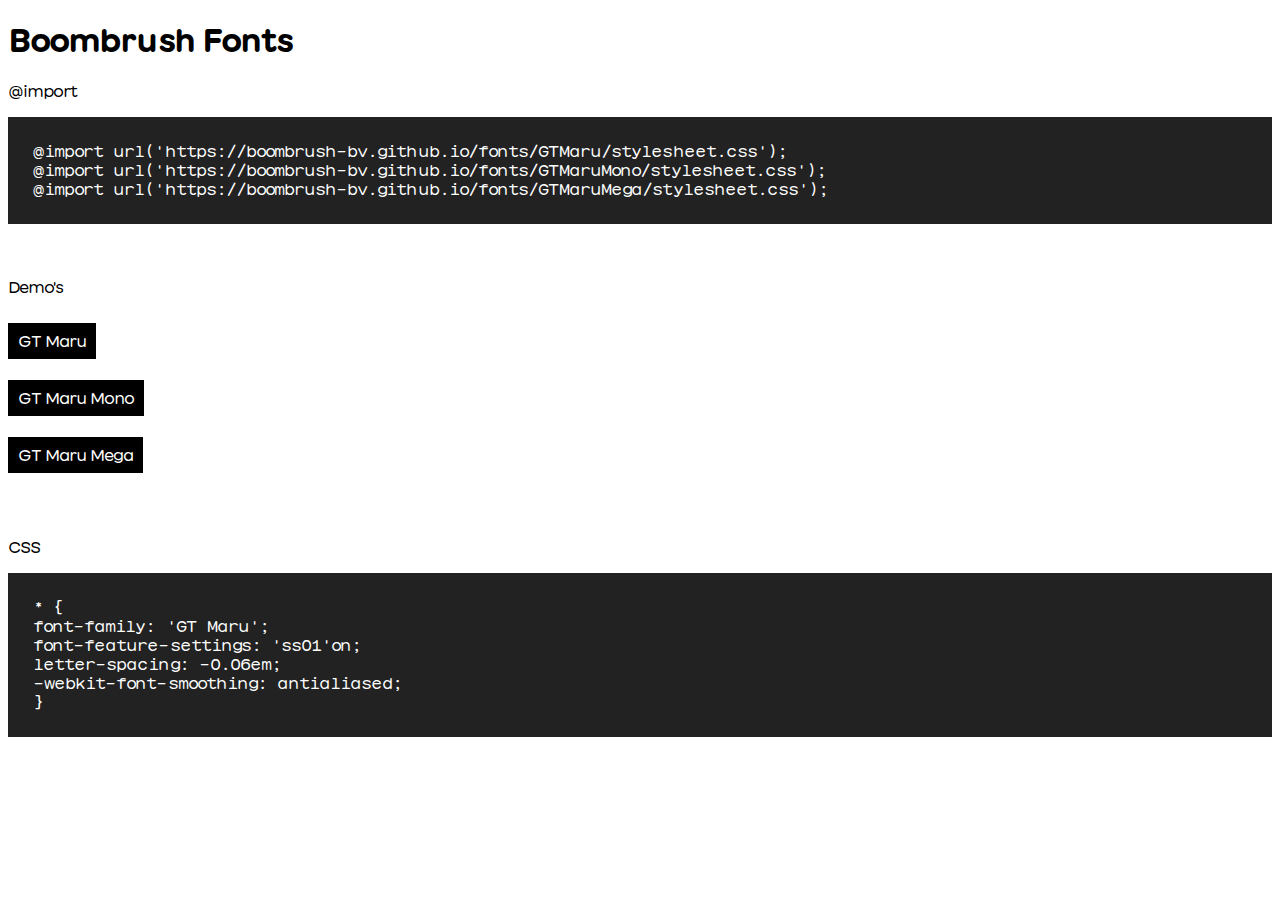
<file: index.html>
<!DOCTYPE html>
<html lang="en">

<head>
    <meta charset="UTF-8">
    <meta http-equiv="X-UA-Compatible" content="IE=edge">
    <meta name="viewport" content="width=, initial-scale=1.0">
    <title>Boombrush Fonts</title>
</head>

<body>

    <style>
        @import url('https://boombrush-bv.github.io/fonts/GTMaru/stylesheet.css');
        @import url('https://boombrush-bv.github.io/fonts/GTMaruMono/stylesheet.css');

        * {
            font-family: 'GT Maru';
            font-feature-settings: 'ss01'on;
            letter-spacing: -0.06em;
            -webkit-font-smoothing: antialiased;
        }
        .code-blok{
            background-color: #222;
            color: white;
            padding: 25px;
        }
        a {
            text-decoration: none;
            color: white;
            background-color: #000;
            padding: 10px;
        }
    </style>

    <style>
        code {
            font-family: 'GT Maru Mono';
        }
    </style>

    <h1>Boombrush Fonts</h1>
    <p>@import</p>
    <div class="code-blok">
        <code>
            @import url('https://boombrush-bv.github.io/fonts/GTMaru/stylesheet.css');
            <br>
            @import url('https://boombrush-bv.github.io/fonts/GTMaruMono/stylesheet.css');
            <br>
            @import url('https://boombrush-bv.github.io/fonts/GTMaruMega/stylesheet.css');
        </code>
    </div>
    <br>
    <br>
    <p>Demo's</p>
    <br>
    <a href="https://boombrush-bv.github.io/fonts/GTMaru/demo.html">GT Maru</a>
    <br>
    <br>
    <br>
    <a href="https://boombrush-bv.github.io/fonts/GTMaruMono/demo.html">GT Maru Mono</a>
    <br>
    <br>
    <br>
    <a href="https://boombrush-bv.github.io/fonts/GTMaruMega/demo.html">GT Maru Mega</a>
    <br>
    <br>
    <br>
    <br>
    <p>CSS</p>
    <div class="code-blok">
        <code>
            * {
            <br>
            font-family: 'GT Maru';
            <br>
            font-feature-settings: 'ss01'on;
            <br>
            letter-spacing: -0.06em;
            <br>
            -webkit-font-smoothing: antialiased;
            <br>
            }
        </code>
    </div>

</body>

</html>
</file>
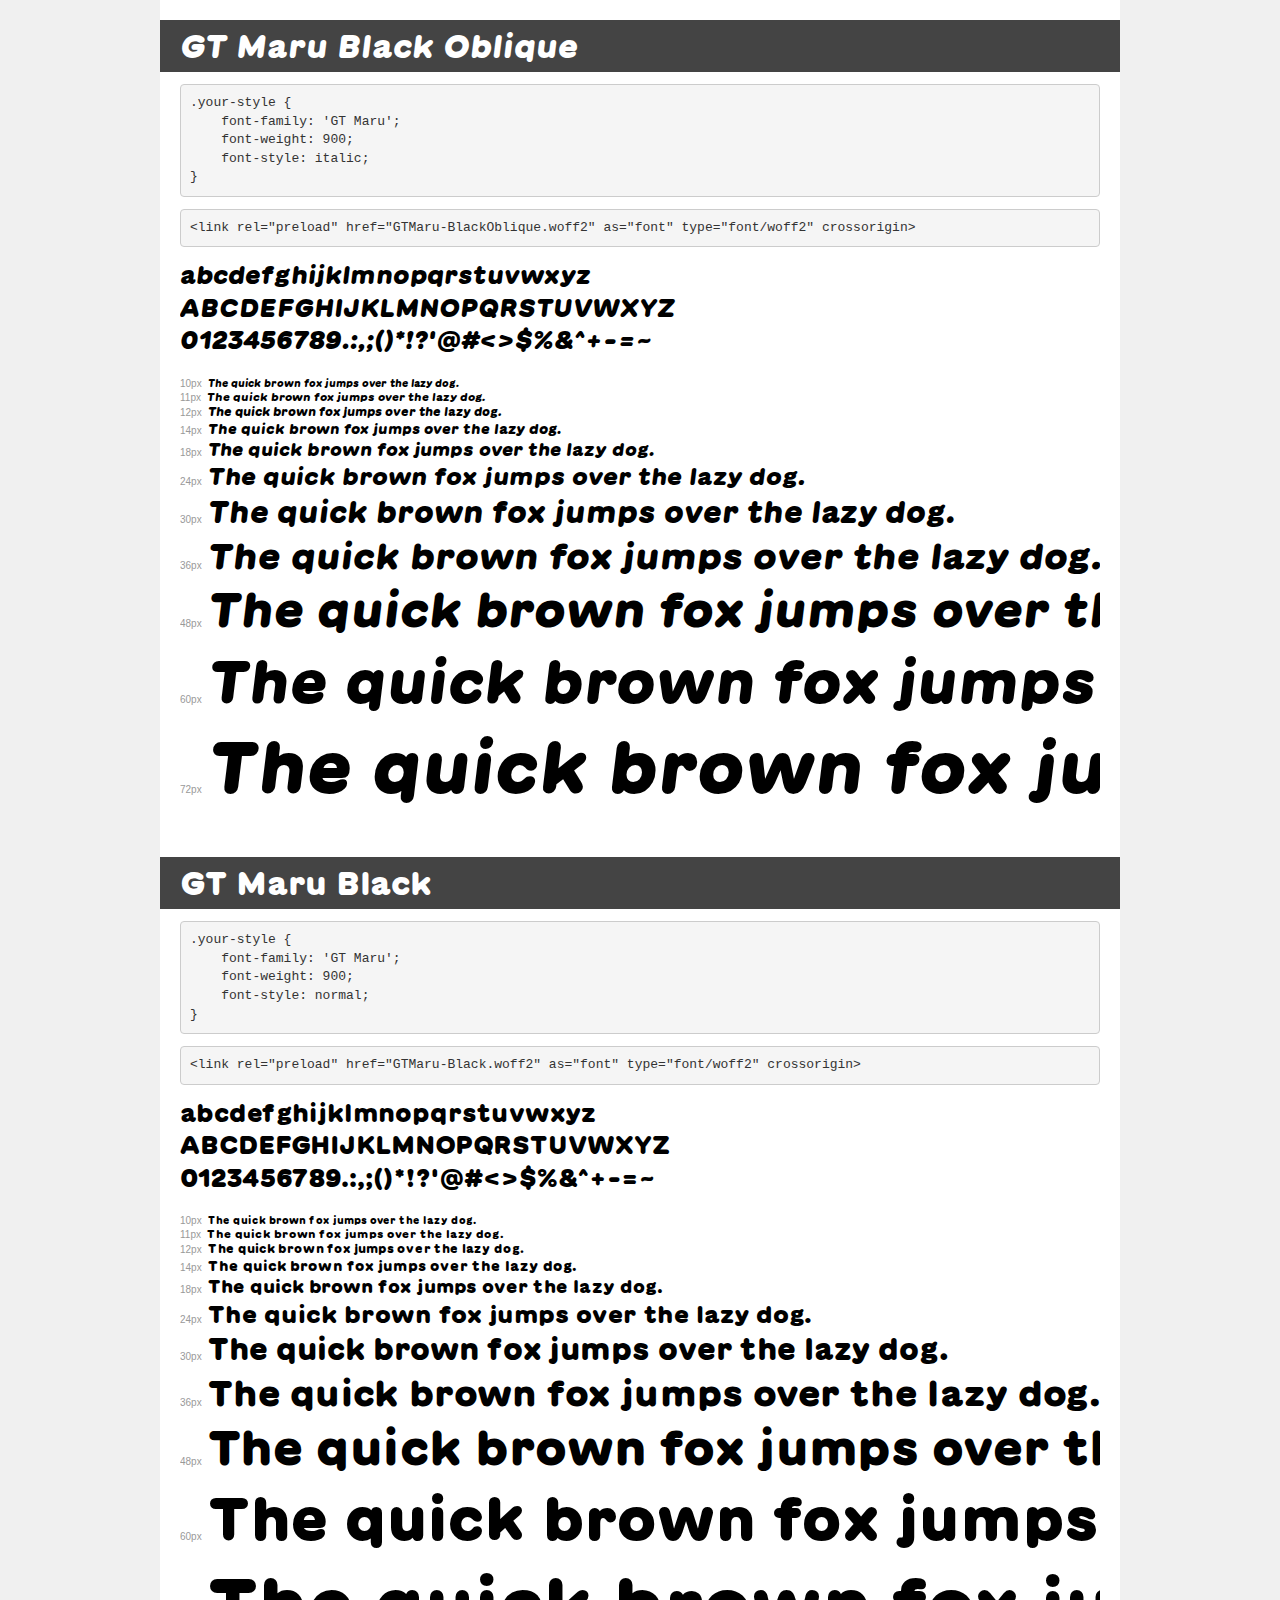
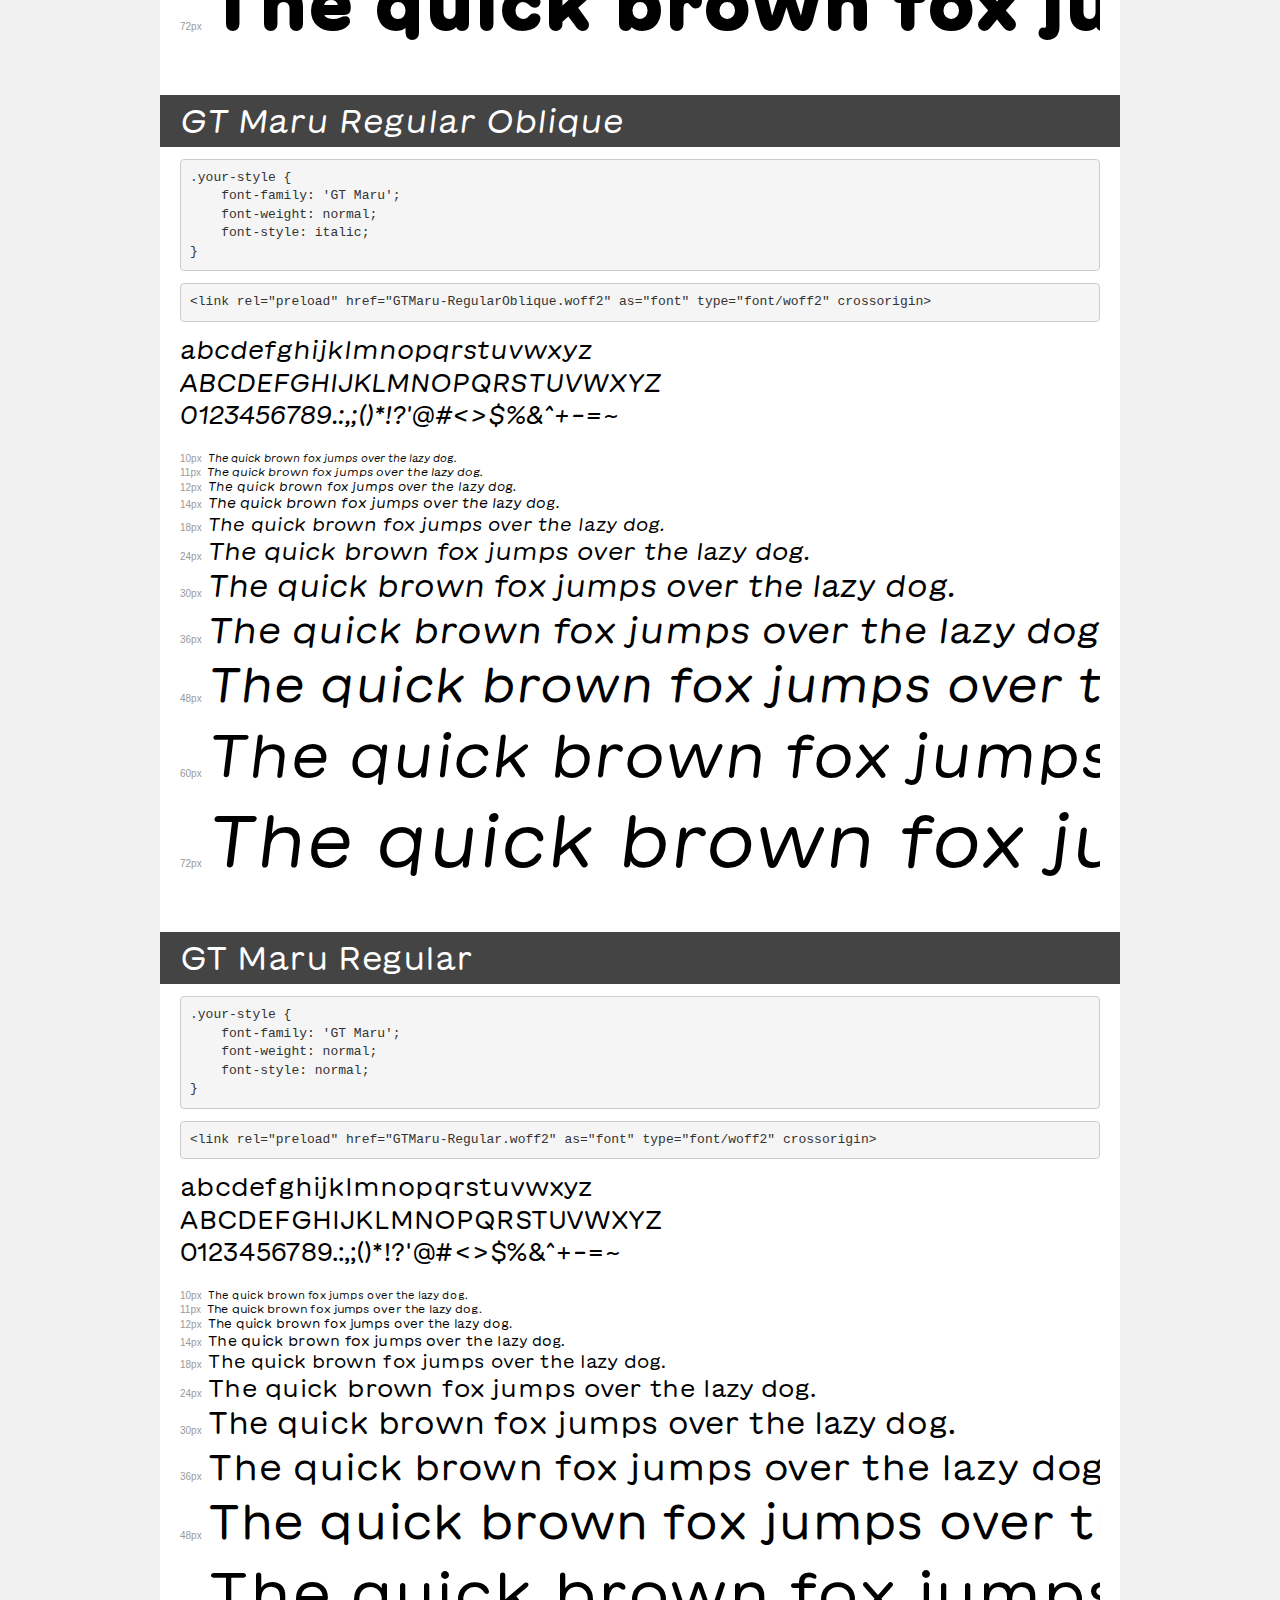
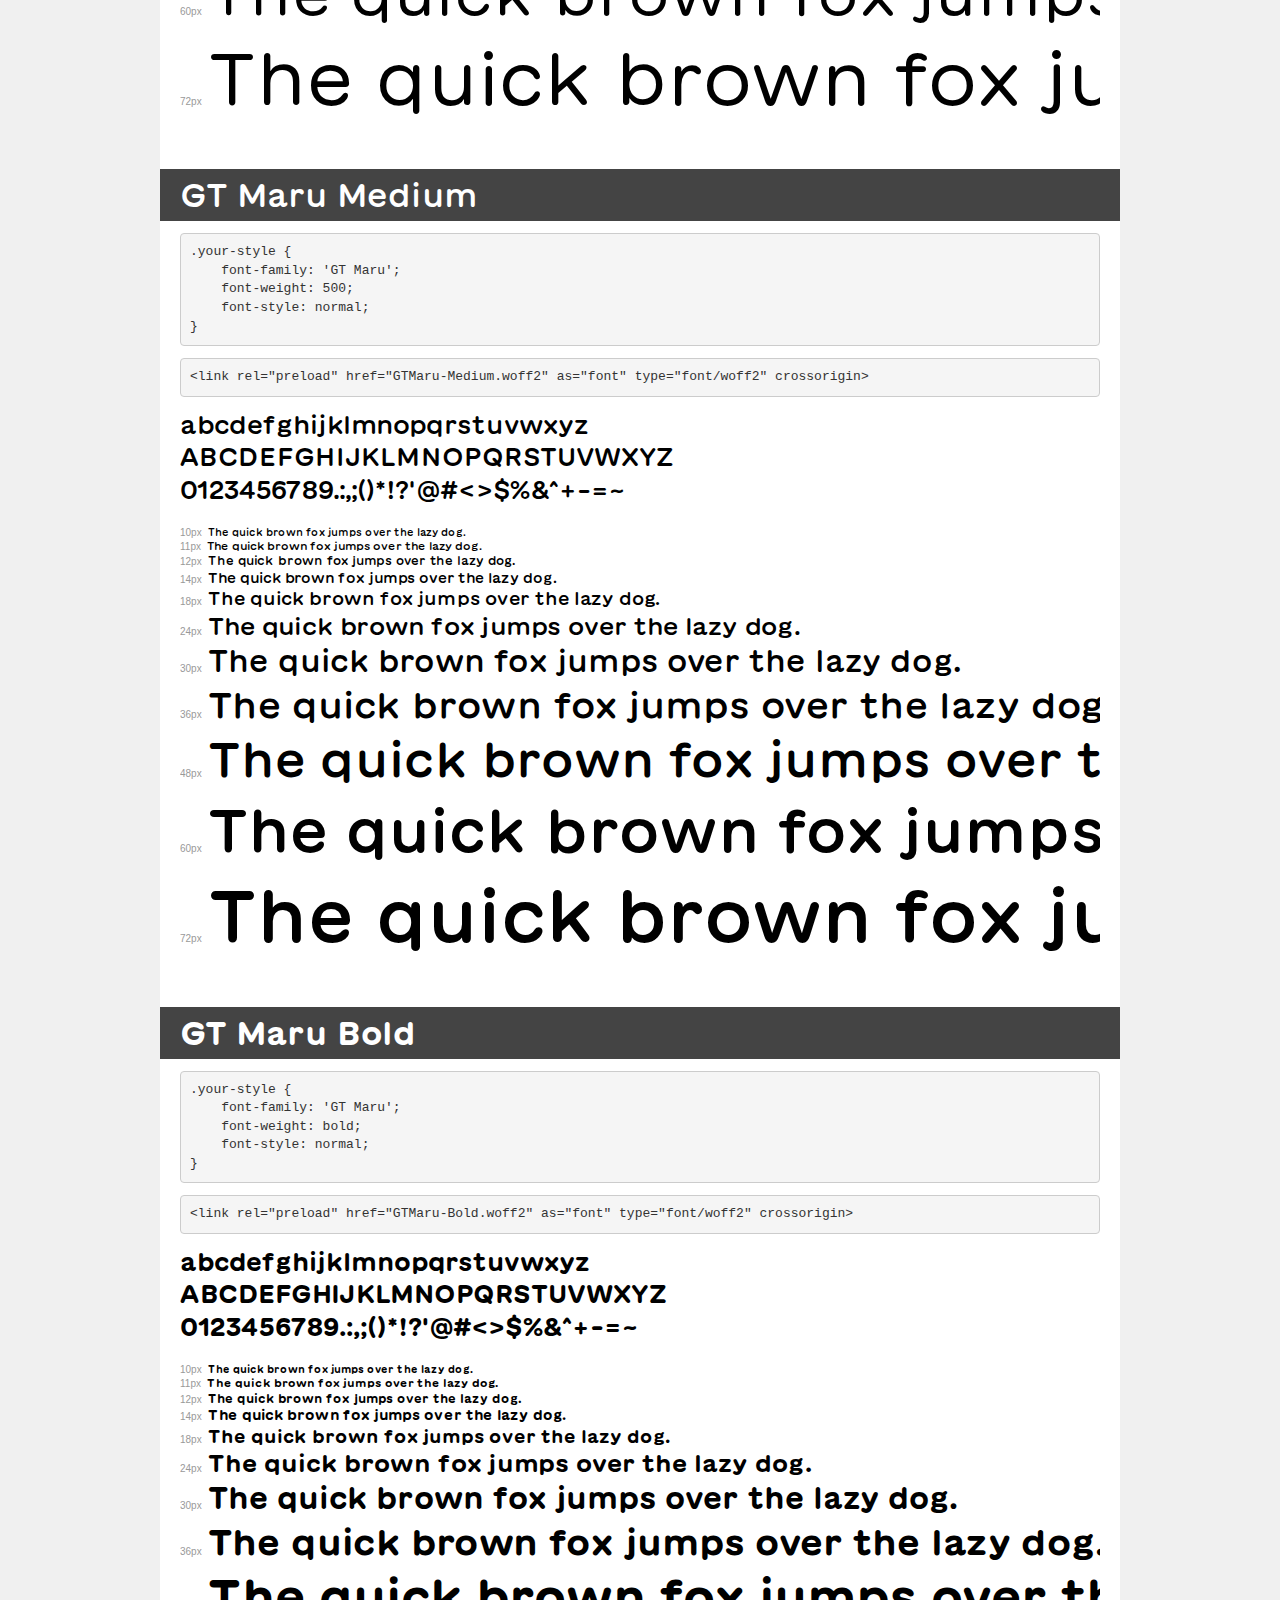
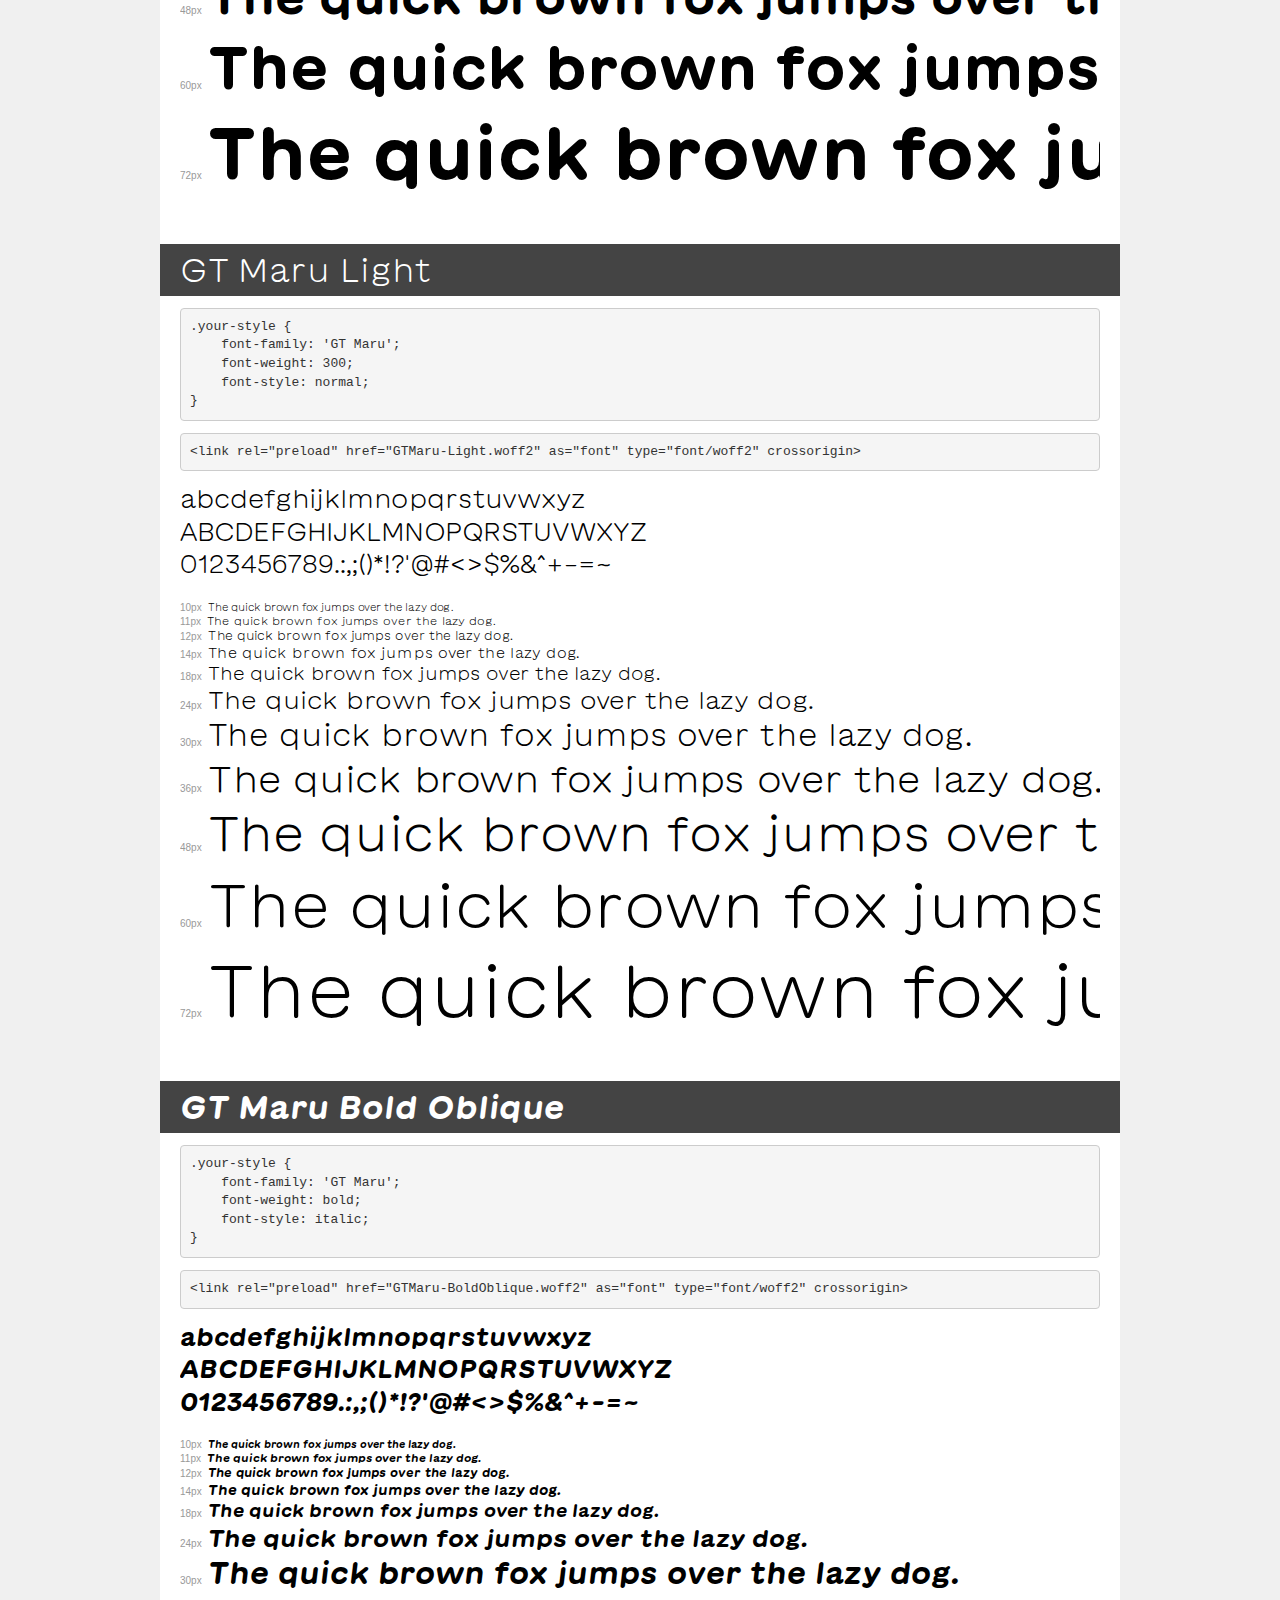
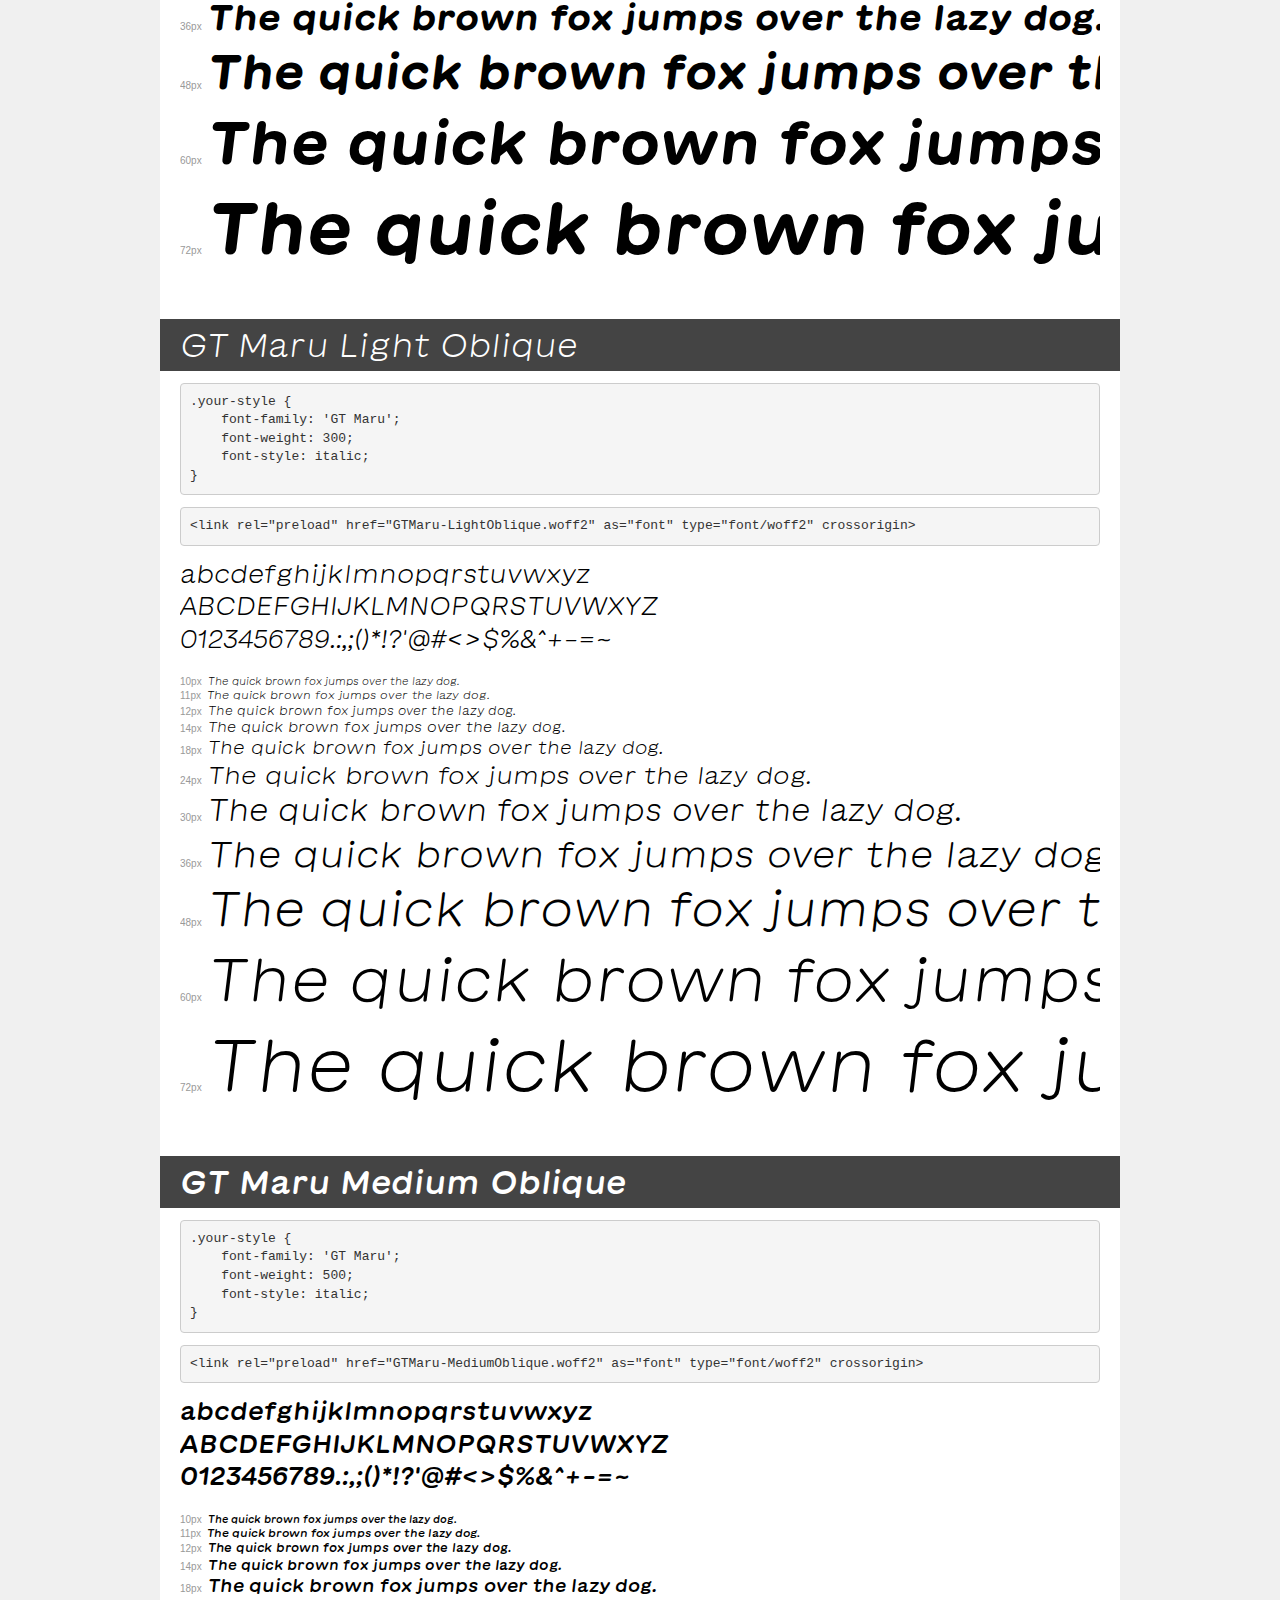
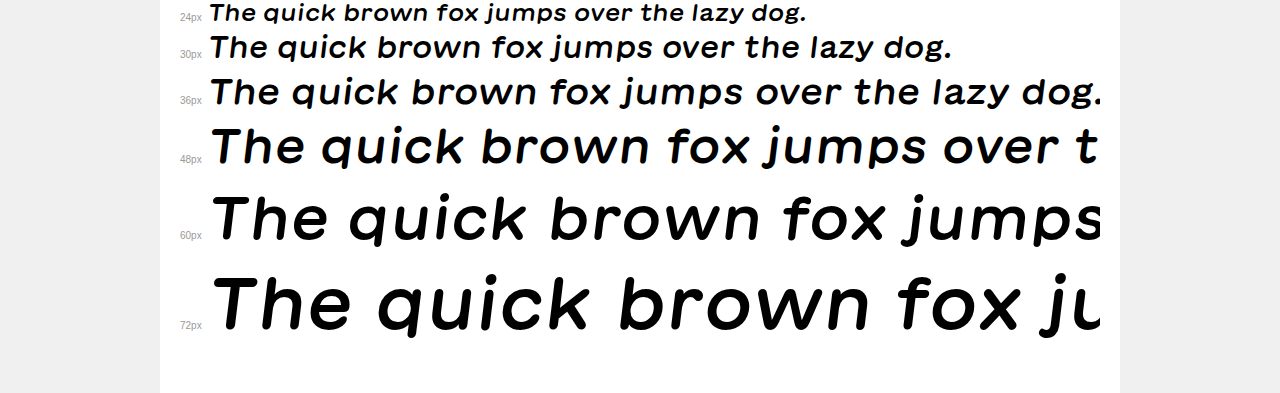
<file: GTMaru/demo.html>
<!DOCTYPE html>
<html lang="en">
<head>
    <meta charset="utf-8">
    <meta http-equiv="X-UA-Compatible" content="IE=edge">
    <meta name="viewport" content="width=device-width, initial-scale=1">
    <meta name="robots" content="noindex, noarchive">
    <meta name="format-detection" content="telephone=no">
    <title>Transfonter demo</title>
    <link href="stylesheet.css" rel="stylesheet">
    <style>
        /*
        http://meyerweb.com/eric/tools/css/reset/
        v2.0 | 20110126
        License: none (public domain)
        */
        html, body, div, span, applet, object, iframe,
        h1, h2, h3, h4, h5, h6, p, blockquote, pre,
        a, abbr, acronym, address, big, cite, code,
        del, dfn, em, img, ins, kbd, q, s, samp,
        small, strike, strong, sub, sup, tt, var,
        b, u, i, center,
        dl, dt, dd, ol, ul, li,
        fieldset, form, label, legend,
        table, caption, tbody, tfoot, thead, tr, th, td,
        article, aside, canvas, details, embed,
        figure, figcaption, footer, header, hgroup,
        menu, nav, output, ruby, section, summary,
        time, mark, audio, video {
            margin: 0;
            padding: 0;
            border: 0;
            font-size: 100%;
            font: inherit;
            vertical-align: baseline;
        }
        /* HTML5 display-role reset for older browsers */
        article, aside, details, figcaption, figure,
        footer, header, hgroup, menu, nav, section {
            display: block;
        }
        body {
            line-height: 1;
        }
        ol, ul {
            list-style: none;
        }
        blockquote, q {
            quotes: none;
        }
        blockquote:before, blockquote:after,
        q:before, q:after {
            content: '';
            content: none;
        }
        table {
            border-collapse: collapse;
            border-spacing: 0;
        }
        /* demo styles */
        body {
            background: #f0f0f0;
            color: #000;
        }
        .page {
            background: #fff;
            width: 920px;
            margin: 0 auto;
            padding: 20px 20px 0 20px;
            overflow: hidden;
        }
        .font-container {
            overflow-x: auto;
            overflow-y: hidden;
            margin-bottom: 40px;
            line-height: 1.3;
            white-space: nowrap;
            padding-bottom: 5px;
        }
        h1 {
            position: relative;
            background: #444;
            font-size: 32px;
            color: #fff;
            padding: 10px 20px;
            margin: 0 -20px 12px -20px;
        }
        .letters {
            font-size: 25px;
            margin-bottom: 20px;
        }
        .s10:before {
            content: '10px';
        }
        .s11:before {
            content: '11px';
        }
        .s12:before {
            content: '12px';
        }
        .s14:before {
            content: '14px';
        }
        .s18:before {
            content: '18px';
        }
        .s24:before {
            content: '24px';
        }
        .s30:before {
            content: '30px';
        }
        .s36:before {
            content: '36px';
        }
        .s48:before {
            content: '48px';
        }
        .s60:before {
            content: '60px';
        }
        .s72:before {
            content: '72px';
        }
        .s10:before, .s11:before, .s12:before, .s14:before,
        .s18:before, .s24:before, .s30:before, .s36:before,
        .s48:before, .s60:before, .s72:before {
            font-family: Arial, sans-serif;
            font-size: 10px;
            font-weight: normal;
            font-style: normal;
            color: #999;
            padding-right: 6px;
        }
        pre {
            display: block;
            padding: 9px;
            margin: 0 0 12px;
            font-family: Monaco, Menlo, Consolas, "Courier New", monospace;
            font-size: 13px;
            line-height: 1.428571429;
            color: #333;
            font-weight: normal;
            font-style: normal;
            background-color: #f5f5f5;
            border: 1px solid #ccc;
            overflow-x: auto;
            border-radius: 4px;
        }
        /* responsive */
        @media (max-width: 959px) {
            .page {
                width: auto;
                margin: 0;
            }
        }
    </style>
</head>
<body>
<div class="page">
    <div class="demo">
        <h1 style="font-family: 'GT Maru'; font-weight: 900; font-style: italic;">GT Maru Black Oblique</h1>
        <pre title="Usage">.your-style {
    font-family: 'GT Maru';
    font-weight: 900;
    font-style: italic;
}</pre>
        <pre title="Preload (optional)">
&lt;link rel=&quot;preload&quot; href=&quot;GTMaru-BlackOblique.woff2&quot; as=&quot;font&quot; type=&quot;font/woff2&quot; crossorigin&gt;</pre>
        <div class="font-container" style="font-family: 'GT Maru'; font-weight: 900; font-style: italic;">
            <p class="letters">
                abcdefghijklmnopqrstuvwxyz<br>
ABCDEFGHIJKLMNOPQRSTUVWXYZ<br>
                0123456789.:,;()*!?'@#&lt;&gt;$%&^+-=~
            </p>
            <p class="s10" style="font-size: 10px;">The quick brown fox jumps over the lazy dog.</p>
            <p class="s11" style="font-size: 11px;">The quick brown fox jumps over the lazy dog.</p>
            <p class="s12" style="font-size: 12px;">The quick brown fox jumps over the lazy dog.</p>
            <p class="s14" style="font-size: 14px;">The quick brown fox jumps over the lazy dog.</p>
            <p class="s18" style="font-size: 18px;">The quick brown fox jumps over the lazy dog.</p>
            <p class="s24" style="font-size: 24px;">The quick brown fox jumps over the lazy dog.</p>
            <p class="s30" style="font-size: 30px;">The quick brown fox jumps over the lazy dog.</p>
            <p class="s36" style="font-size: 36px;">The quick brown fox jumps over the lazy dog.</p>
            <p class="s48" style="font-size: 48px;">The quick brown fox jumps over the lazy dog.</p>
            <p class="s60" style="font-size: 60px;">The quick brown fox jumps over the lazy dog.</p>
            <p class="s72" style="font-size: 72px;">The quick brown fox jumps over the lazy dog.</p>
        </div>
    </div>

    <div class="demo">
        <h1 style="font-family: 'GT Maru'; font-weight: 900; font-style: normal;">GT Maru Black</h1>
        <pre title="Usage">.your-style {
    font-family: 'GT Maru';
    font-weight: 900;
    font-style: normal;
}</pre>
        <pre title="Preload (optional)">
&lt;link rel=&quot;preload&quot; href=&quot;GTMaru-Black.woff2&quot; as=&quot;font&quot; type=&quot;font/woff2&quot; crossorigin&gt;</pre>
        <div class="font-container" style="font-family: 'GT Maru'; font-weight: 900; font-style: normal;">
            <p class="letters">
                abcdefghijklmnopqrstuvwxyz<br>
ABCDEFGHIJKLMNOPQRSTUVWXYZ<br>
                0123456789.:,;()*!?'@#&lt;&gt;$%&^+-=~
            </p>
            <p class="s10" style="font-size: 10px;">The quick brown fox jumps over the lazy dog.</p>
            <p class="s11" style="font-size: 11px;">The quick brown fox jumps over the lazy dog.</p>
            <p class="s12" style="font-size: 12px;">The quick brown fox jumps over the lazy dog.</p>
            <p class="s14" style="font-size: 14px;">The quick brown fox jumps over the lazy dog.</p>
            <p class="s18" style="font-size: 18px;">The quick brown fox jumps over the lazy dog.</p>
            <p class="s24" style="font-size: 24px;">The quick brown fox jumps over the lazy dog.</p>
            <p class="s30" style="font-size: 30px;">The quick brown fox jumps over the lazy dog.</p>
            <p class="s36" style="font-size: 36px;">The quick brown fox jumps over the lazy dog.</p>
            <p class="s48" style="font-size: 48px;">The quick brown fox jumps over the lazy dog.</p>
            <p class="s60" style="font-size: 60px;">The quick brown fox jumps over the lazy dog.</p>
            <p class="s72" style="font-size: 72px;">The quick brown fox jumps over the lazy dog.</p>
        </div>
    </div>

    <div class="demo">
        <h1 style="font-family: 'GT Maru'; font-weight: normal; font-style: italic;">GT Maru Regular Oblique</h1>
        <pre title="Usage">.your-style {
    font-family: 'GT Maru';
    font-weight: normal;
    font-style: italic;
}</pre>
        <pre title="Preload (optional)">
&lt;link rel=&quot;preload&quot; href=&quot;GTMaru-RegularOblique.woff2&quot; as=&quot;font&quot; type=&quot;font/woff2&quot; crossorigin&gt;</pre>
        <div class="font-container" style="font-family: 'GT Maru'; font-weight: normal; font-style: italic;">
            <p class="letters">
                abcdefghijklmnopqrstuvwxyz<br>
ABCDEFGHIJKLMNOPQRSTUVWXYZ<br>
                0123456789.:,;()*!?'@#&lt;&gt;$%&^+-=~
            </p>
            <p class="s10" style="font-size: 10px;">The quick brown fox jumps over the lazy dog.</p>
            <p class="s11" style="font-size: 11px;">The quick brown fox jumps over the lazy dog.</p>
            <p class="s12" style="font-size: 12px;">The quick brown fox jumps over the lazy dog.</p>
            <p class="s14" style="font-size: 14px;">The quick brown fox jumps over the lazy dog.</p>
            <p class="s18" style="font-size: 18px;">The quick brown fox jumps over the lazy dog.</p>
            <p class="s24" style="font-size: 24px;">The quick brown fox jumps over the lazy dog.</p>
            <p class="s30" style="font-size: 30px;">The quick brown fox jumps over the lazy dog.</p>
            <p class="s36" style="font-size: 36px;">The quick brown fox jumps over the lazy dog.</p>
            <p class="s48" style="font-size: 48px;">The quick brown fox jumps over the lazy dog.</p>
            <p class="s60" style="font-size: 60px;">The quick brown fox jumps over the lazy dog.</p>
            <p class="s72" style="font-size: 72px;">The quick brown fox jumps over the lazy dog.</p>
        </div>
    </div>

    <div class="demo">
        <h1 style="font-family: 'GT Maru'; font-weight: normal; font-style: normal;">GT Maru Regular</h1>
        <pre title="Usage">.your-style {
    font-family: 'GT Maru';
    font-weight: normal;
    font-style: normal;
}</pre>
        <pre title="Preload (optional)">
&lt;link rel=&quot;preload&quot; href=&quot;GTMaru-Regular.woff2&quot; as=&quot;font&quot; type=&quot;font/woff2&quot; crossorigin&gt;</pre>
        <div class="font-container" style="font-family: 'GT Maru'; font-weight: normal; font-style: normal;">
            <p class="letters">
                abcdefghijklmnopqrstuvwxyz<br>
ABCDEFGHIJKLMNOPQRSTUVWXYZ<br>
                0123456789.:,;()*!?'@#&lt;&gt;$%&^+-=~
            </p>
            <p class="s10" style="font-size: 10px;">The quick brown fox jumps over the lazy dog.</p>
            <p class="s11" style="font-size: 11px;">The quick brown fox jumps over the lazy dog.</p>
            <p class="s12" style="font-size: 12px;">The quick brown fox jumps over the lazy dog.</p>
            <p class="s14" style="font-size: 14px;">The quick brown fox jumps over the lazy dog.</p>
            <p class="s18" style="font-size: 18px;">The quick brown fox jumps over the lazy dog.</p>
            <p class="s24" style="font-size: 24px;">The quick brown fox jumps over the lazy dog.</p>
            <p class="s30" style="font-size: 30px;">The quick brown fox jumps over the lazy dog.</p>
            <p class="s36" style="font-size: 36px;">The quick brown fox jumps over the lazy dog.</p>
            <p class="s48" style="font-size: 48px;">The quick brown fox jumps over the lazy dog.</p>
            <p class="s60" style="font-size: 60px;">The quick brown fox jumps over the lazy dog.</p>
            <p class="s72" style="font-size: 72px;">The quick brown fox jumps over the lazy dog.</p>
        </div>
    </div>

    <div class="demo">
        <h1 style="font-family: 'GT Maru'; font-weight: 500; font-style: normal;">GT Maru Medium</h1>
        <pre title="Usage">.your-style {
    font-family: 'GT Maru';
    font-weight: 500;
    font-style: normal;
}</pre>
        <pre title="Preload (optional)">
&lt;link rel=&quot;preload&quot; href=&quot;GTMaru-Medium.woff2&quot; as=&quot;font&quot; type=&quot;font/woff2&quot; crossorigin&gt;</pre>
        <div class="font-container" style="font-family: 'GT Maru'; font-weight: 500; font-style: normal;">
            <p class="letters">
                abcdefghijklmnopqrstuvwxyz<br>
ABCDEFGHIJKLMNOPQRSTUVWXYZ<br>
                0123456789.:,;()*!?'@#&lt;&gt;$%&^+-=~
            </p>
            <p class="s10" style="font-size: 10px;">The quick brown fox jumps over the lazy dog.</p>
            <p class="s11" style="font-size: 11px;">The quick brown fox jumps over the lazy dog.</p>
            <p class="s12" style="font-size: 12px;">The quick brown fox jumps over the lazy dog.</p>
            <p class="s14" style="font-size: 14px;">The quick brown fox jumps over the lazy dog.</p>
            <p class="s18" style="font-size: 18px;">The quick brown fox jumps over the lazy dog.</p>
            <p class="s24" style="font-size: 24px;">The quick brown fox jumps over the lazy dog.</p>
            <p class="s30" style="font-size: 30px;">The quick brown fox jumps over the lazy dog.</p>
            <p class="s36" style="font-size: 36px;">The quick brown fox jumps over the lazy dog.</p>
            <p class="s48" style="font-size: 48px;">The quick brown fox jumps over the lazy dog.</p>
            <p class="s60" style="font-size: 60px;">The quick brown fox jumps over the lazy dog.</p>
            <p class="s72" style="font-size: 72px;">The quick brown fox jumps over the lazy dog.</p>
        </div>
    </div>

    <div class="demo">
        <h1 style="font-family: 'GT Maru'; font-weight: bold; font-style: normal;">GT Maru Bold</h1>
        <pre title="Usage">.your-style {
    font-family: 'GT Maru';
    font-weight: bold;
    font-style: normal;
}</pre>
        <pre title="Preload (optional)">
&lt;link rel=&quot;preload&quot; href=&quot;GTMaru-Bold.woff2&quot; as=&quot;font&quot; type=&quot;font/woff2&quot; crossorigin&gt;</pre>
        <div class="font-container" style="font-family: 'GT Maru'; font-weight: bold; font-style: normal;">
            <p class="letters">
                abcdefghijklmnopqrstuvwxyz<br>
ABCDEFGHIJKLMNOPQRSTUVWXYZ<br>
                0123456789.:,;()*!?'@#&lt;&gt;$%&^+-=~
            </p>
            <p class="s10" style="font-size: 10px;">The quick brown fox jumps over the lazy dog.</p>
            <p class="s11" style="font-size: 11px;">The quick brown fox jumps over the lazy dog.</p>
            <p class="s12" style="font-size: 12px;">The quick brown fox jumps over the lazy dog.</p>
            <p class="s14" style="font-size: 14px;">The quick brown fox jumps over the lazy dog.</p>
            <p class="s18" style="font-size: 18px;">The quick brown fox jumps over the lazy dog.</p>
            <p class="s24" style="font-size: 24px;">The quick brown fox jumps over the lazy dog.</p>
            <p class="s30" style="font-size: 30px;">The quick brown fox jumps over the lazy dog.</p>
            <p class="s36" style="font-size: 36px;">The quick brown fox jumps over the lazy dog.</p>
            <p class="s48" style="font-size: 48px;">The quick brown fox jumps over the lazy dog.</p>
            <p class="s60" style="font-size: 60px;">The quick brown fox jumps over the lazy dog.</p>
            <p class="s72" style="font-size: 72px;">The quick brown fox jumps over the lazy dog.</p>
        </div>
    </div>

    <div class="demo">
        <h1 style="font-family: 'GT Maru'; font-weight: 300; font-style: normal;">GT Maru Light</h1>
        <pre title="Usage">.your-style {
    font-family: 'GT Maru';
    font-weight: 300;
    font-style: normal;
}</pre>
        <pre title="Preload (optional)">
&lt;link rel=&quot;preload&quot; href=&quot;GTMaru-Light.woff2&quot; as=&quot;font&quot; type=&quot;font/woff2&quot; crossorigin&gt;</pre>
        <div class="font-container" style="font-family: 'GT Maru'; font-weight: 300; font-style: normal;">
            <p class="letters">
                abcdefghijklmnopqrstuvwxyz<br>
ABCDEFGHIJKLMNOPQRSTUVWXYZ<br>
                0123456789.:,;()*!?'@#&lt;&gt;$%&^+-=~
            </p>
            <p class="s10" style="font-size: 10px;">The quick brown fox jumps over the lazy dog.</p>
            <p class="s11" style="font-size: 11px;">The quick brown fox jumps over the lazy dog.</p>
            <p class="s12" style="font-size: 12px;">The quick brown fox jumps over the lazy dog.</p>
            <p class="s14" style="font-size: 14px;">The quick brown fox jumps over the lazy dog.</p>
            <p class="s18" style="font-size: 18px;">The quick brown fox jumps over the lazy dog.</p>
            <p class="s24" style="font-size: 24px;">The quick brown fox jumps over the lazy dog.</p>
            <p class="s30" style="font-size: 30px;">The quick brown fox jumps over the lazy dog.</p>
            <p class="s36" style="font-size: 36px;">The quick brown fox jumps over the lazy dog.</p>
            <p class="s48" style="font-size: 48px;">The quick brown fox jumps over the lazy dog.</p>
            <p class="s60" style="font-size: 60px;">The quick brown fox jumps over the lazy dog.</p>
            <p class="s72" style="font-size: 72px;">The quick brown fox jumps over the lazy dog.</p>
        </div>
    </div>

    <div class="demo">
        <h1 style="font-family: 'GT Maru'; font-weight: bold; font-style: italic;">GT Maru Bold Oblique</h1>
        <pre title="Usage">.your-style {
    font-family: 'GT Maru';
    font-weight: bold;
    font-style: italic;
}</pre>
        <pre title="Preload (optional)">
&lt;link rel=&quot;preload&quot; href=&quot;GTMaru-BoldOblique.woff2&quot; as=&quot;font&quot; type=&quot;font/woff2&quot; crossorigin&gt;</pre>
        <div class="font-container" style="font-family: 'GT Maru'; font-weight: bold; font-style: italic;">
            <p class="letters">
                abcdefghijklmnopqrstuvwxyz<br>
ABCDEFGHIJKLMNOPQRSTUVWXYZ<br>
                0123456789.:,;()*!?'@#&lt;&gt;$%&^+-=~
            </p>
            <p class="s10" style="font-size: 10px;">The quick brown fox jumps over the lazy dog.</p>
            <p class="s11" style="font-size: 11px;">The quick brown fox jumps over the lazy dog.</p>
            <p class="s12" style="font-size: 12px;">The quick brown fox jumps over the lazy dog.</p>
            <p class="s14" style="font-size: 14px;">The quick brown fox jumps over the lazy dog.</p>
            <p class="s18" style="font-size: 18px;">The quick brown fox jumps over the lazy dog.</p>
            <p class="s24" style="font-size: 24px;">The quick brown fox jumps over the lazy dog.</p>
            <p class="s30" style="font-size: 30px;">The quick brown fox jumps over the lazy dog.</p>
            <p class="s36" style="font-size: 36px;">The quick brown fox jumps over the lazy dog.</p>
            <p class="s48" style="font-size: 48px;">The quick brown fox jumps over the lazy dog.</p>
            <p class="s60" style="font-size: 60px;">The quick brown fox jumps over the lazy dog.</p>
            <p class="s72" style="font-size: 72px;">The quick brown fox jumps over the lazy dog.</p>
        </div>
    </div>

    <div class="demo">
        <h1 style="font-family: 'GT Maru'; font-weight: 300; font-style: italic;">GT Maru Light Oblique</h1>
        <pre title="Usage">.your-style {
    font-family: 'GT Maru';
    font-weight: 300;
    font-style: italic;
}</pre>
        <pre title="Preload (optional)">
&lt;link rel=&quot;preload&quot; href=&quot;GTMaru-LightOblique.woff2&quot; as=&quot;font&quot; type=&quot;font/woff2&quot; crossorigin&gt;</pre>
        <div class="font-container" style="font-family: 'GT Maru'; font-weight: 300; font-style: italic;">
            <p class="letters">
                abcdefghijklmnopqrstuvwxyz<br>
ABCDEFGHIJKLMNOPQRSTUVWXYZ<br>
                0123456789.:,;()*!?'@#&lt;&gt;$%&^+-=~
            </p>
            <p class="s10" style="font-size: 10px;">The quick brown fox jumps over the lazy dog.</p>
            <p class="s11" style="font-size: 11px;">The quick brown fox jumps over the lazy dog.</p>
            <p class="s12" style="font-size: 12px;">The quick brown fox jumps over the lazy dog.</p>
            <p class="s14" style="font-size: 14px;">The quick brown fox jumps over the lazy dog.</p>
            <p class="s18" style="font-size: 18px;">The quick brown fox jumps over the lazy dog.</p>
            <p class="s24" style="font-size: 24px;">The quick brown fox jumps over the lazy dog.</p>
            <p class="s30" style="font-size: 30px;">The quick brown fox jumps over the lazy dog.</p>
            <p class="s36" style="font-size: 36px;">The quick brown fox jumps over the lazy dog.</p>
            <p class="s48" style="font-size: 48px;">The quick brown fox jumps over the lazy dog.</p>
            <p class="s60" style="font-size: 60px;">The quick brown fox jumps over the lazy dog.</p>
            <p class="s72" style="font-size: 72px;">The quick brown fox jumps over the lazy dog.</p>
        </div>
    </div>

    <div class="demo">
        <h1 style="font-family: 'GT Maru'; font-weight: 500; font-style: italic;">GT Maru Medium Oblique</h1>
        <pre title="Usage">.your-style {
    font-family: 'GT Maru';
    font-weight: 500;
    font-style: italic;
}</pre>
        <pre title="Preload (optional)">
&lt;link rel=&quot;preload&quot; href=&quot;GTMaru-MediumOblique.woff2&quot; as=&quot;font&quot; type=&quot;font/woff2&quot; crossorigin&gt;</pre>
        <div class="font-container" style="font-family: 'GT Maru'; font-weight: 500; font-style: italic;">
            <p class="letters">
                abcdefghijklmnopqrstuvwxyz<br>
ABCDEFGHIJKLMNOPQRSTUVWXYZ<br>
                0123456789.:,;()*!?'@#&lt;&gt;$%&^+-=~
            </p>
            <p class="s10" style="font-size: 10px;">The quick brown fox jumps over the lazy dog.</p>
            <p class="s11" style="font-size: 11px;">The quick brown fox jumps over the lazy dog.</p>
            <p class="s12" style="font-size: 12px;">The quick brown fox jumps over the lazy dog.</p>
            <p class="s14" style="font-size: 14px;">The quick brown fox jumps over the lazy dog.</p>
            <p class="s18" style="font-size: 18px;">The quick brown fox jumps over the lazy dog.</p>
            <p class="s24" style="font-size: 24px;">The quick brown fox jumps over the lazy dog.</p>
            <p class="s30" style="font-size: 30px;">The quick brown fox jumps over the lazy dog.</p>
            <p class="s36" style="font-size: 36px;">The quick brown fox jumps over the lazy dog.</p>
            <p class="s48" style="font-size: 48px;">The quick brown fox jumps over the lazy dog.</p>
            <p class="s60" style="font-size: 60px;">The quick brown fox jumps over the lazy dog.</p>
            <p class="s72" style="font-size: 72px;">The quick brown fox jumps over the lazy dog.</p>
        </div>
    </div>

</div>
</body>
</html>
</file>
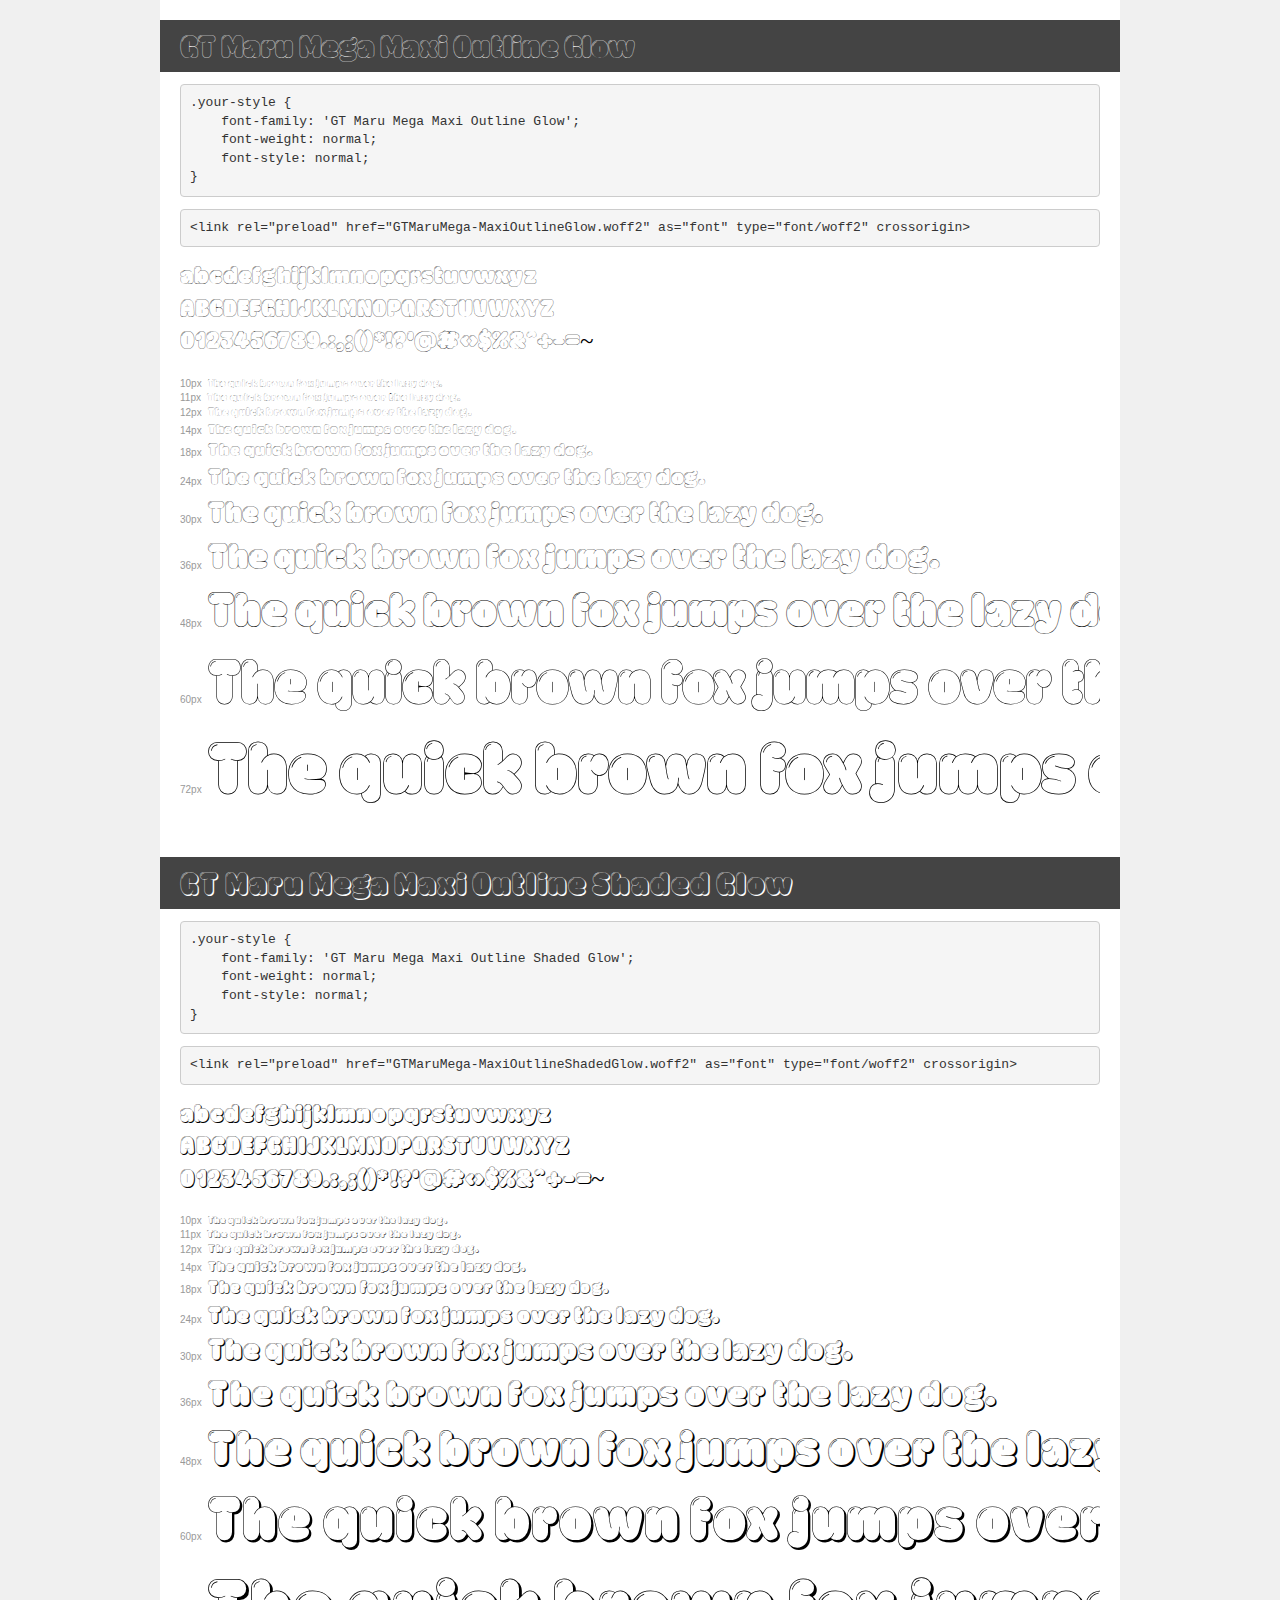
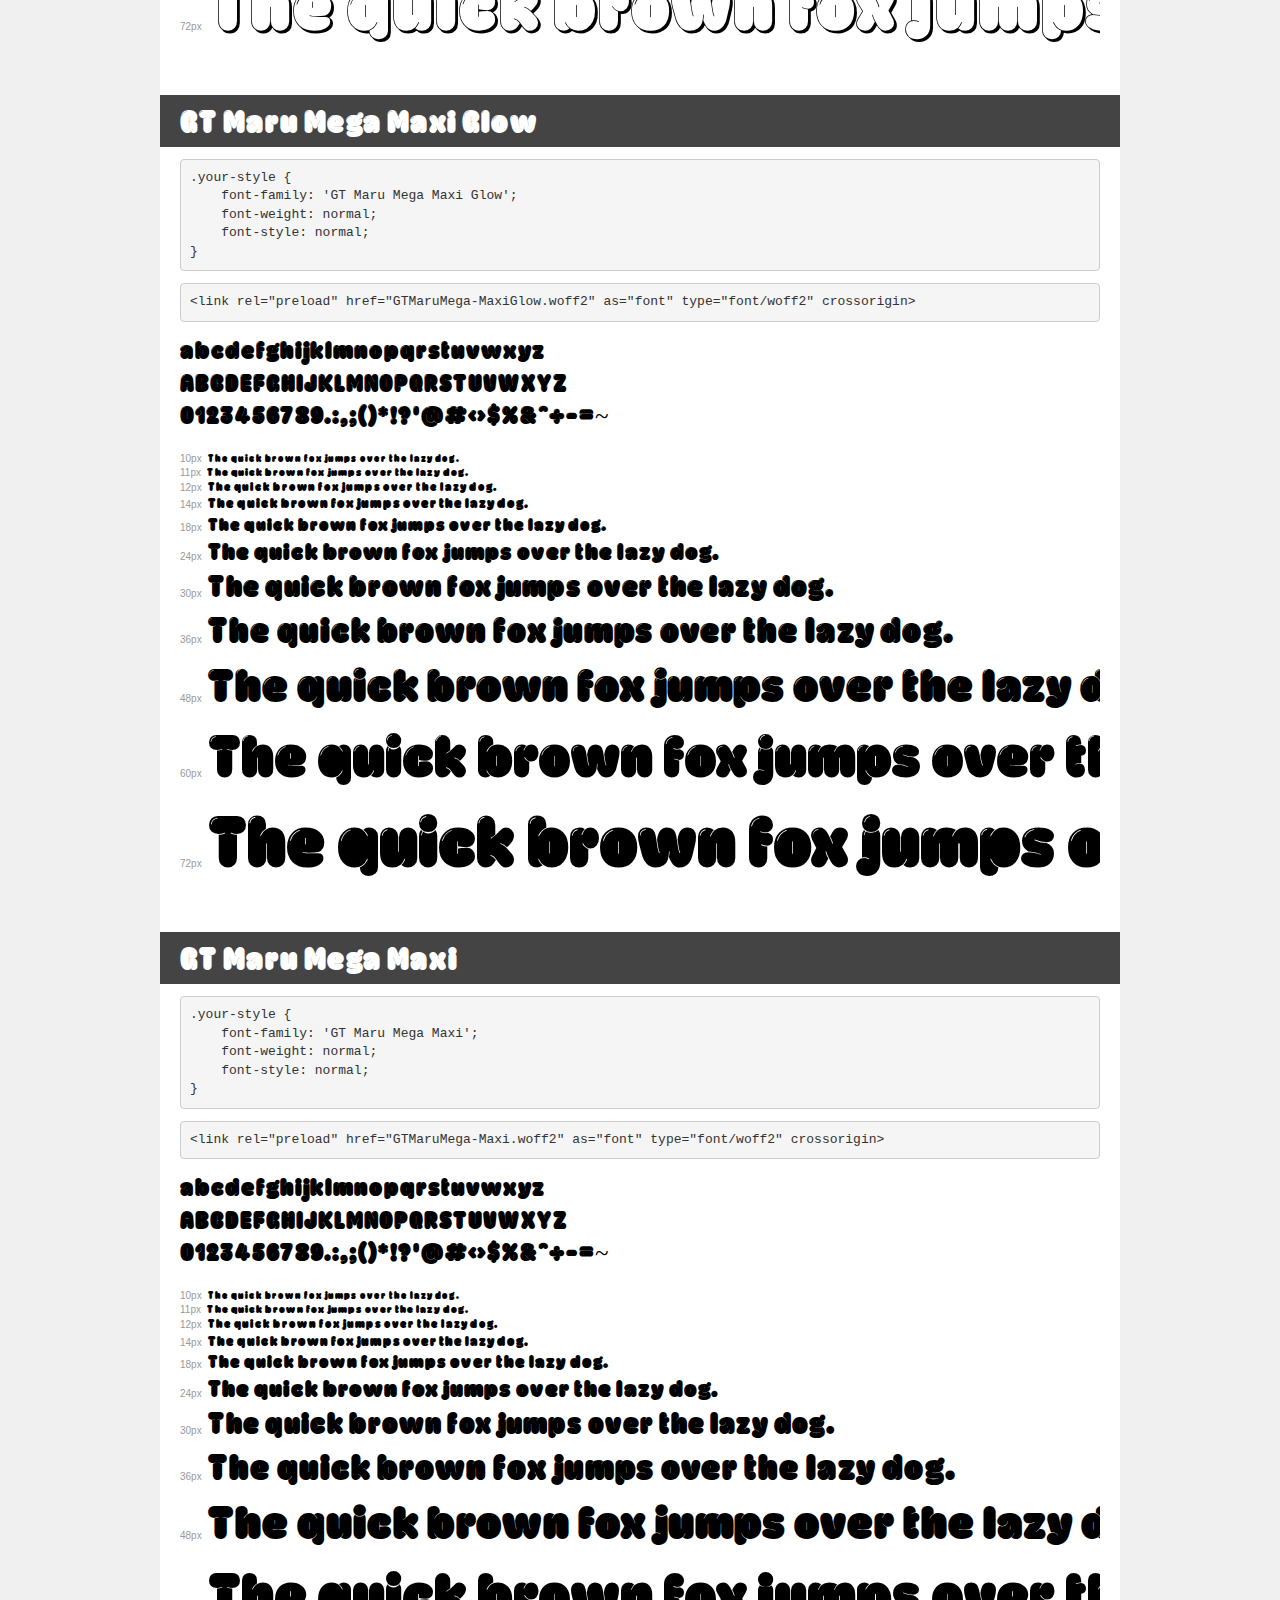
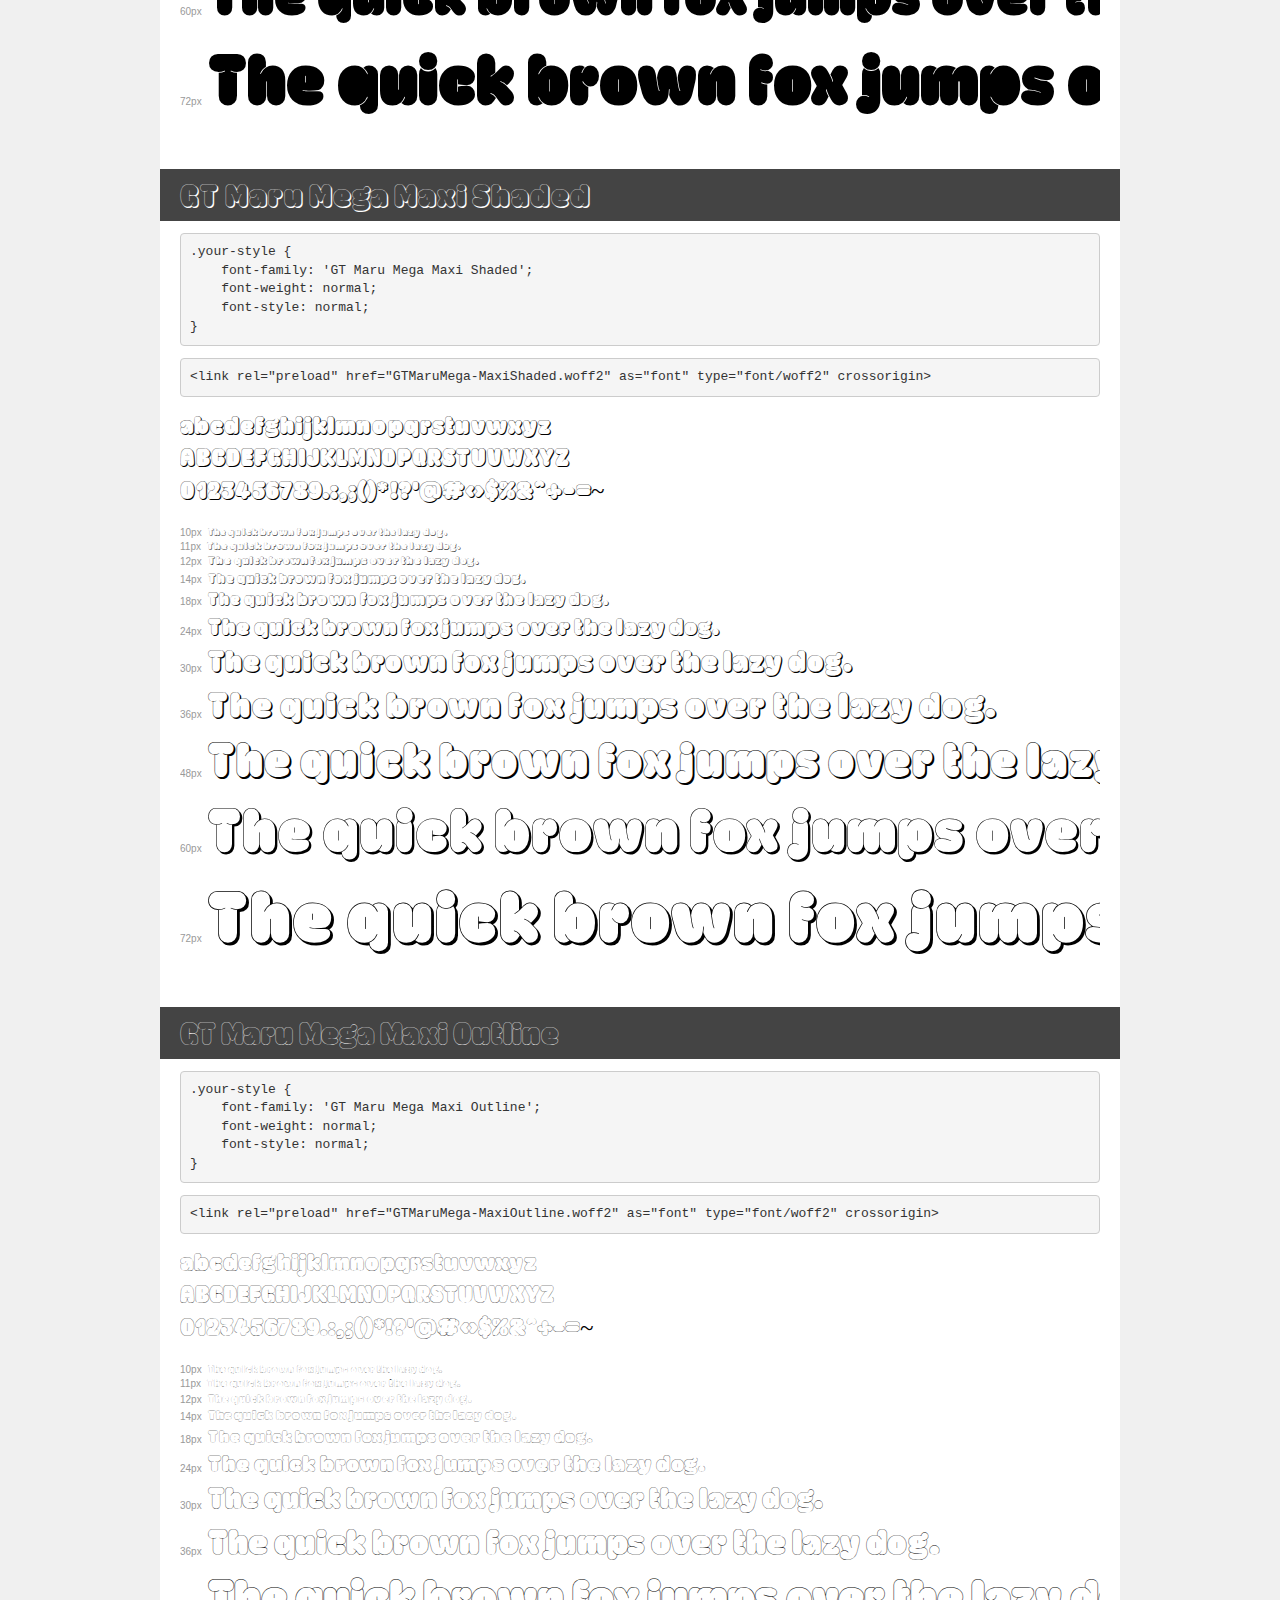
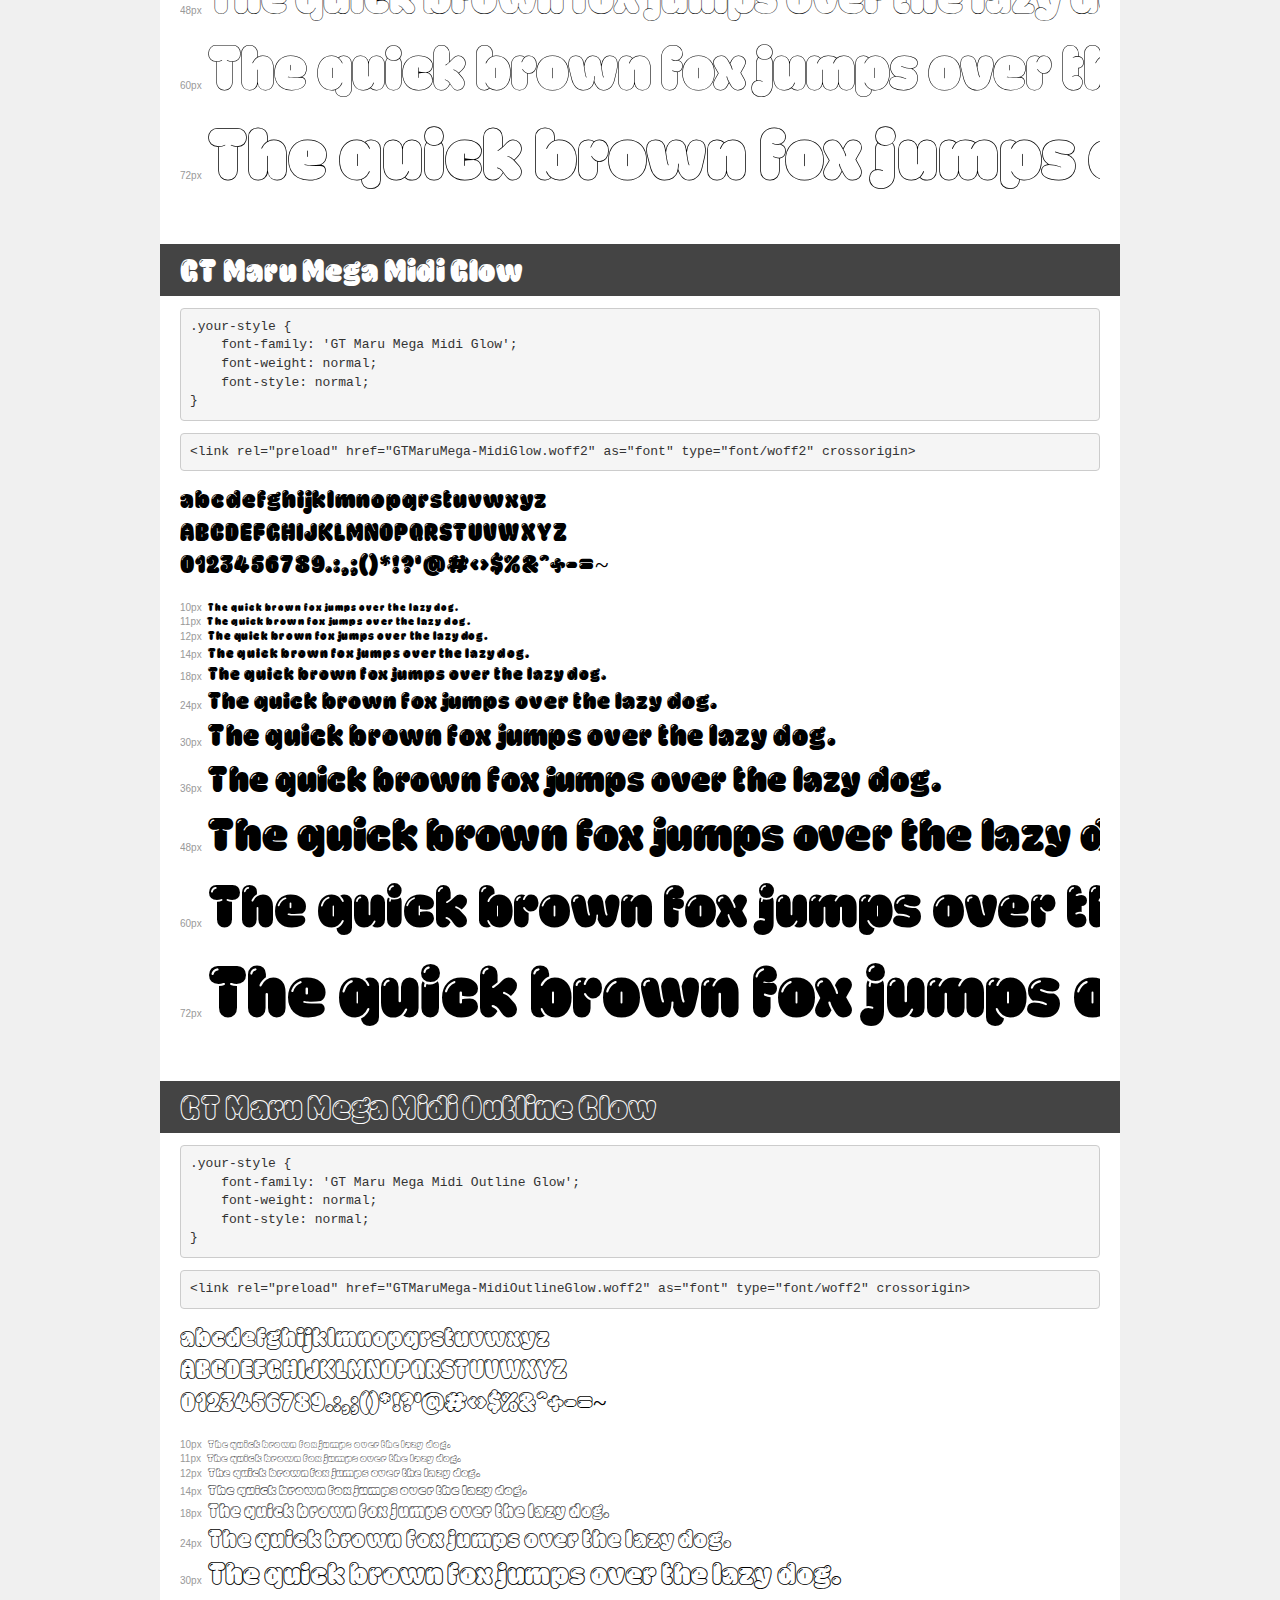
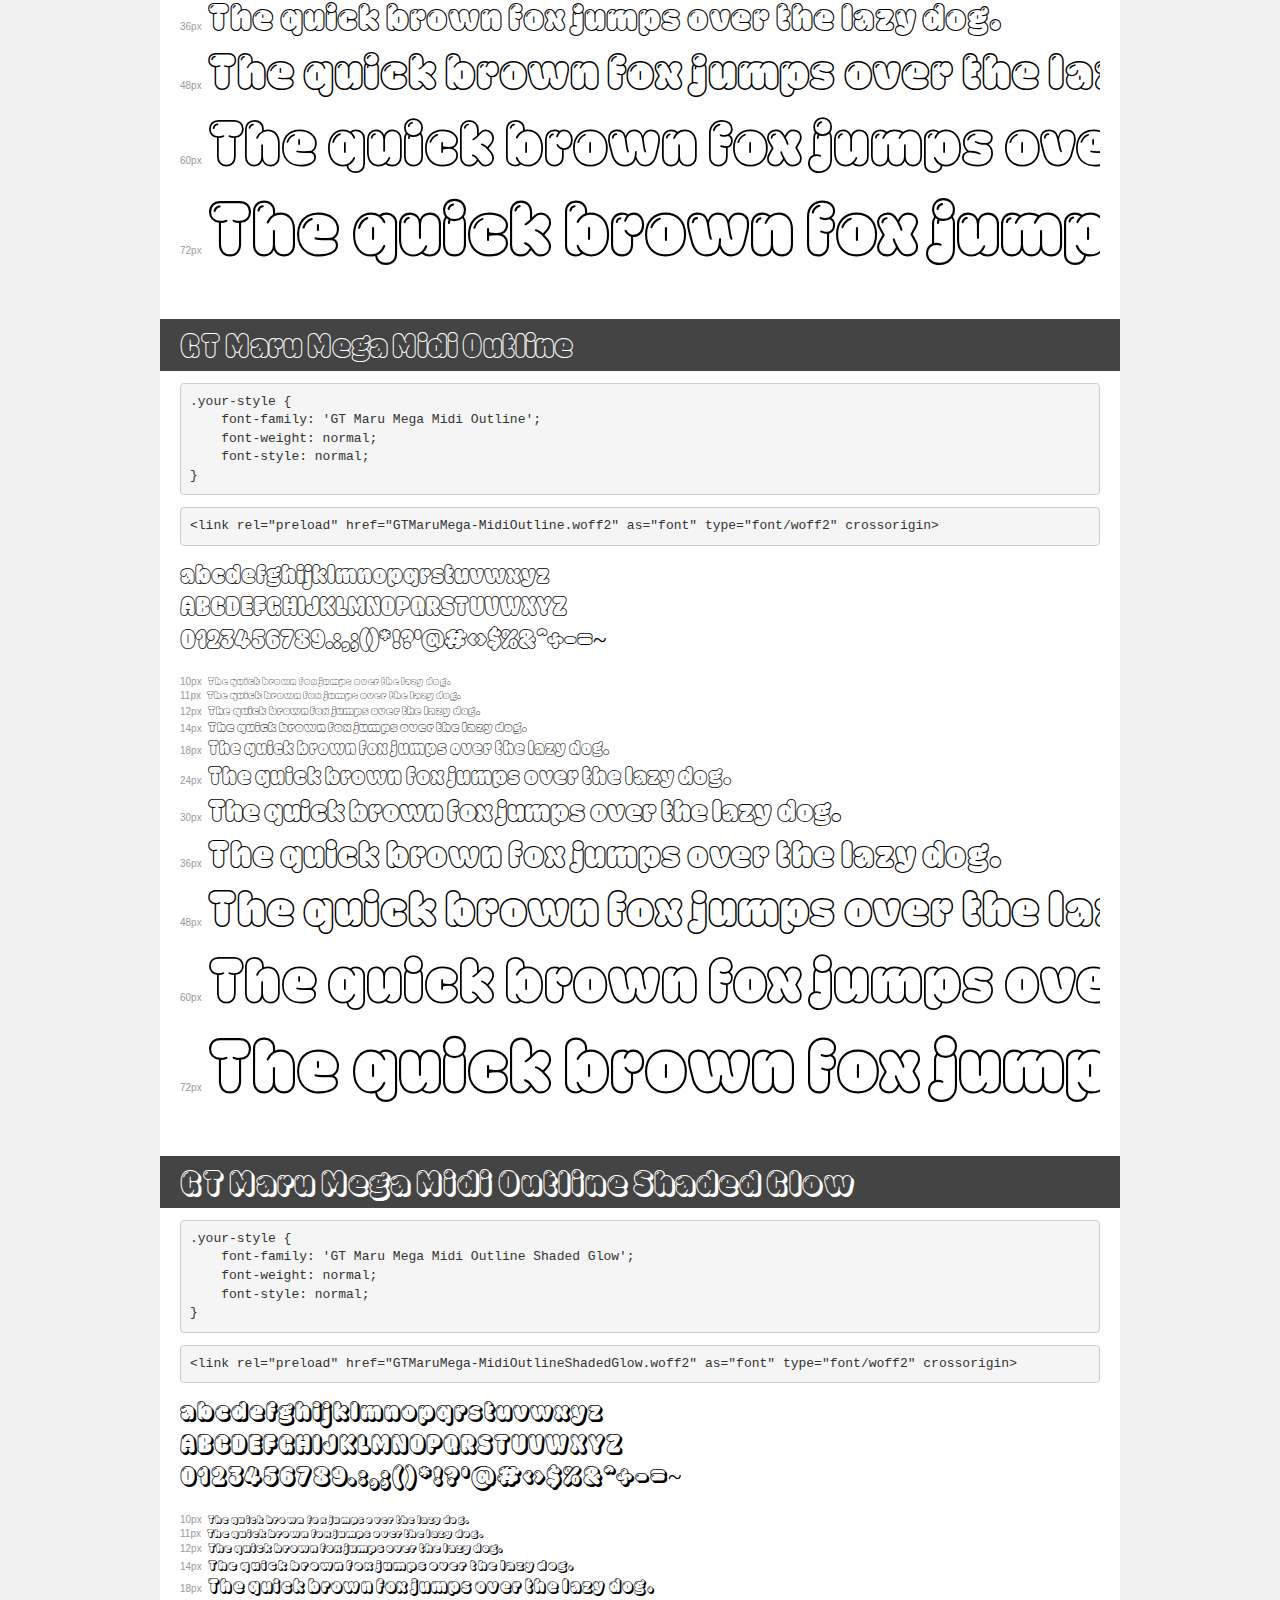
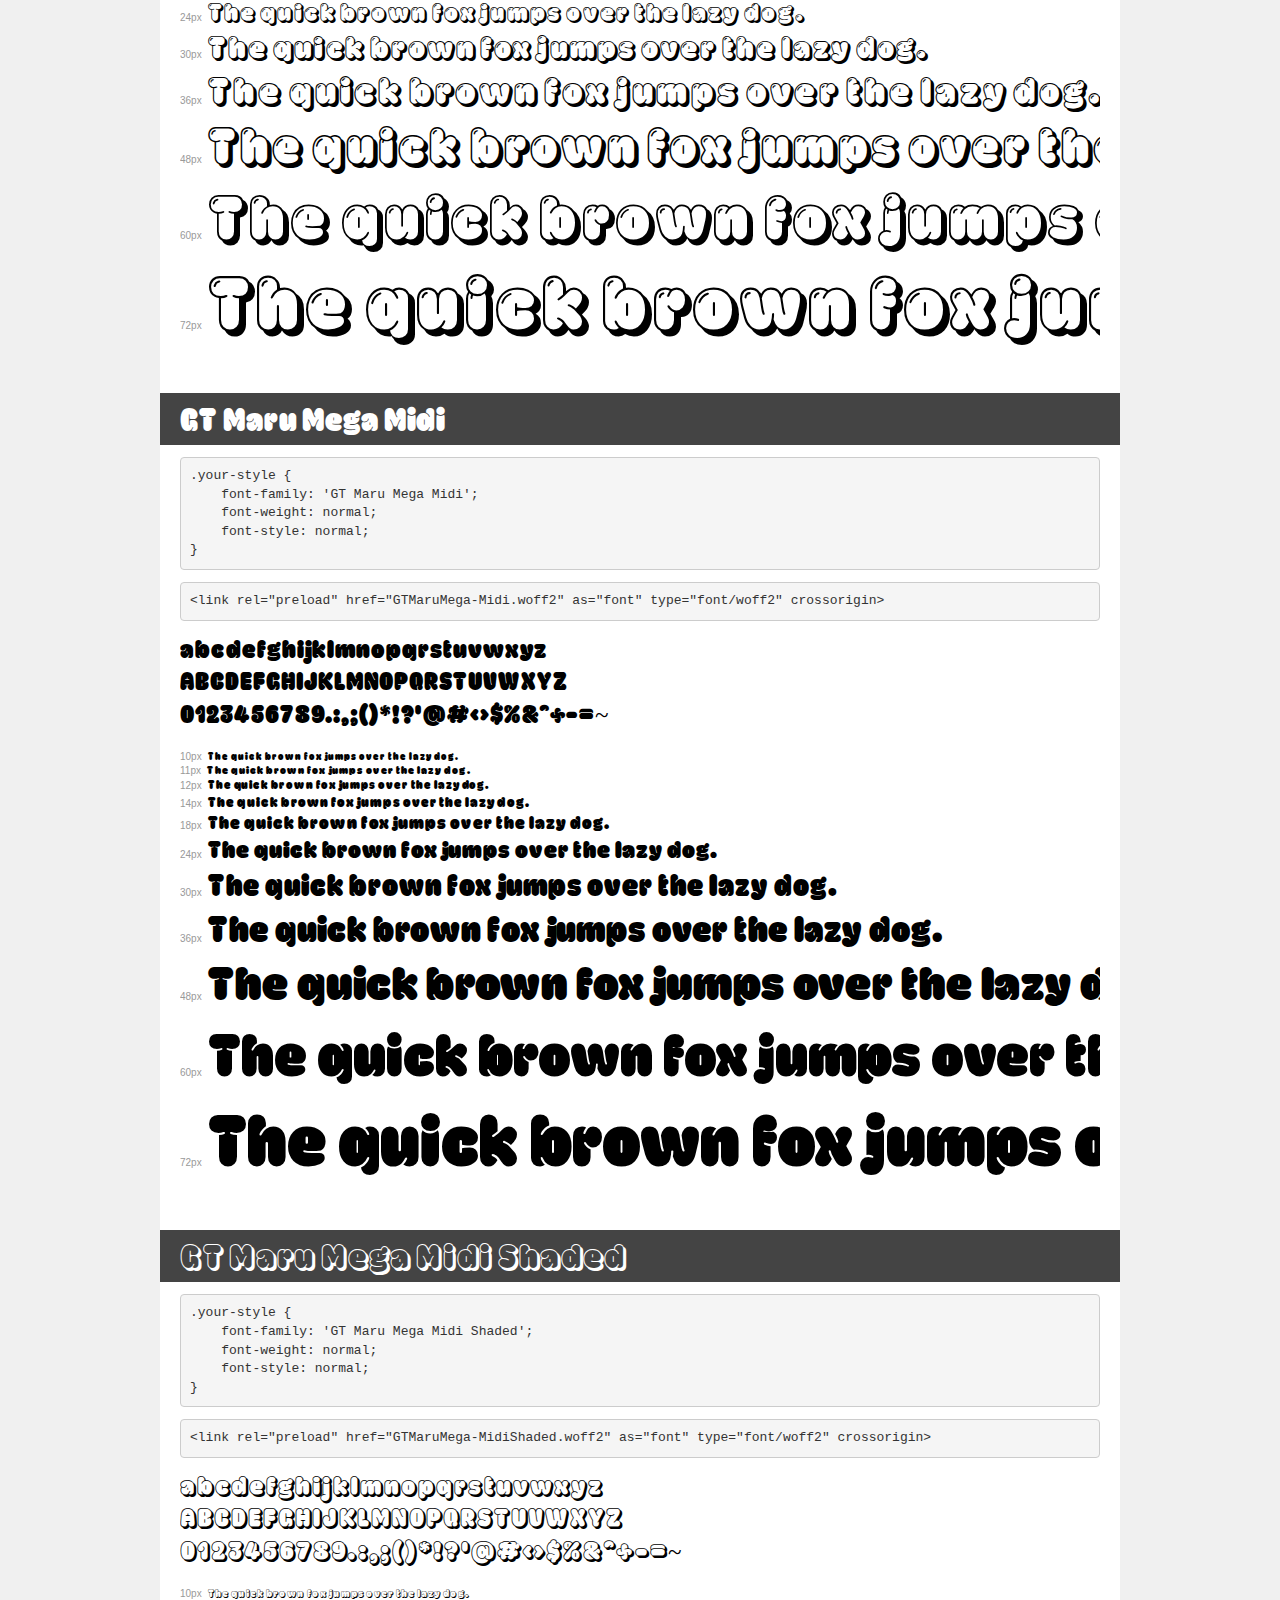
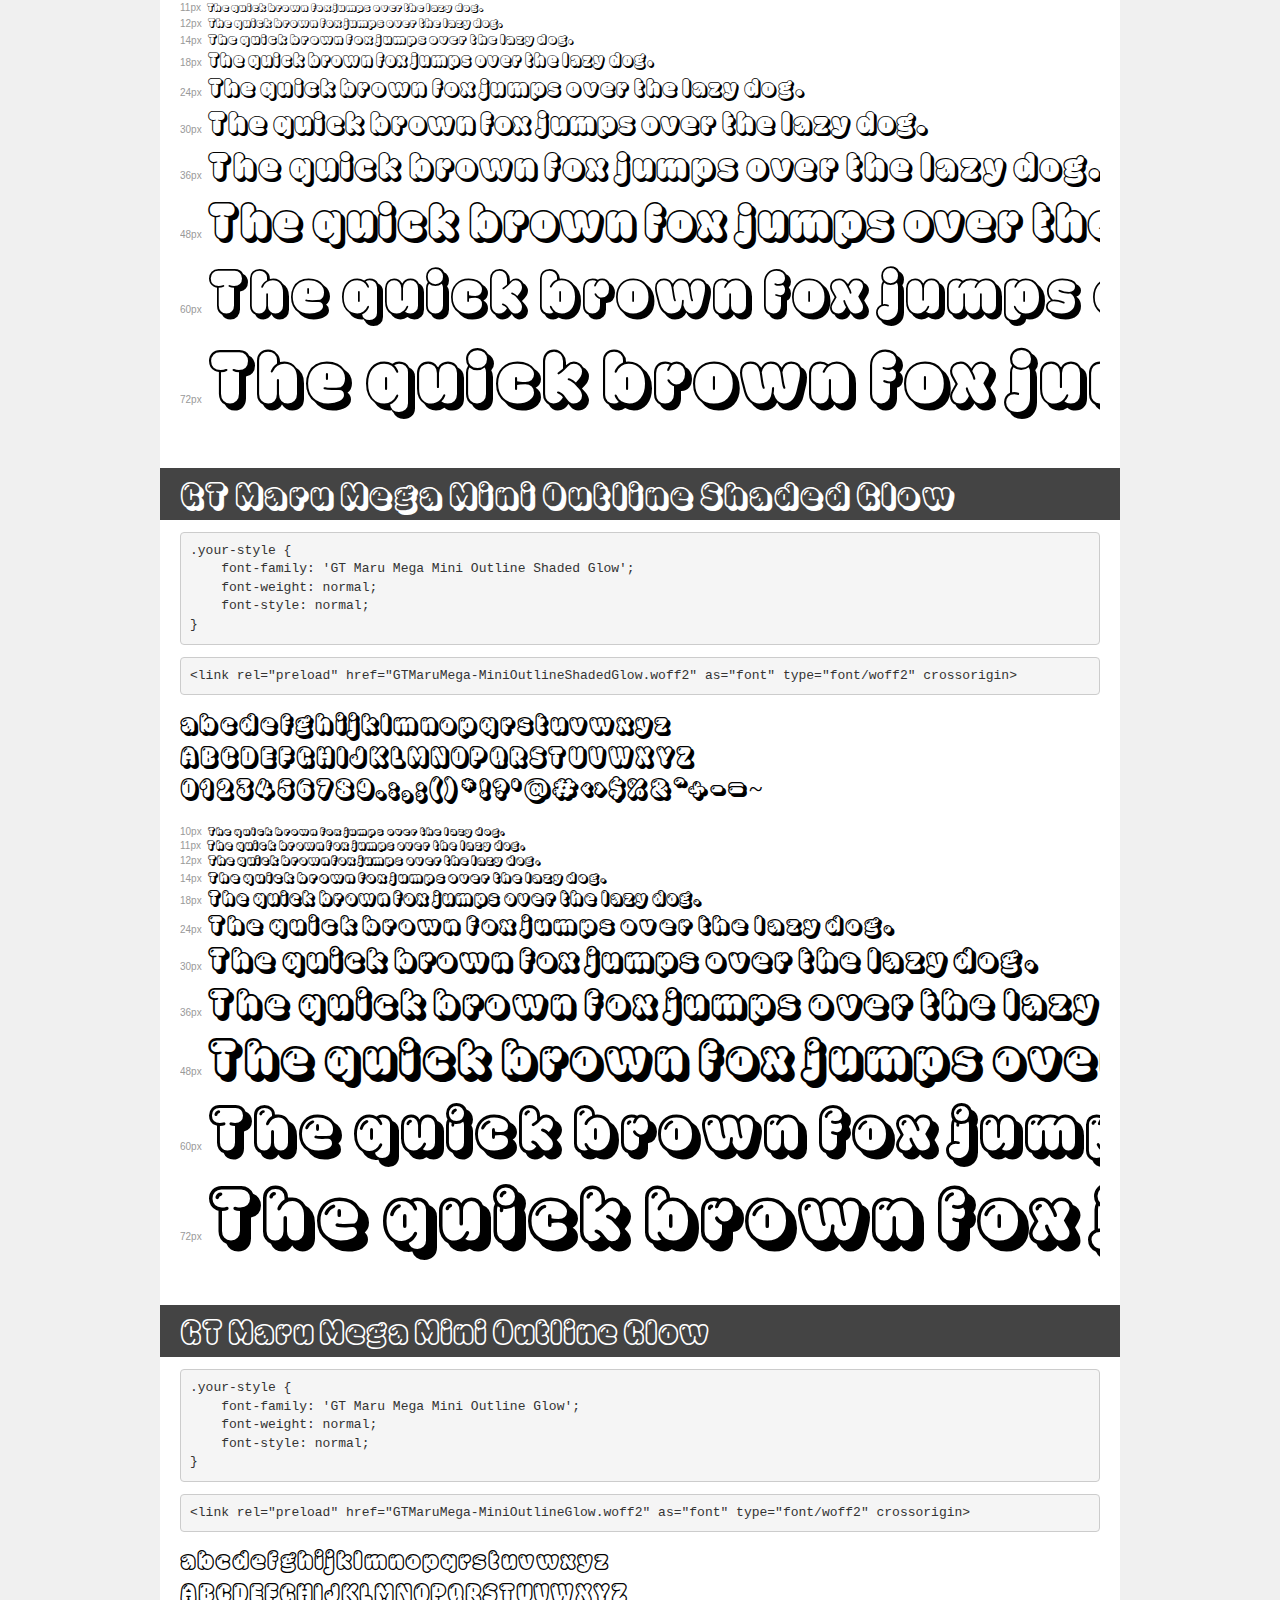
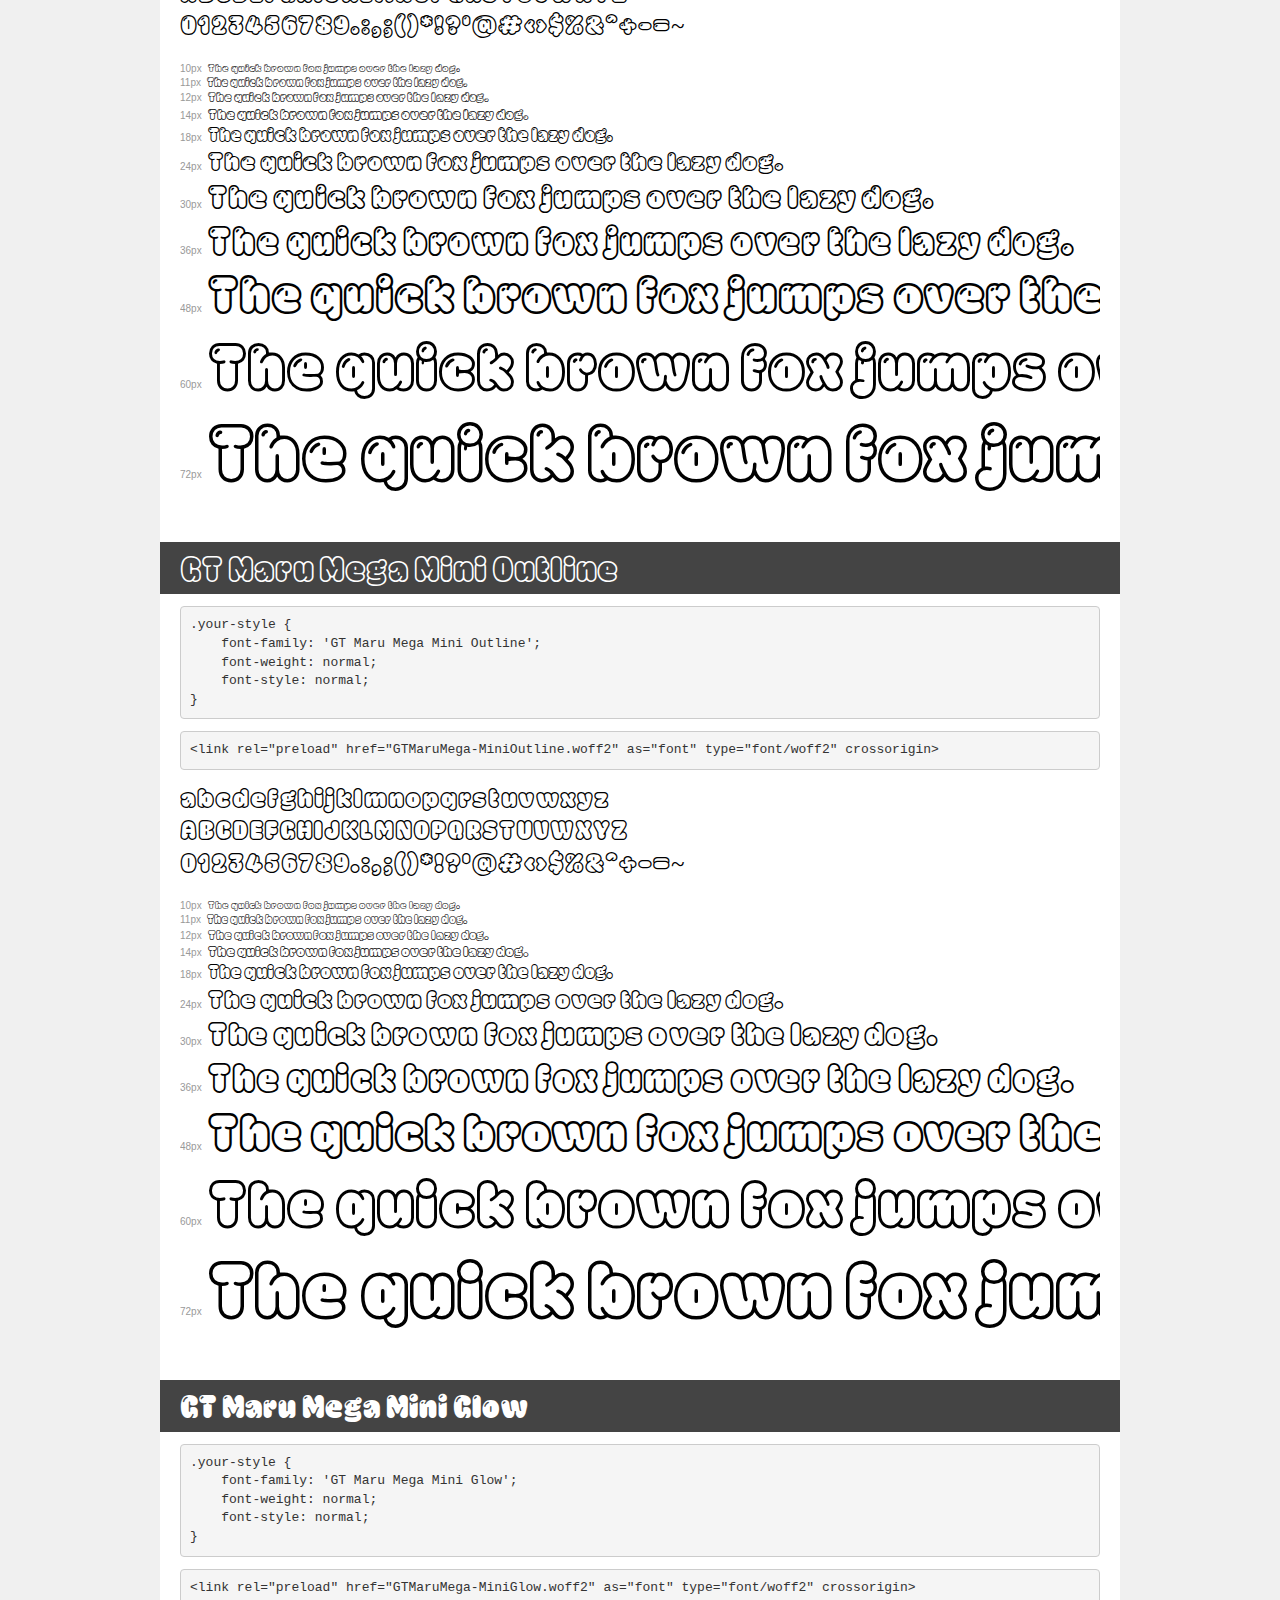
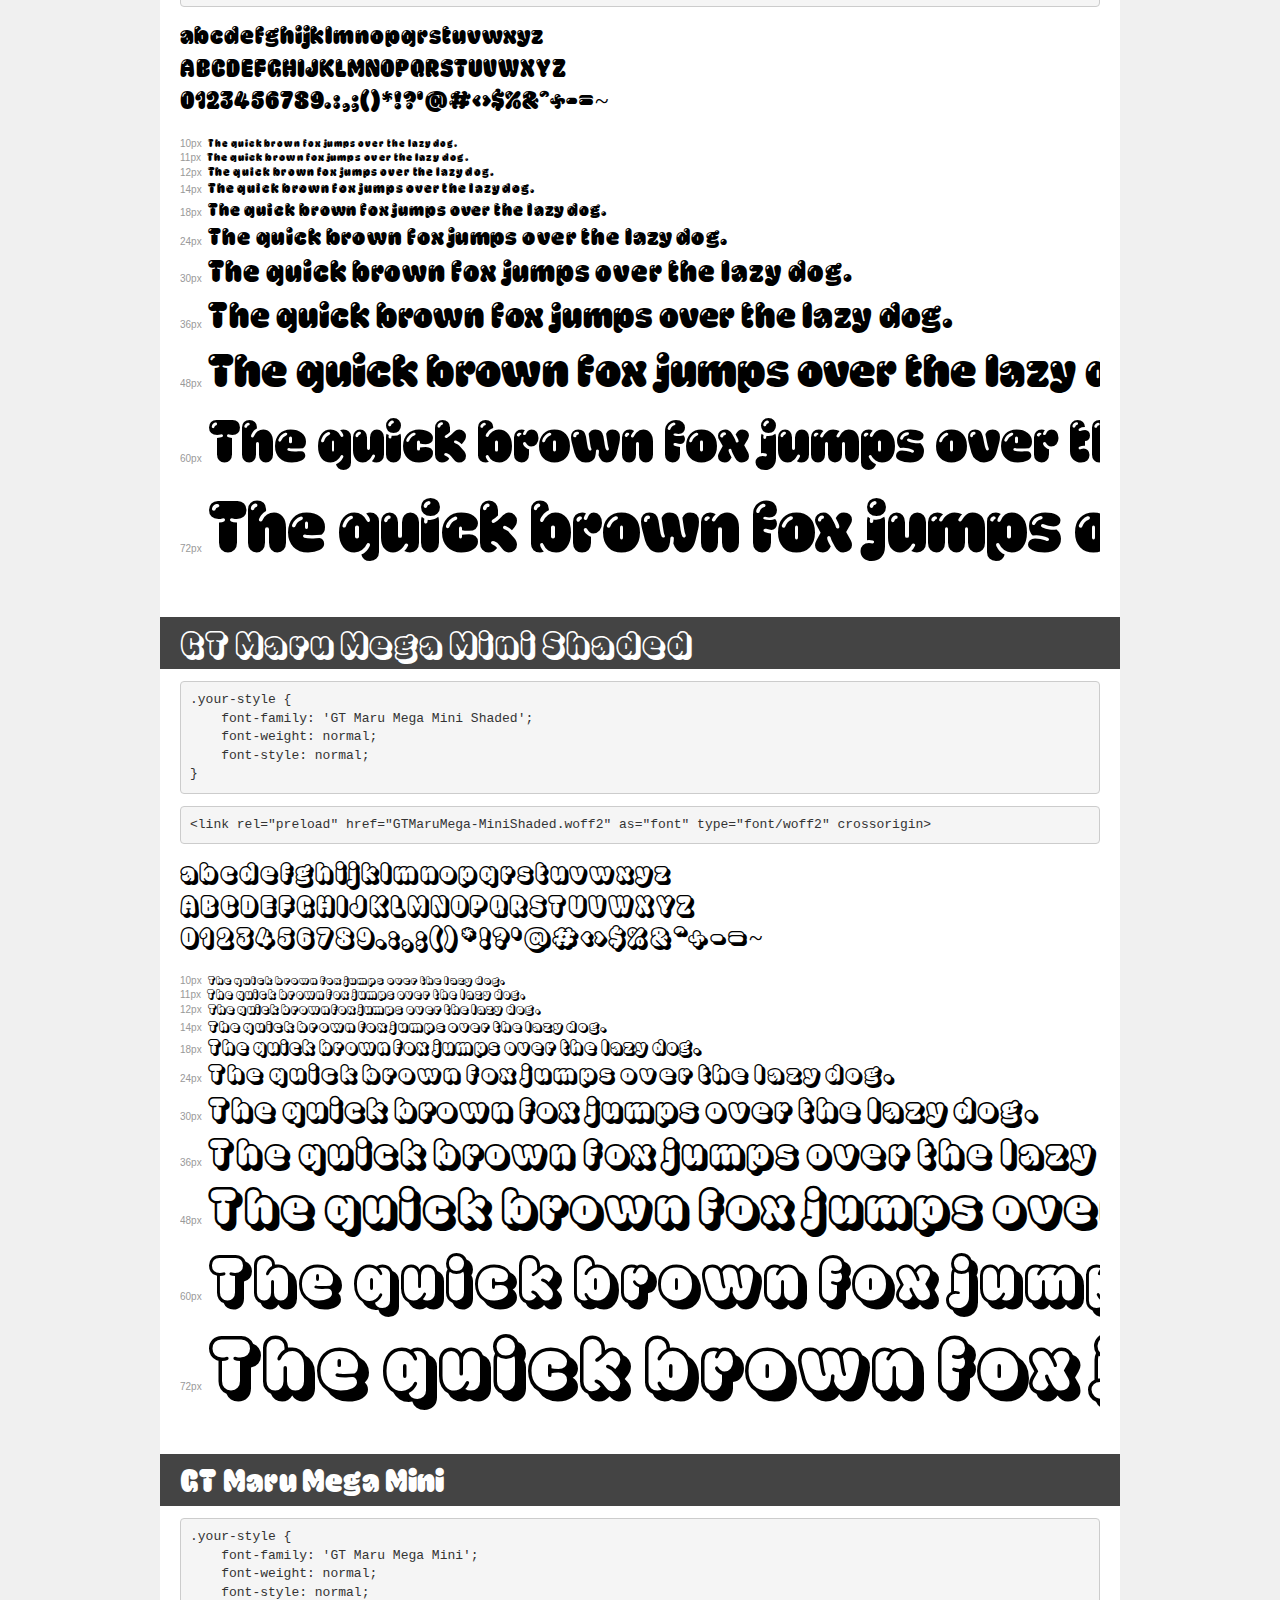
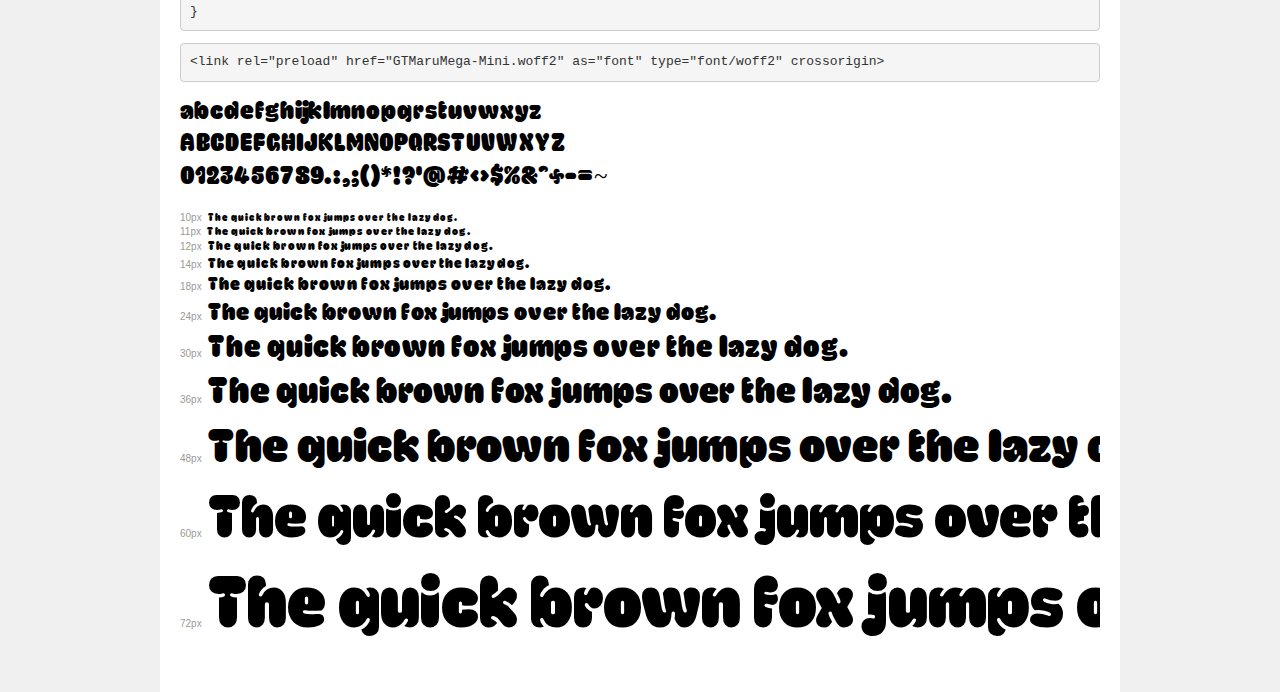
<file: GTMaruMega/demo.html>
<!DOCTYPE html>
<html lang="en">
<head>
    <meta charset="utf-8">
    <meta http-equiv="X-UA-Compatible" content="IE=edge">
    <meta name="viewport" content="width=device-width, initial-scale=1">
    <meta name="robots" content="noindex, noarchive">
    <meta name="format-detection" content="telephone=no">
    <title>Transfonter demo</title>
    <link href="stylesheet.css" rel="stylesheet">
    <style>
        /*
        http://meyerweb.com/eric/tools/css/reset/
        v2.0 | 20110126
        License: none (public domain)
        */
        html, body, div, span, applet, object, iframe,
        h1, h2, h3, h4, h5, h6, p, blockquote, pre,
        a, abbr, acronym, address, big, cite, code,
        del, dfn, em, img, ins, kbd, q, s, samp,
        small, strike, strong, sub, sup, tt, var,
        b, u, i, center,
        dl, dt, dd, ol, ul, li,
        fieldset, form, label, legend,
        table, caption, tbody, tfoot, thead, tr, th, td,
        article, aside, canvas, details, embed,
        figure, figcaption, footer, header, hgroup,
        menu, nav, output, ruby, section, summary,
        time, mark, audio, video {
            margin: 0;
            padding: 0;
            border: 0;
            font-size: 100%;
            font: inherit;
            vertical-align: baseline;
        }
        /* HTML5 display-role reset for older browsers */
        article, aside, details, figcaption, figure,
        footer, header, hgroup, menu, nav, section {
            display: block;
        }
        body {
            line-height: 1;
        }
        ol, ul {
            list-style: none;
        }
        blockquote, q {
            quotes: none;
        }
        blockquote:before, blockquote:after,
        q:before, q:after {
            content: '';
            content: none;
        }
        table {
            border-collapse: collapse;
            border-spacing: 0;
        }
        /* demo styles */
        body {
            background: #f0f0f0;
            color: #000;
        }
        .page {
            background: #fff;
            width: 920px;
            margin: 0 auto;
            padding: 20px 20px 0 20px;
            overflow: hidden;
        }
        .font-container {
            overflow-x: auto;
            overflow-y: hidden;
            margin-bottom: 40px;
            line-height: 1.3;
            white-space: nowrap;
            padding-bottom: 5px;
        }
        h1 {
            position: relative;
            background: #444;
            font-size: 32px;
            color: #fff;
            padding: 10px 20px;
            margin: 0 -20px 12px -20px;
        }
        .letters {
            font-size: 25px;
            margin-bottom: 20px;
        }
        .s10:before {
            content: '10px';
        }
        .s11:before {
            content: '11px';
        }
        .s12:before {
            content: '12px';
        }
        .s14:before {
            content: '14px';
        }
        .s18:before {
            content: '18px';
        }
        .s24:before {
            content: '24px';
        }
        .s30:before {
            content: '30px';
        }
        .s36:before {
            content: '36px';
        }
        .s48:before {
            content: '48px';
        }
        .s60:before {
            content: '60px';
        }
        .s72:before {
            content: '72px';
        }
        .s10:before, .s11:before, .s12:before, .s14:before,
        .s18:before, .s24:before, .s30:before, .s36:before,
        .s48:before, .s60:before, .s72:before {
            font-family: Arial, sans-serif;
            font-size: 10px;
            font-weight: normal;
            font-style: normal;
            color: #999;
            padding-right: 6px;
        }
        pre {
            display: block;
            padding: 9px;
            margin: 0 0 12px;
            font-family: Monaco, Menlo, Consolas, "Courier New", monospace;
            font-size: 13px;
            line-height: 1.428571429;
            color: #333;
            font-weight: normal;
            font-style: normal;
            background-color: #f5f5f5;
            border: 1px solid #ccc;
            overflow-x: auto;
            border-radius: 4px;
        }
        /* responsive */
        @media (max-width: 959px) {
            .page {
                width: auto;
                margin: 0;
            }
        }
    </style>
</head>
<body>
<div class="page">
    <div class="demo">
        <h1 style="font-family: 'GT Maru Mega Maxi Outline Glow'; font-weight: normal; font-style: normal;">GT Maru Mega Maxi Outline Glow</h1>
        <pre title="Usage">.your-style {
    font-family: 'GT Maru Mega Maxi Outline Glow';
    font-weight: normal;
    font-style: normal;
}</pre>
        <pre title="Preload (optional)">
&lt;link rel=&quot;preload&quot; href=&quot;GTMaruMega-MaxiOutlineGlow.woff2&quot; as=&quot;font&quot; type=&quot;font/woff2&quot; crossorigin&gt;</pre>
        <div class="font-container" style="font-family: 'GT Maru Mega Maxi Outline Glow'; font-weight: normal; font-style: normal;">
            <p class="letters">
                abcdefghijklmnopqrstuvwxyz<br>
ABCDEFGHIJKLMNOPQRSTUVWXYZ<br>
                0123456789.:,;()*!?'@#&lt;&gt;$%&^+-=~
            </p>
            <p class="s10" style="font-size: 10px;">The quick brown fox jumps over the lazy dog.</p>
            <p class="s11" style="font-size: 11px;">The quick brown fox jumps over the lazy dog.</p>
            <p class="s12" style="font-size: 12px;">The quick brown fox jumps over the lazy dog.</p>
            <p class="s14" style="font-size: 14px;">The quick brown fox jumps over the lazy dog.</p>
            <p class="s18" style="font-size: 18px;">The quick brown fox jumps over the lazy dog.</p>
            <p class="s24" style="font-size: 24px;">The quick brown fox jumps over the lazy dog.</p>
            <p class="s30" style="font-size: 30px;">The quick brown fox jumps over the lazy dog.</p>
            <p class="s36" style="font-size: 36px;">The quick brown fox jumps over the lazy dog.</p>
            <p class="s48" style="font-size: 48px;">The quick brown fox jumps over the lazy dog.</p>
            <p class="s60" style="font-size: 60px;">The quick brown fox jumps over the lazy dog.</p>
            <p class="s72" style="font-size: 72px;">The quick brown fox jumps over the lazy dog.</p>
        </div>
    </div>

    <div class="demo">
        <h1 style="font-family: 'GT Maru Mega Maxi Outline Shaded Glow'; font-weight: normal; font-style: normal;">GT Maru Mega Maxi Outline Shaded Glow</h1>
        <pre title="Usage">.your-style {
    font-family: 'GT Maru Mega Maxi Outline Shaded Glow';
    font-weight: normal;
    font-style: normal;
}</pre>
        <pre title="Preload (optional)">
&lt;link rel=&quot;preload&quot; href=&quot;GTMaruMega-MaxiOutlineShadedGlow.woff2&quot; as=&quot;font&quot; type=&quot;font/woff2&quot; crossorigin&gt;</pre>
        <div class="font-container" style="font-family: 'GT Maru Mega Maxi Outline Shaded Glow'; font-weight: normal; font-style: normal;">
            <p class="letters">
                abcdefghijklmnopqrstuvwxyz<br>
ABCDEFGHIJKLMNOPQRSTUVWXYZ<br>
                0123456789.:,;()*!?'@#&lt;&gt;$%&^+-=~
            </p>
            <p class="s10" style="font-size: 10px;">The quick brown fox jumps over the lazy dog.</p>
            <p class="s11" style="font-size: 11px;">The quick brown fox jumps over the lazy dog.</p>
            <p class="s12" style="font-size: 12px;">The quick brown fox jumps over the lazy dog.</p>
            <p class="s14" style="font-size: 14px;">The quick brown fox jumps over the lazy dog.</p>
            <p class="s18" style="font-size: 18px;">The quick brown fox jumps over the lazy dog.</p>
            <p class="s24" style="font-size: 24px;">The quick brown fox jumps over the lazy dog.</p>
            <p class="s30" style="font-size: 30px;">The quick brown fox jumps over the lazy dog.</p>
            <p class="s36" style="font-size: 36px;">The quick brown fox jumps over the lazy dog.</p>
            <p class="s48" style="font-size: 48px;">The quick brown fox jumps over the lazy dog.</p>
            <p class="s60" style="font-size: 60px;">The quick brown fox jumps over the lazy dog.</p>
            <p class="s72" style="font-size: 72px;">The quick brown fox jumps over the lazy dog.</p>
        </div>
    </div>

    <div class="demo">
        <h1 style="font-family: 'GT Maru Mega Maxi Glow'; font-weight: normal; font-style: normal;">GT Maru Mega Maxi Glow</h1>
        <pre title="Usage">.your-style {
    font-family: 'GT Maru Mega Maxi Glow';
    font-weight: normal;
    font-style: normal;
}</pre>
        <pre title="Preload (optional)">
&lt;link rel=&quot;preload&quot; href=&quot;GTMaruMega-MaxiGlow.woff2&quot; as=&quot;font&quot; type=&quot;font/woff2&quot; crossorigin&gt;</pre>
        <div class="font-container" style="font-family: 'GT Maru Mega Maxi Glow'; font-weight: normal; font-style: normal;">
            <p class="letters">
                abcdefghijklmnopqrstuvwxyz<br>
ABCDEFGHIJKLMNOPQRSTUVWXYZ<br>
                0123456789.:,;()*!?'@#&lt;&gt;$%&^+-=~
            </p>
            <p class="s10" style="font-size: 10px;">The quick brown fox jumps over the lazy dog.</p>
            <p class="s11" style="font-size: 11px;">The quick brown fox jumps over the lazy dog.</p>
            <p class="s12" style="font-size: 12px;">The quick brown fox jumps over the lazy dog.</p>
            <p class="s14" style="font-size: 14px;">The quick brown fox jumps over the lazy dog.</p>
            <p class="s18" style="font-size: 18px;">The quick brown fox jumps over the lazy dog.</p>
            <p class="s24" style="font-size: 24px;">The quick brown fox jumps over the lazy dog.</p>
            <p class="s30" style="font-size: 30px;">The quick brown fox jumps over the lazy dog.</p>
            <p class="s36" style="font-size: 36px;">The quick brown fox jumps over the lazy dog.</p>
            <p class="s48" style="font-size: 48px;">The quick brown fox jumps over the lazy dog.</p>
            <p class="s60" style="font-size: 60px;">The quick brown fox jumps over the lazy dog.</p>
            <p class="s72" style="font-size: 72px;">The quick brown fox jumps over the lazy dog.</p>
        </div>
    </div>

    <div class="demo">
        <h1 style="font-family: 'GT Maru Mega Maxi'; font-weight: normal; font-style: normal;">GT Maru Mega Maxi</h1>
        <pre title="Usage">.your-style {
    font-family: 'GT Maru Mega Maxi';
    font-weight: normal;
    font-style: normal;
}</pre>
        <pre title="Preload (optional)">
&lt;link rel=&quot;preload&quot; href=&quot;GTMaruMega-Maxi.woff2&quot; as=&quot;font&quot; type=&quot;font/woff2&quot; crossorigin&gt;</pre>
        <div class="font-container" style="font-family: 'GT Maru Mega Maxi'; font-weight: normal; font-style: normal;">
            <p class="letters">
                abcdefghijklmnopqrstuvwxyz<br>
ABCDEFGHIJKLMNOPQRSTUVWXYZ<br>
                0123456789.:,;()*!?'@#&lt;&gt;$%&^+-=~
            </p>
            <p class="s10" style="font-size: 10px;">The quick brown fox jumps over the lazy dog.</p>
            <p class="s11" style="font-size: 11px;">The quick brown fox jumps over the lazy dog.</p>
            <p class="s12" style="font-size: 12px;">The quick brown fox jumps over the lazy dog.</p>
            <p class="s14" style="font-size: 14px;">The quick brown fox jumps over the lazy dog.</p>
            <p class="s18" style="font-size: 18px;">The quick brown fox jumps over the lazy dog.</p>
            <p class="s24" style="font-size: 24px;">The quick brown fox jumps over the lazy dog.</p>
            <p class="s30" style="font-size: 30px;">The quick brown fox jumps over the lazy dog.</p>
            <p class="s36" style="font-size: 36px;">The quick brown fox jumps over the lazy dog.</p>
            <p class="s48" style="font-size: 48px;">The quick brown fox jumps over the lazy dog.</p>
            <p class="s60" style="font-size: 60px;">The quick brown fox jumps over the lazy dog.</p>
            <p class="s72" style="font-size: 72px;">The quick brown fox jumps over the lazy dog.</p>
        </div>
    </div>

    <div class="demo">
        <h1 style="font-family: 'GT Maru Mega Maxi Shaded'; font-weight: normal; font-style: normal;">GT Maru Mega Maxi Shaded</h1>
        <pre title="Usage">.your-style {
    font-family: 'GT Maru Mega Maxi Shaded';
    font-weight: normal;
    font-style: normal;
}</pre>
        <pre title="Preload (optional)">
&lt;link rel=&quot;preload&quot; href=&quot;GTMaruMega-MaxiShaded.woff2&quot; as=&quot;font&quot; type=&quot;font/woff2&quot; crossorigin&gt;</pre>
        <div class="font-container" style="font-family: 'GT Maru Mega Maxi Shaded'; font-weight: normal; font-style: normal;">
            <p class="letters">
                abcdefghijklmnopqrstuvwxyz<br>
ABCDEFGHIJKLMNOPQRSTUVWXYZ<br>
                0123456789.:,;()*!?'@#&lt;&gt;$%&^+-=~
            </p>
            <p class="s10" style="font-size: 10px;">The quick brown fox jumps over the lazy dog.</p>
            <p class="s11" style="font-size: 11px;">The quick brown fox jumps over the lazy dog.</p>
            <p class="s12" style="font-size: 12px;">The quick brown fox jumps over the lazy dog.</p>
            <p class="s14" style="font-size: 14px;">The quick brown fox jumps over the lazy dog.</p>
            <p class="s18" style="font-size: 18px;">The quick brown fox jumps over the lazy dog.</p>
            <p class="s24" style="font-size: 24px;">The quick brown fox jumps over the lazy dog.</p>
            <p class="s30" style="font-size: 30px;">The quick brown fox jumps over the lazy dog.</p>
            <p class="s36" style="font-size: 36px;">The quick brown fox jumps over the lazy dog.</p>
            <p class="s48" style="font-size: 48px;">The quick brown fox jumps over the lazy dog.</p>
            <p class="s60" style="font-size: 60px;">The quick brown fox jumps over the lazy dog.</p>
            <p class="s72" style="font-size: 72px;">The quick brown fox jumps over the lazy dog.</p>
        </div>
    </div>

    <div class="demo">
        <h1 style="font-family: 'GT Maru Mega Maxi Outline'; font-weight: normal; font-style: normal;">GT Maru Mega Maxi Outline</h1>
        <pre title="Usage">.your-style {
    font-family: 'GT Maru Mega Maxi Outline';
    font-weight: normal;
    font-style: normal;
}</pre>
        <pre title="Preload (optional)">
&lt;link rel=&quot;preload&quot; href=&quot;GTMaruMega-MaxiOutline.woff2&quot; as=&quot;font&quot; type=&quot;font/woff2&quot; crossorigin&gt;</pre>
        <div class="font-container" style="font-family: 'GT Maru Mega Maxi Outline'; font-weight: normal; font-style: normal;">
            <p class="letters">
                abcdefghijklmnopqrstuvwxyz<br>
ABCDEFGHIJKLMNOPQRSTUVWXYZ<br>
                0123456789.:,;()*!?'@#&lt;&gt;$%&^+-=~
            </p>
            <p class="s10" style="font-size: 10px;">The quick brown fox jumps over the lazy dog.</p>
            <p class="s11" style="font-size: 11px;">The quick brown fox jumps over the lazy dog.</p>
            <p class="s12" style="font-size: 12px;">The quick brown fox jumps over the lazy dog.</p>
            <p class="s14" style="font-size: 14px;">The quick brown fox jumps over the lazy dog.</p>
            <p class="s18" style="font-size: 18px;">The quick brown fox jumps over the lazy dog.</p>
            <p class="s24" style="font-size: 24px;">The quick brown fox jumps over the lazy dog.</p>
            <p class="s30" style="font-size: 30px;">The quick brown fox jumps over the lazy dog.</p>
            <p class="s36" style="font-size: 36px;">The quick brown fox jumps over the lazy dog.</p>
            <p class="s48" style="font-size: 48px;">The quick brown fox jumps over the lazy dog.</p>
            <p class="s60" style="font-size: 60px;">The quick brown fox jumps over the lazy dog.</p>
            <p class="s72" style="font-size: 72px;">The quick brown fox jumps over the lazy dog.</p>
        </div>
    </div>

    <div class="demo">
        <h1 style="font-family: 'GT Maru Mega Midi Glow'; font-weight: normal; font-style: normal;">GT Maru Mega Midi Glow</h1>
        <pre title="Usage">.your-style {
    font-family: 'GT Maru Mega Midi Glow';
    font-weight: normal;
    font-style: normal;
}</pre>
        <pre title="Preload (optional)">
&lt;link rel=&quot;preload&quot; href=&quot;GTMaruMega-MidiGlow.woff2&quot; as=&quot;font&quot; type=&quot;font/woff2&quot; crossorigin&gt;</pre>
        <div class="font-container" style="font-family: 'GT Maru Mega Midi Glow'; font-weight: normal; font-style: normal;">
            <p class="letters">
                abcdefghijklmnopqrstuvwxyz<br>
ABCDEFGHIJKLMNOPQRSTUVWXYZ<br>
                0123456789.:,;()*!?'@#&lt;&gt;$%&^+-=~
            </p>
            <p class="s10" style="font-size: 10px;">The quick brown fox jumps over the lazy dog.</p>
            <p class="s11" style="font-size: 11px;">The quick brown fox jumps over the lazy dog.</p>
            <p class="s12" style="font-size: 12px;">The quick brown fox jumps over the lazy dog.</p>
            <p class="s14" style="font-size: 14px;">The quick brown fox jumps over the lazy dog.</p>
            <p class="s18" style="font-size: 18px;">The quick brown fox jumps over the lazy dog.</p>
            <p class="s24" style="font-size: 24px;">The quick brown fox jumps over the lazy dog.</p>
            <p class="s30" style="font-size: 30px;">The quick brown fox jumps over the lazy dog.</p>
            <p class="s36" style="font-size: 36px;">The quick brown fox jumps over the lazy dog.</p>
            <p class="s48" style="font-size: 48px;">The quick brown fox jumps over the lazy dog.</p>
            <p class="s60" style="font-size: 60px;">The quick brown fox jumps over the lazy dog.</p>
            <p class="s72" style="font-size: 72px;">The quick brown fox jumps over the lazy dog.</p>
        </div>
    </div>

    <div class="demo">
        <h1 style="font-family: 'GT Maru Mega Midi Outline Glow'; font-weight: normal; font-style: normal;">GT Maru Mega Midi Outline Glow</h1>
        <pre title="Usage">.your-style {
    font-family: 'GT Maru Mega Midi Outline Glow';
    font-weight: normal;
    font-style: normal;
}</pre>
        <pre title="Preload (optional)">
&lt;link rel=&quot;preload&quot; href=&quot;GTMaruMega-MidiOutlineGlow.woff2&quot; as=&quot;font&quot; type=&quot;font/woff2&quot; crossorigin&gt;</pre>
        <div class="font-container" style="font-family: 'GT Maru Mega Midi Outline Glow'; font-weight: normal; font-style: normal;">
            <p class="letters">
                abcdefghijklmnopqrstuvwxyz<br>
ABCDEFGHIJKLMNOPQRSTUVWXYZ<br>
                0123456789.:,;()*!?'@#&lt;&gt;$%&^+-=~
            </p>
            <p class="s10" style="font-size: 10px;">The quick brown fox jumps over the lazy dog.</p>
            <p class="s11" style="font-size: 11px;">The quick brown fox jumps over the lazy dog.</p>
            <p class="s12" style="font-size: 12px;">The quick brown fox jumps over the lazy dog.</p>
            <p class="s14" style="font-size: 14px;">The quick brown fox jumps over the lazy dog.</p>
            <p class="s18" style="font-size: 18px;">The quick brown fox jumps over the lazy dog.</p>
            <p class="s24" style="font-size: 24px;">The quick brown fox jumps over the lazy dog.</p>
            <p class="s30" style="font-size: 30px;">The quick brown fox jumps over the lazy dog.</p>
            <p class="s36" style="font-size: 36px;">The quick brown fox jumps over the lazy dog.</p>
            <p class="s48" style="font-size: 48px;">The quick brown fox jumps over the lazy dog.</p>
            <p class="s60" style="font-size: 60px;">The quick brown fox jumps over the lazy dog.</p>
            <p class="s72" style="font-size: 72px;">The quick brown fox jumps over the lazy dog.</p>
        </div>
    </div>

    <div class="demo">
        <h1 style="font-family: 'GT Maru Mega Midi Outline'; font-weight: normal; font-style: normal;">GT Maru Mega Midi Outline</h1>
        <pre title="Usage">.your-style {
    font-family: 'GT Maru Mega Midi Outline';
    font-weight: normal;
    font-style: normal;
}</pre>
        <pre title="Preload (optional)">
&lt;link rel=&quot;preload&quot; href=&quot;GTMaruMega-MidiOutline.woff2&quot; as=&quot;font&quot; type=&quot;font/woff2&quot; crossorigin&gt;</pre>
        <div class="font-container" style="font-family: 'GT Maru Mega Midi Outline'; font-weight: normal; font-style: normal;">
            <p class="letters">
                abcdefghijklmnopqrstuvwxyz<br>
ABCDEFGHIJKLMNOPQRSTUVWXYZ<br>
                0123456789.:,;()*!?'@#&lt;&gt;$%&^+-=~
            </p>
            <p class="s10" style="font-size: 10px;">The quick brown fox jumps over the lazy dog.</p>
            <p class="s11" style="font-size: 11px;">The quick brown fox jumps over the lazy dog.</p>
            <p class="s12" style="font-size: 12px;">The quick brown fox jumps over the lazy dog.</p>
            <p class="s14" style="font-size: 14px;">The quick brown fox jumps over the lazy dog.</p>
            <p class="s18" style="font-size: 18px;">The quick brown fox jumps over the lazy dog.</p>
            <p class="s24" style="font-size: 24px;">The quick brown fox jumps over the lazy dog.</p>
            <p class="s30" style="font-size: 30px;">The quick brown fox jumps over the lazy dog.</p>
            <p class="s36" style="font-size: 36px;">The quick brown fox jumps over the lazy dog.</p>
            <p class="s48" style="font-size: 48px;">The quick brown fox jumps over the lazy dog.</p>
            <p class="s60" style="font-size: 60px;">The quick brown fox jumps over the lazy dog.</p>
            <p class="s72" style="font-size: 72px;">The quick brown fox jumps over the lazy dog.</p>
        </div>
    </div>

    <div class="demo">
        <h1 style="font-family: 'GT Maru Mega Midi Outline Shaded Glow'; font-weight: normal; font-style: normal;">GT Maru Mega Midi Outline Shaded Glow</h1>
        <pre title="Usage">.your-style {
    font-family: 'GT Maru Mega Midi Outline Shaded Glow';
    font-weight: normal;
    font-style: normal;
}</pre>
        <pre title="Preload (optional)">
&lt;link rel=&quot;preload&quot; href=&quot;GTMaruMega-MidiOutlineShadedGlow.woff2&quot; as=&quot;font&quot; type=&quot;font/woff2&quot; crossorigin&gt;</pre>
        <div class="font-container" style="font-family: 'GT Maru Mega Midi Outline Shaded Glow'; font-weight: normal; font-style: normal;">
            <p class="letters">
                abcdefghijklmnopqrstuvwxyz<br>
ABCDEFGHIJKLMNOPQRSTUVWXYZ<br>
                0123456789.:,;()*!?'@#&lt;&gt;$%&^+-=~
            </p>
            <p class="s10" style="font-size: 10px;">The quick brown fox jumps over the lazy dog.</p>
            <p class="s11" style="font-size: 11px;">The quick brown fox jumps over the lazy dog.</p>
            <p class="s12" style="font-size: 12px;">The quick brown fox jumps over the lazy dog.</p>
            <p class="s14" style="font-size: 14px;">The quick brown fox jumps over the lazy dog.</p>
            <p class="s18" style="font-size: 18px;">The quick brown fox jumps over the lazy dog.</p>
            <p class="s24" style="font-size: 24px;">The quick brown fox jumps over the lazy dog.</p>
            <p class="s30" style="font-size: 30px;">The quick brown fox jumps over the lazy dog.</p>
            <p class="s36" style="font-size: 36px;">The quick brown fox jumps over the lazy dog.</p>
            <p class="s48" style="font-size: 48px;">The quick brown fox jumps over the lazy dog.</p>
            <p class="s60" style="font-size: 60px;">The quick brown fox jumps over the lazy dog.</p>
            <p class="s72" style="font-size: 72px;">The quick brown fox jumps over the lazy dog.</p>
        </div>
    </div>

    <div class="demo">
        <h1 style="font-family: 'GT Maru Mega Midi'; font-weight: normal; font-style: normal;">GT Maru Mega Midi</h1>
        <pre title="Usage">.your-style {
    font-family: 'GT Maru Mega Midi';
    font-weight: normal;
    font-style: normal;
}</pre>
        <pre title="Preload (optional)">
&lt;link rel=&quot;preload&quot; href=&quot;GTMaruMega-Midi.woff2&quot; as=&quot;font&quot; type=&quot;font/woff2&quot; crossorigin&gt;</pre>
        <div class="font-container" style="font-family: 'GT Maru Mega Midi'; font-weight: normal; font-style: normal;">
            <p class="letters">
                abcdefghijklmnopqrstuvwxyz<br>
ABCDEFGHIJKLMNOPQRSTUVWXYZ<br>
                0123456789.:,;()*!?'@#&lt;&gt;$%&^+-=~
            </p>
            <p class="s10" style="font-size: 10px;">The quick brown fox jumps over the lazy dog.</p>
            <p class="s11" style="font-size: 11px;">The quick brown fox jumps over the lazy dog.</p>
            <p class="s12" style="font-size: 12px;">The quick brown fox jumps over the lazy dog.</p>
            <p class="s14" style="font-size: 14px;">The quick brown fox jumps over the lazy dog.</p>
            <p class="s18" style="font-size: 18px;">The quick brown fox jumps over the lazy dog.</p>
            <p class="s24" style="font-size: 24px;">The quick brown fox jumps over the lazy dog.</p>
            <p class="s30" style="font-size: 30px;">The quick brown fox jumps over the lazy dog.</p>
            <p class="s36" style="font-size: 36px;">The quick brown fox jumps over the lazy dog.</p>
            <p class="s48" style="font-size: 48px;">The quick brown fox jumps over the lazy dog.</p>
            <p class="s60" style="font-size: 60px;">The quick brown fox jumps over the lazy dog.</p>
            <p class="s72" style="font-size: 72px;">The quick brown fox jumps over the lazy dog.</p>
        </div>
    </div>

    <div class="demo">
        <h1 style="font-family: 'GT Maru Mega Midi Shaded'; font-weight: normal; font-style: normal;">GT Maru Mega Midi Shaded</h1>
        <pre title="Usage">.your-style {
    font-family: 'GT Maru Mega Midi Shaded';
    font-weight: normal;
    font-style: normal;
}</pre>
        <pre title="Preload (optional)">
&lt;link rel=&quot;preload&quot; href=&quot;GTMaruMega-MidiShaded.woff2&quot; as=&quot;font&quot; type=&quot;font/woff2&quot; crossorigin&gt;</pre>
        <div class="font-container" style="font-family: 'GT Maru Mega Midi Shaded'; font-weight: normal; font-style: normal;">
            <p class="letters">
                abcdefghijklmnopqrstuvwxyz<br>
ABCDEFGHIJKLMNOPQRSTUVWXYZ<br>
                0123456789.:,;()*!?'@#&lt;&gt;$%&^+-=~
            </p>
            <p class="s10" style="font-size: 10px;">The quick brown fox jumps over the lazy dog.</p>
            <p class="s11" style="font-size: 11px;">The quick brown fox jumps over the lazy dog.</p>
            <p class="s12" style="font-size: 12px;">The quick brown fox jumps over the lazy dog.</p>
            <p class="s14" style="font-size: 14px;">The quick brown fox jumps over the lazy dog.</p>
            <p class="s18" style="font-size: 18px;">The quick brown fox jumps over the lazy dog.</p>
            <p class="s24" style="font-size: 24px;">The quick brown fox jumps over the lazy dog.</p>
            <p class="s30" style="font-size: 30px;">The quick brown fox jumps over the lazy dog.</p>
            <p class="s36" style="font-size: 36px;">The quick brown fox jumps over the lazy dog.</p>
            <p class="s48" style="font-size: 48px;">The quick brown fox jumps over the lazy dog.</p>
            <p class="s60" style="font-size: 60px;">The quick brown fox jumps over the lazy dog.</p>
            <p class="s72" style="font-size: 72px;">The quick brown fox jumps over the lazy dog.</p>
        </div>
    </div>

    <div class="demo">
        <h1 style="font-family: 'GT Maru Mega Mini Outline Shaded Glow'; font-weight: normal; font-style: normal;">GT Maru Mega Mini Outline Shaded Glow</h1>
        <pre title="Usage">.your-style {
    font-family: 'GT Maru Mega Mini Outline Shaded Glow';
    font-weight: normal;
    font-style: normal;
}</pre>
        <pre title="Preload (optional)">
&lt;link rel=&quot;preload&quot; href=&quot;GTMaruMega-MiniOutlineShadedGlow.woff2&quot; as=&quot;font&quot; type=&quot;font/woff2&quot; crossorigin&gt;</pre>
        <div class="font-container" style="font-family: 'GT Maru Mega Mini Outline Shaded Glow'; font-weight: normal; font-style: normal;">
            <p class="letters">
                abcdefghijklmnopqrstuvwxyz<br>
ABCDEFGHIJKLMNOPQRSTUVWXYZ<br>
                0123456789.:,;()*!?'@#&lt;&gt;$%&^+-=~
            </p>
            <p class="s10" style="font-size: 10px;">The quick brown fox jumps over the lazy dog.</p>
            <p class="s11" style="font-size: 11px;">The quick brown fox jumps over the lazy dog.</p>
            <p class="s12" style="font-size: 12px;">The quick brown fox jumps over the lazy dog.</p>
            <p class="s14" style="font-size: 14px;">The quick brown fox jumps over the lazy dog.</p>
            <p class="s18" style="font-size: 18px;">The quick brown fox jumps over the lazy dog.</p>
            <p class="s24" style="font-size: 24px;">The quick brown fox jumps over the lazy dog.</p>
            <p class="s30" style="font-size: 30px;">The quick brown fox jumps over the lazy dog.</p>
            <p class="s36" style="font-size: 36px;">The quick brown fox jumps over the lazy dog.</p>
            <p class="s48" style="font-size: 48px;">The quick brown fox jumps over the lazy dog.</p>
            <p class="s60" style="font-size: 60px;">The quick brown fox jumps over the lazy dog.</p>
            <p class="s72" style="font-size: 72px;">The quick brown fox jumps over the lazy dog.</p>
        </div>
    </div>

    <div class="demo">
        <h1 style="font-family: 'GT Maru Mega Mini Outline Glow'; font-weight: normal; font-style: normal;">GT Maru Mega Mini Outline Glow</h1>
        <pre title="Usage">.your-style {
    font-family: 'GT Maru Mega Mini Outline Glow';
    font-weight: normal;
    font-style: normal;
}</pre>
        <pre title="Preload (optional)">
&lt;link rel=&quot;preload&quot; href=&quot;GTMaruMega-MiniOutlineGlow.woff2&quot; as=&quot;font&quot; type=&quot;font/woff2&quot; crossorigin&gt;</pre>
        <div class="font-container" style="font-family: 'GT Maru Mega Mini Outline Glow'; font-weight: normal; font-style: normal;">
            <p class="letters">
                abcdefghijklmnopqrstuvwxyz<br>
ABCDEFGHIJKLMNOPQRSTUVWXYZ<br>
                0123456789.:,;()*!?'@#&lt;&gt;$%&^+-=~
            </p>
            <p class="s10" style="font-size: 10px;">The quick brown fox jumps over the lazy dog.</p>
            <p class="s11" style="font-size: 11px;">The quick brown fox jumps over the lazy dog.</p>
            <p class="s12" style="font-size: 12px;">The quick brown fox jumps over the lazy dog.</p>
            <p class="s14" style="font-size: 14px;">The quick brown fox jumps over the lazy dog.</p>
            <p class="s18" style="font-size: 18px;">The quick brown fox jumps over the lazy dog.</p>
            <p class="s24" style="font-size: 24px;">The quick brown fox jumps over the lazy dog.</p>
            <p class="s30" style="font-size: 30px;">The quick brown fox jumps over the lazy dog.</p>
            <p class="s36" style="font-size: 36px;">The quick brown fox jumps over the lazy dog.</p>
            <p class="s48" style="font-size: 48px;">The quick brown fox jumps over the lazy dog.</p>
            <p class="s60" style="font-size: 60px;">The quick brown fox jumps over the lazy dog.</p>
            <p class="s72" style="font-size: 72px;">The quick brown fox jumps over the lazy dog.</p>
        </div>
    </div>

    <div class="demo">
        <h1 style="font-family: 'GT Maru Mega Mini Outline'; font-weight: normal; font-style: normal;">GT Maru Mega Mini Outline</h1>
        <pre title="Usage">.your-style {
    font-family: 'GT Maru Mega Mini Outline';
    font-weight: normal;
    font-style: normal;
}</pre>
        <pre title="Preload (optional)">
&lt;link rel=&quot;preload&quot; href=&quot;GTMaruMega-MiniOutline.woff2&quot; as=&quot;font&quot; type=&quot;font/woff2&quot; crossorigin&gt;</pre>
        <div class="font-container" style="font-family: 'GT Maru Mega Mini Outline'; font-weight: normal; font-style: normal;">
            <p class="letters">
                abcdefghijklmnopqrstuvwxyz<br>
ABCDEFGHIJKLMNOPQRSTUVWXYZ<br>
                0123456789.:,;()*!?'@#&lt;&gt;$%&^+-=~
            </p>
            <p class="s10" style="font-size: 10px;">The quick brown fox jumps over the lazy dog.</p>
            <p class="s11" style="font-size: 11px;">The quick brown fox jumps over the lazy dog.</p>
            <p class="s12" style="font-size: 12px;">The quick brown fox jumps over the lazy dog.</p>
            <p class="s14" style="font-size: 14px;">The quick brown fox jumps over the lazy dog.</p>
            <p class="s18" style="font-size: 18px;">The quick brown fox jumps over the lazy dog.</p>
            <p class="s24" style="font-size: 24px;">The quick brown fox jumps over the lazy dog.</p>
            <p class="s30" style="font-size: 30px;">The quick brown fox jumps over the lazy dog.</p>
            <p class="s36" style="font-size: 36px;">The quick brown fox jumps over the lazy dog.</p>
            <p class="s48" style="font-size: 48px;">The quick brown fox jumps over the lazy dog.</p>
            <p class="s60" style="font-size: 60px;">The quick brown fox jumps over the lazy dog.</p>
            <p class="s72" style="font-size: 72px;">The quick brown fox jumps over the lazy dog.</p>
        </div>
    </div>

    <div class="demo">
        <h1 style="font-family: 'GT Maru Mega Mini Glow'; font-weight: normal; font-style: normal;">GT Maru Mega Mini Glow</h1>
        <pre title="Usage">.your-style {
    font-family: 'GT Maru Mega Mini Glow';
    font-weight: normal;
    font-style: normal;
}</pre>
        <pre title="Preload (optional)">
&lt;link rel=&quot;preload&quot; href=&quot;GTMaruMega-MiniGlow.woff2&quot; as=&quot;font&quot; type=&quot;font/woff2&quot; crossorigin&gt;</pre>
        <div class="font-container" style="font-family: 'GT Maru Mega Mini Glow'; font-weight: normal; font-style: normal;">
            <p class="letters">
                abcdefghijklmnopqrstuvwxyz<br>
ABCDEFGHIJKLMNOPQRSTUVWXYZ<br>
                0123456789.:,;()*!?'@#&lt;&gt;$%&^+-=~
            </p>
            <p class="s10" style="font-size: 10px;">The quick brown fox jumps over the lazy dog.</p>
            <p class="s11" style="font-size: 11px;">The quick brown fox jumps over the lazy dog.</p>
            <p class="s12" style="font-size: 12px;">The quick brown fox jumps over the lazy dog.</p>
            <p class="s14" style="font-size: 14px;">The quick brown fox jumps over the lazy dog.</p>
            <p class="s18" style="font-size: 18px;">The quick brown fox jumps over the lazy dog.</p>
            <p class="s24" style="font-size: 24px;">The quick brown fox jumps over the lazy dog.</p>
            <p class="s30" style="font-size: 30px;">The quick brown fox jumps over the lazy dog.</p>
            <p class="s36" style="font-size: 36px;">The quick brown fox jumps over the lazy dog.</p>
            <p class="s48" style="font-size: 48px;">The quick brown fox jumps over the lazy dog.</p>
            <p class="s60" style="font-size: 60px;">The quick brown fox jumps over the lazy dog.</p>
            <p class="s72" style="font-size: 72px;">The quick brown fox jumps over the lazy dog.</p>
        </div>
    </div>

    <div class="demo">
        <h1 style="font-family: 'GT Maru Mega Mini Shaded'; font-weight: normal; font-style: normal;">GT Maru Mega Mini Shaded</h1>
        <pre title="Usage">.your-style {
    font-family: 'GT Maru Mega Mini Shaded';
    font-weight: normal;
    font-style: normal;
}</pre>
        <pre title="Preload (optional)">
&lt;link rel=&quot;preload&quot; href=&quot;GTMaruMega-MiniShaded.woff2&quot; as=&quot;font&quot; type=&quot;font/woff2&quot; crossorigin&gt;</pre>
        <div class="font-container" style="font-family: 'GT Maru Mega Mini Shaded'; font-weight: normal; font-style: normal;">
            <p class="letters">
                abcdefghijklmnopqrstuvwxyz<br>
ABCDEFGHIJKLMNOPQRSTUVWXYZ<br>
                0123456789.:,;()*!?'@#&lt;&gt;$%&^+-=~
            </p>
            <p class="s10" style="font-size: 10px;">The quick brown fox jumps over the lazy dog.</p>
            <p class="s11" style="font-size: 11px;">The quick brown fox jumps over the lazy dog.</p>
            <p class="s12" style="font-size: 12px;">The quick brown fox jumps over the lazy dog.</p>
            <p class="s14" style="font-size: 14px;">The quick brown fox jumps over the lazy dog.</p>
            <p class="s18" style="font-size: 18px;">The quick brown fox jumps over the lazy dog.</p>
            <p class="s24" style="font-size: 24px;">The quick brown fox jumps over the lazy dog.</p>
            <p class="s30" style="font-size: 30px;">The quick brown fox jumps over the lazy dog.</p>
            <p class="s36" style="font-size: 36px;">The quick brown fox jumps over the lazy dog.</p>
            <p class="s48" style="font-size: 48px;">The quick brown fox jumps over the lazy dog.</p>
            <p class="s60" style="font-size: 60px;">The quick brown fox jumps over the lazy dog.</p>
            <p class="s72" style="font-size: 72px;">The quick brown fox jumps over the lazy dog.</p>
        </div>
    </div>

    <div class="demo">
        <h1 style="font-family: 'GT Maru Mega Mini'; font-weight: normal; font-style: normal;">GT Maru Mega Mini</h1>
        <pre title="Usage">.your-style {
    font-family: 'GT Maru Mega Mini';
    font-weight: normal;
    font-style: normal;
}</pre>
        <pre title="Preload (optional)">
&lt;link rel=&quot;preload&quot; href=&quot;GTMaruMega-Mini.woff2&quot; as=&quot;font&quot; type=&quot;font/woff2&quot; crossorigin&gt;</pre>
        <div class="font-container" style="font-family: 'GT Maru Mega Mini'; font-weight: normal; font-style: normal;">
            <p class="letters">
                abcdefghijklmnopqrstuvwxyz<br>
ABCDEFGHIJKLMNOPQRSTUVWXYZ<br>
                0123456789.:,;()*!?'@#&lt;&gt;$%&^+-=~
            </p>
            <p class="s10" style="font-size: 10px;">The quick brown fox jumps over the lazy dog.</p>
            <p class="s11" style="font-size: 11px;">The quick brown fox jumps over the lazy dog.</p>
            <p class="s12" style="font-size: 12px;">The quick brown fox jumps over the lazy dog.</p>
            <p class="s14" style="font-size: 14px;">The quick brown fox jumps over the lazy dog.</p>
            <p class="s18" style="font-size: 18px;">The quick brown fox jumps over the lazy dog.</p>
            <p class="s24" style="font-size: 24px;">The quick brown fox jumps over the lazy dog.</p>
            <p class="s30" style="font-size: 30px;">The quick brown fox jumps over the lazy dog.</p>
            <p class="s36" style="font-size: 36px;">The quick brown fox jumps over the lazy dog.</p>
            <p class="s48" style="font-size: 48px;">The quick brown fox jumps over the lazy dog.</p>
            <p class="s60" style="font-size: 60px;">The quick brown fox jumps over the lazy dog.</p>
            <p class="s72" style="font-size: 72px;">The quick brown fox jumps over the lazy dog.</p>
        </div>
    </div>

</div>
</body>
</html>
</file>
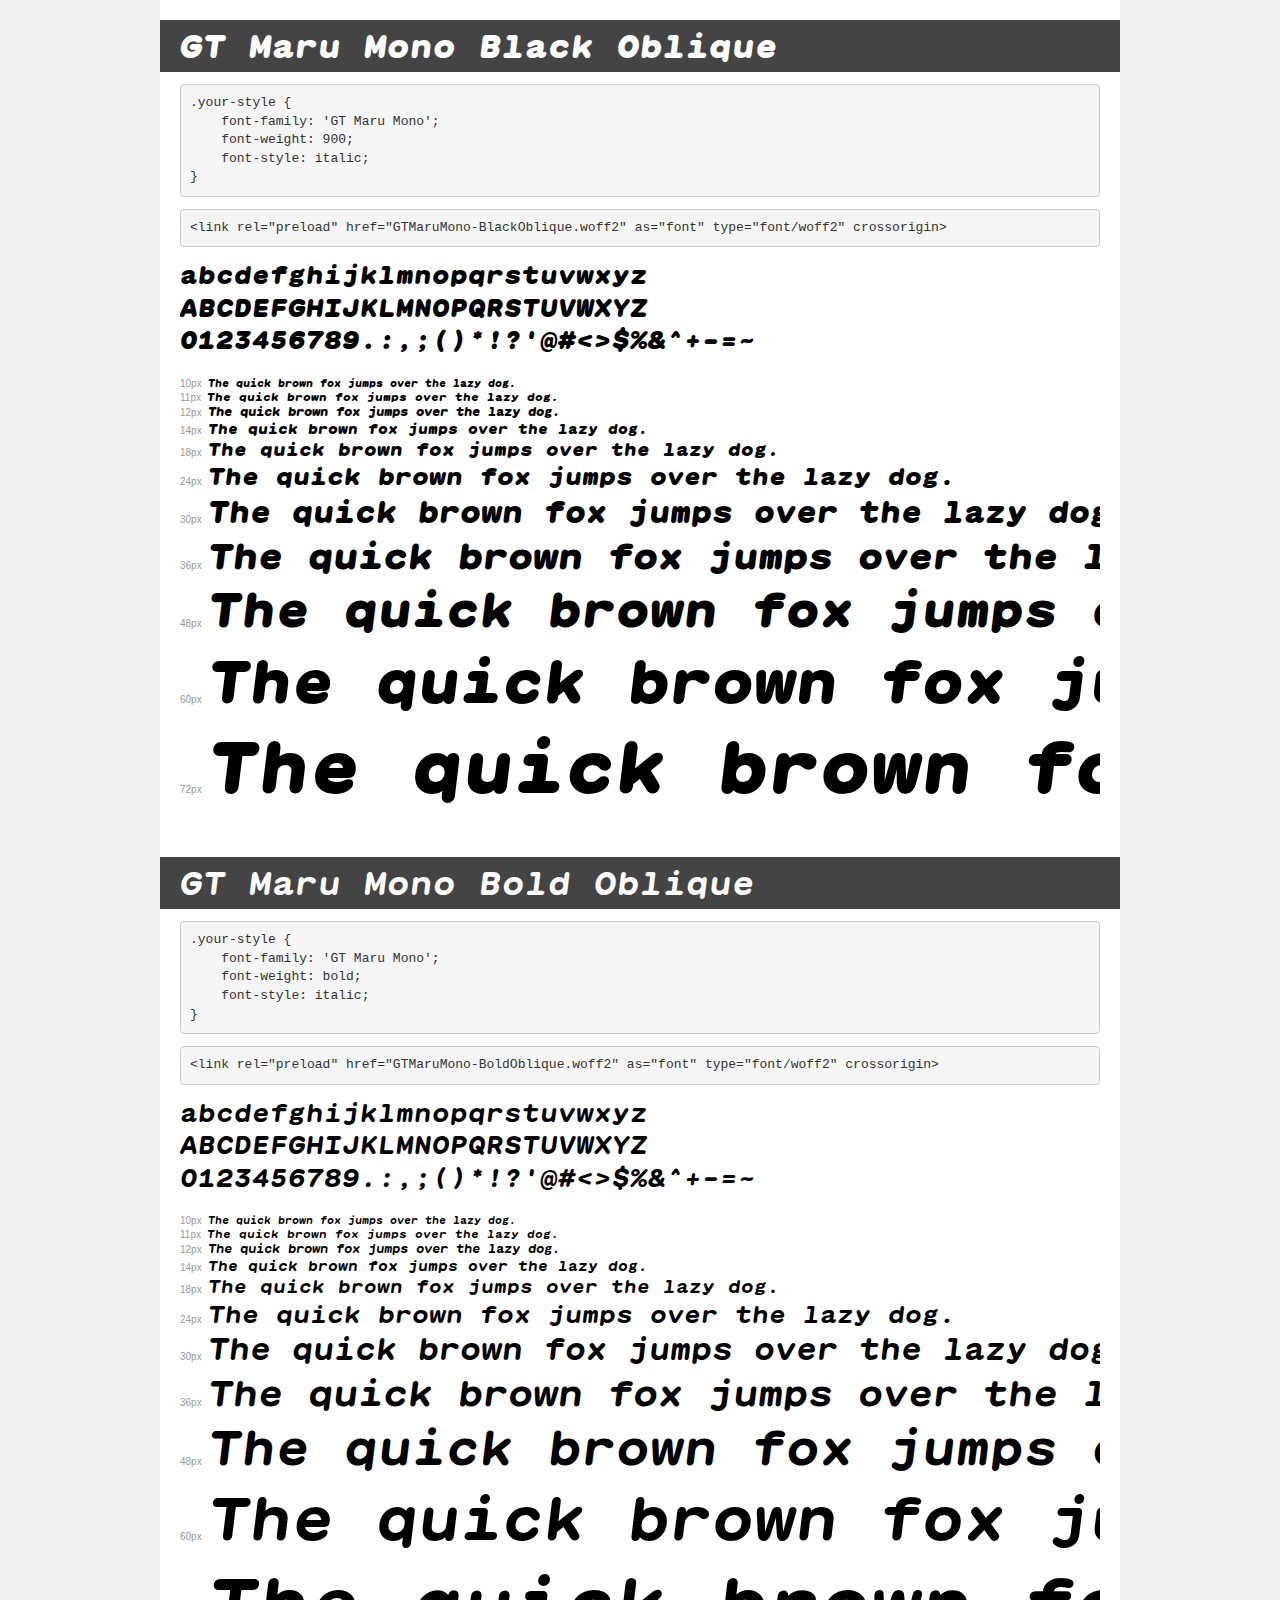
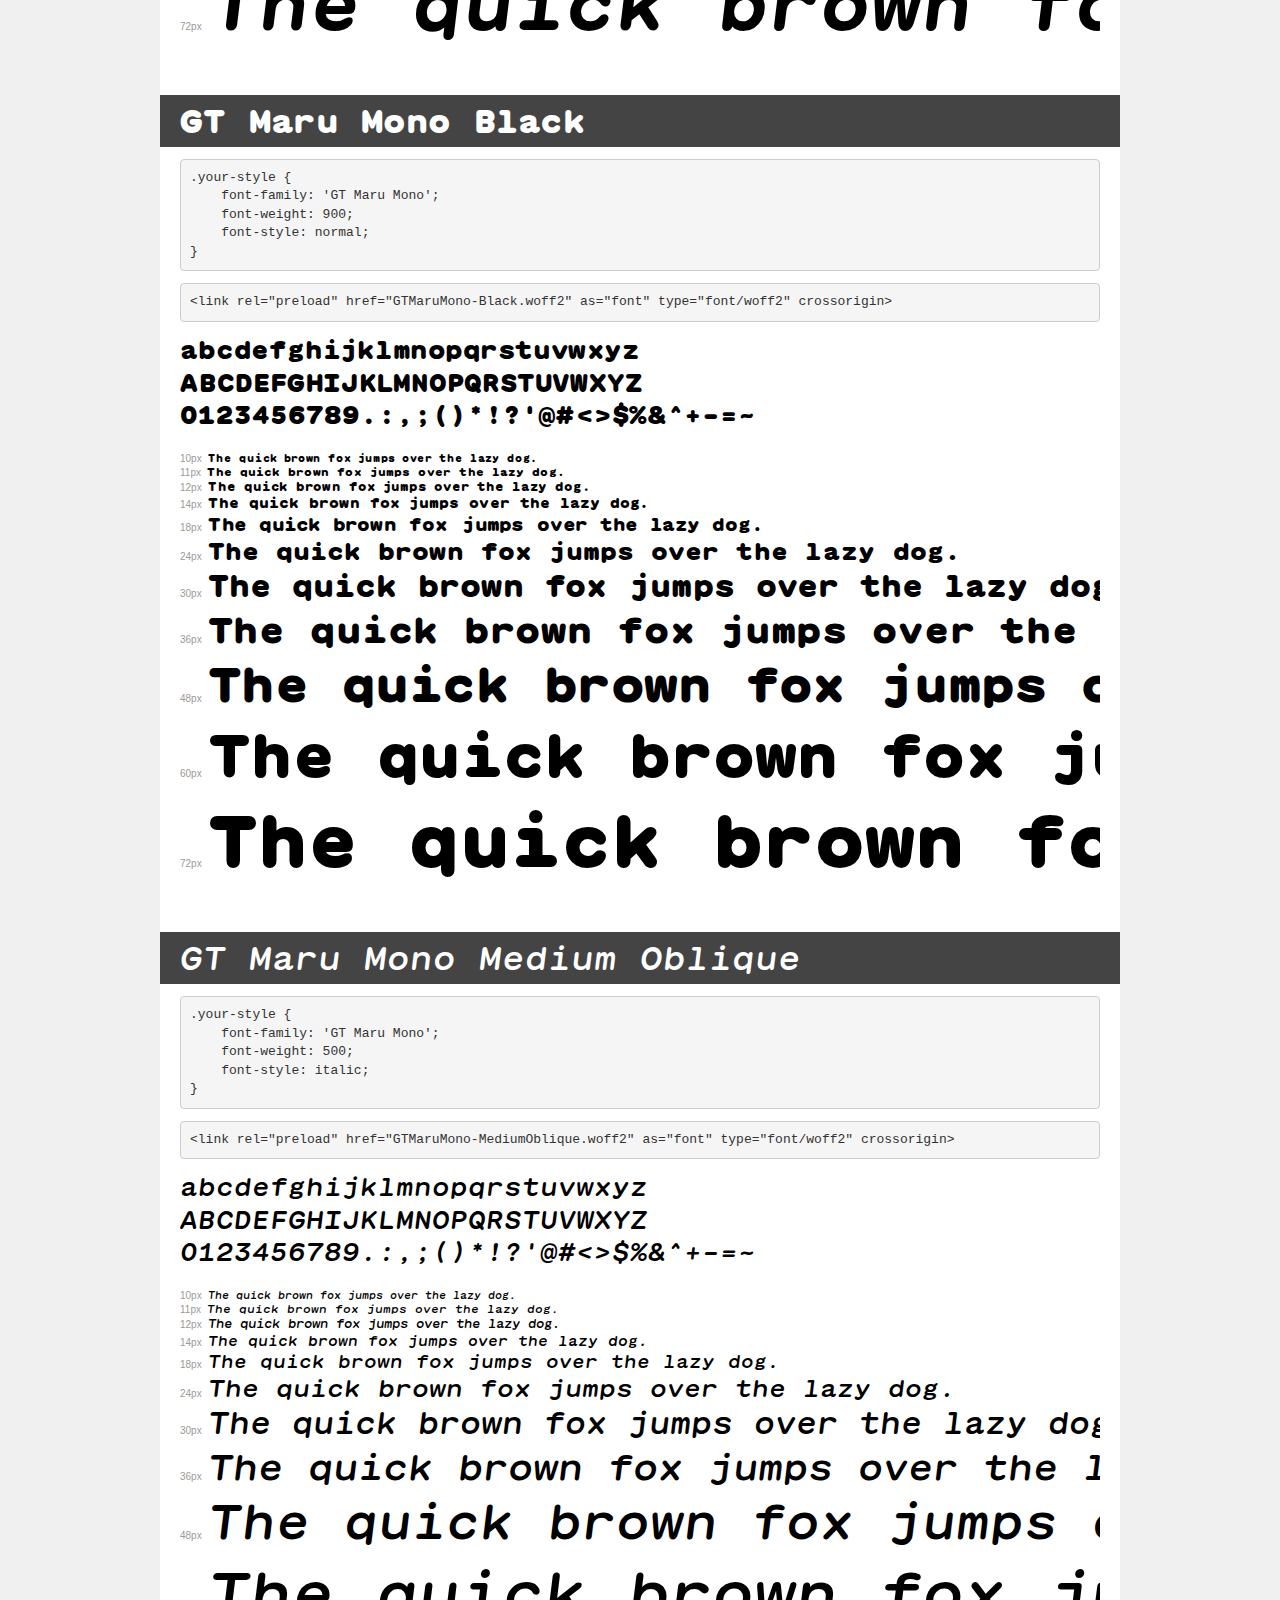
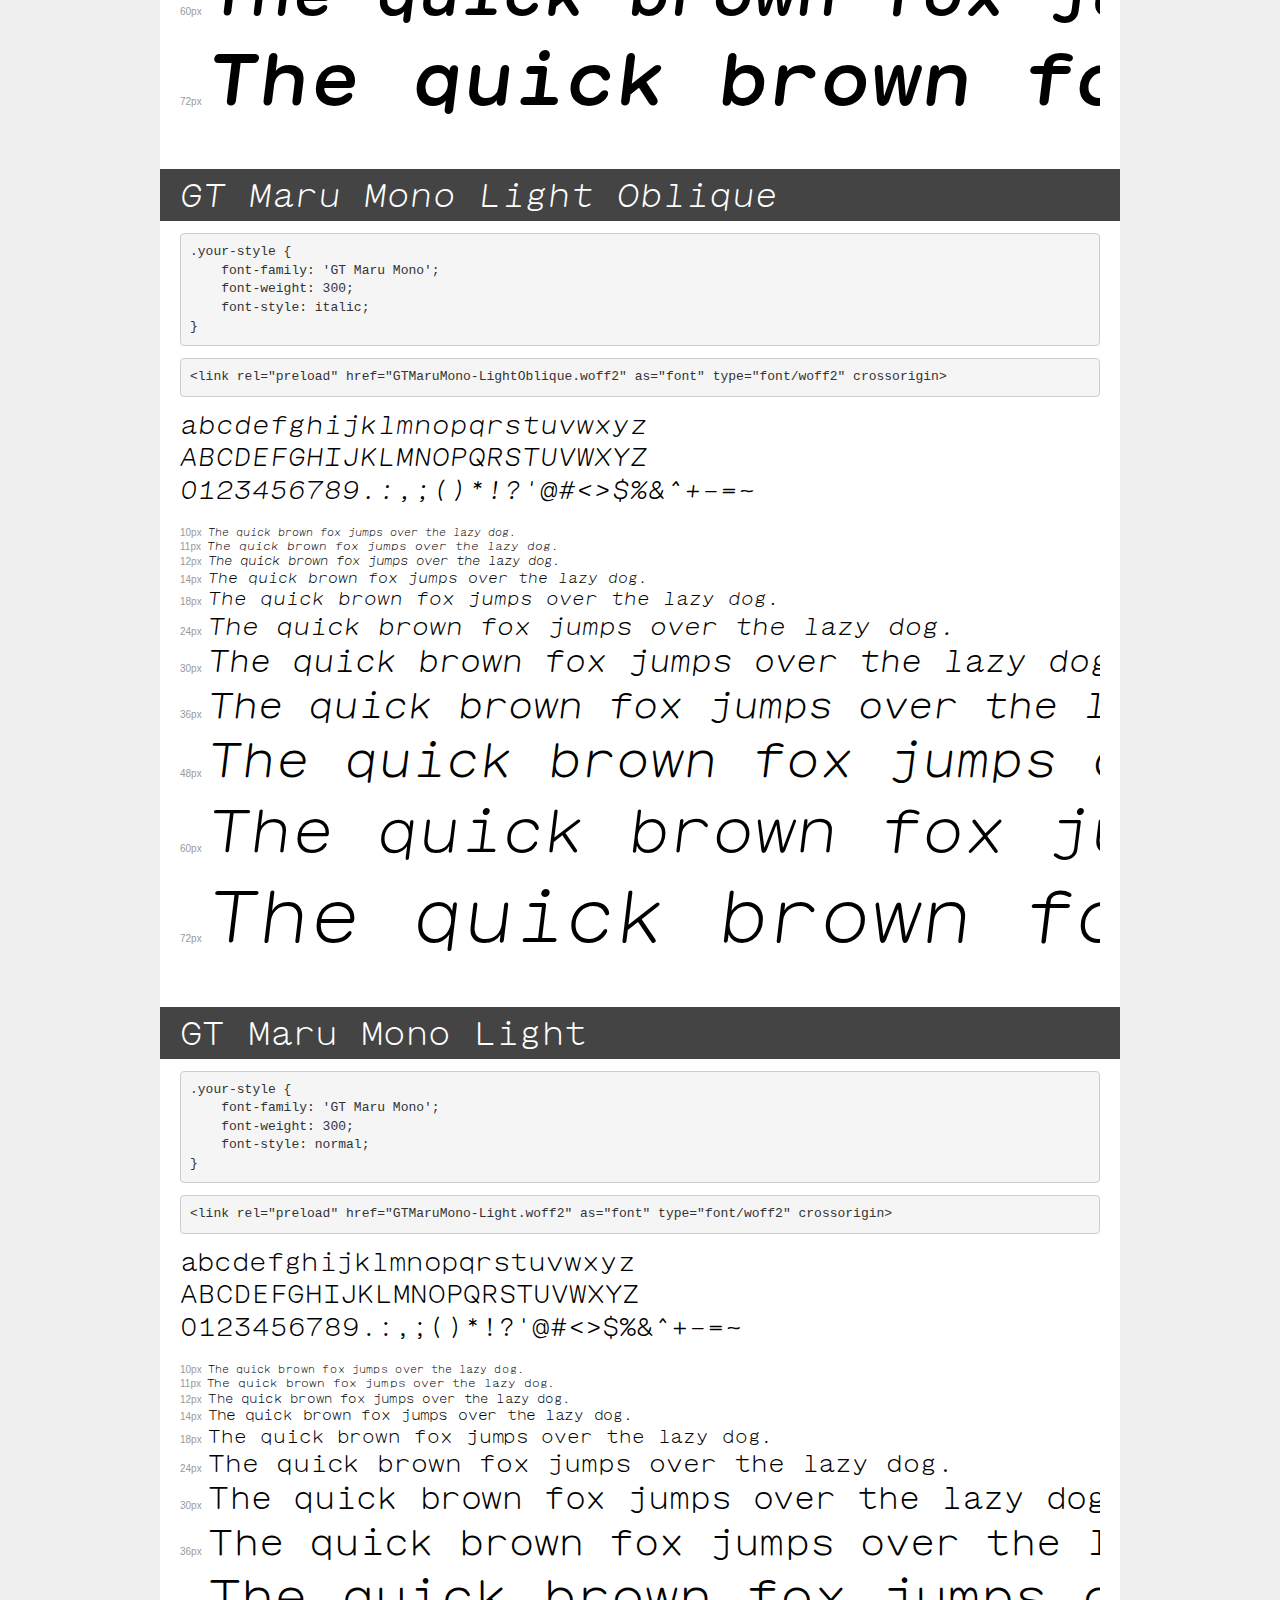
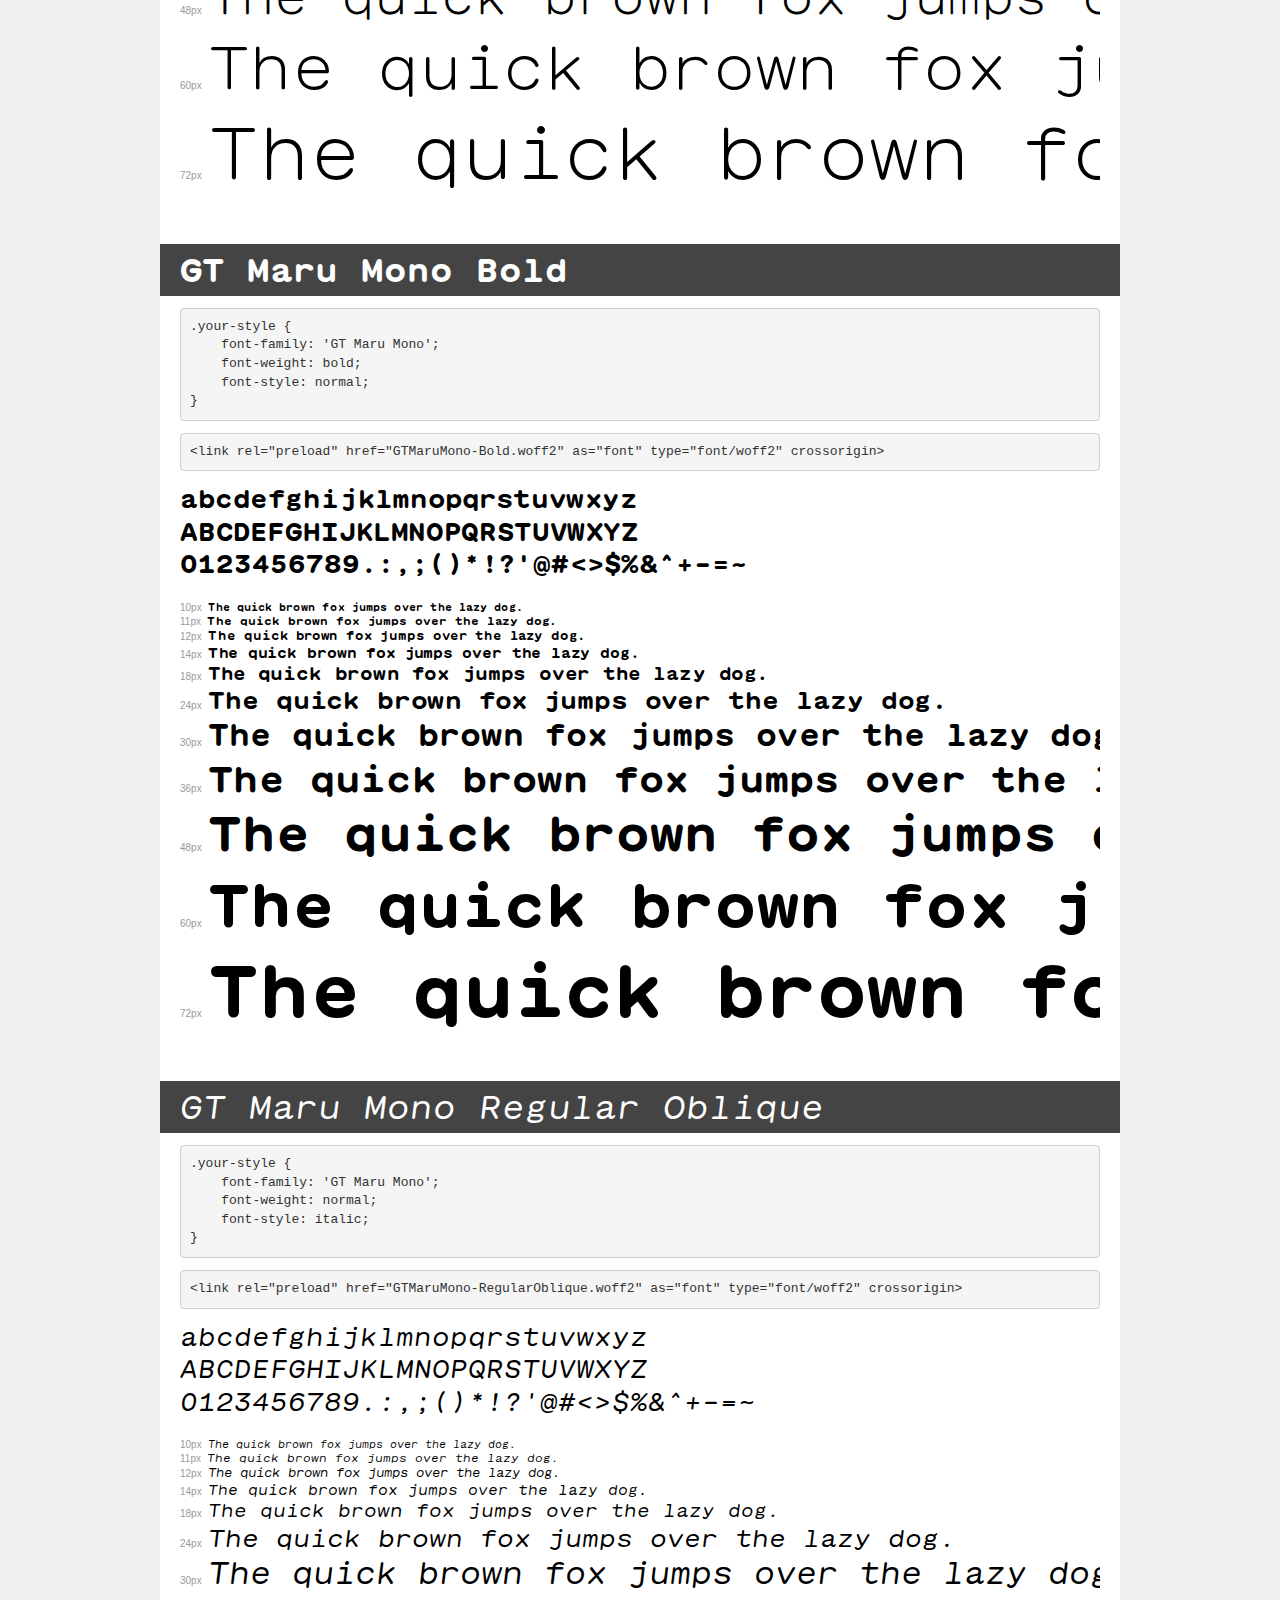
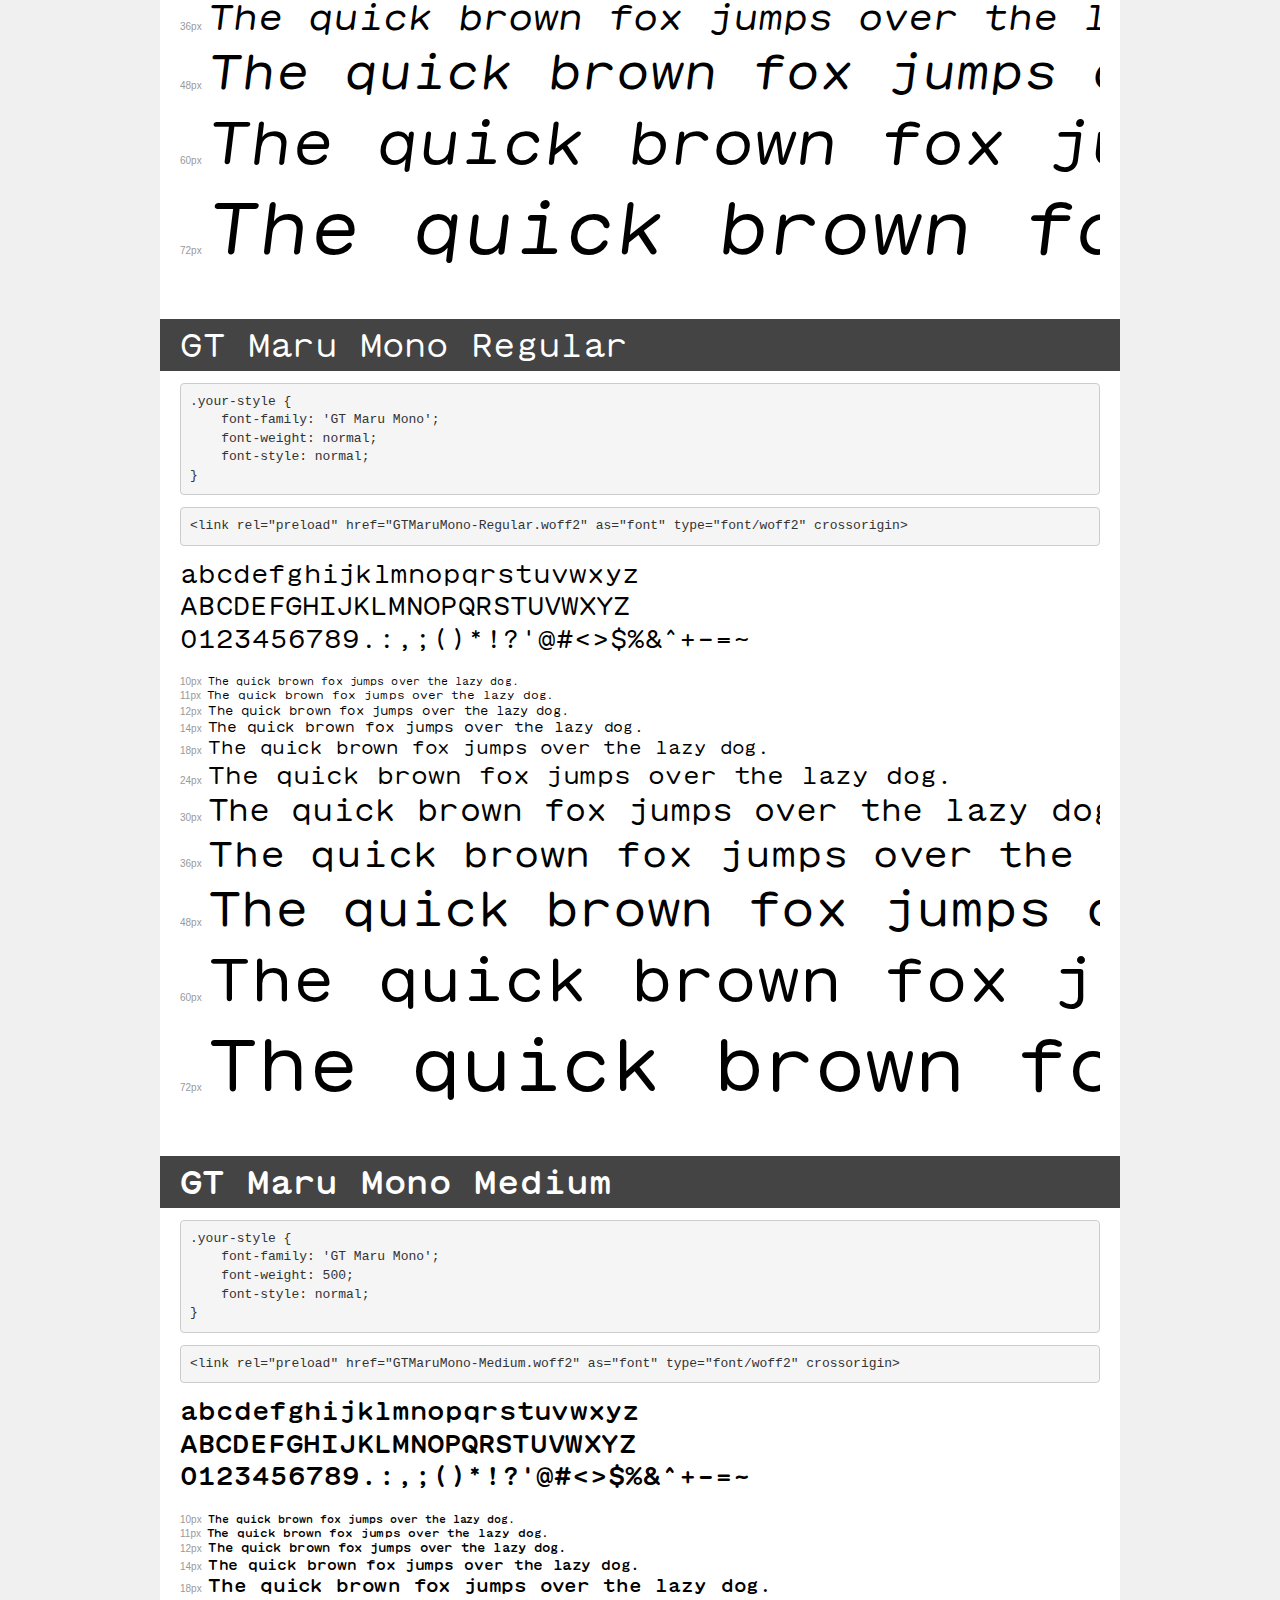
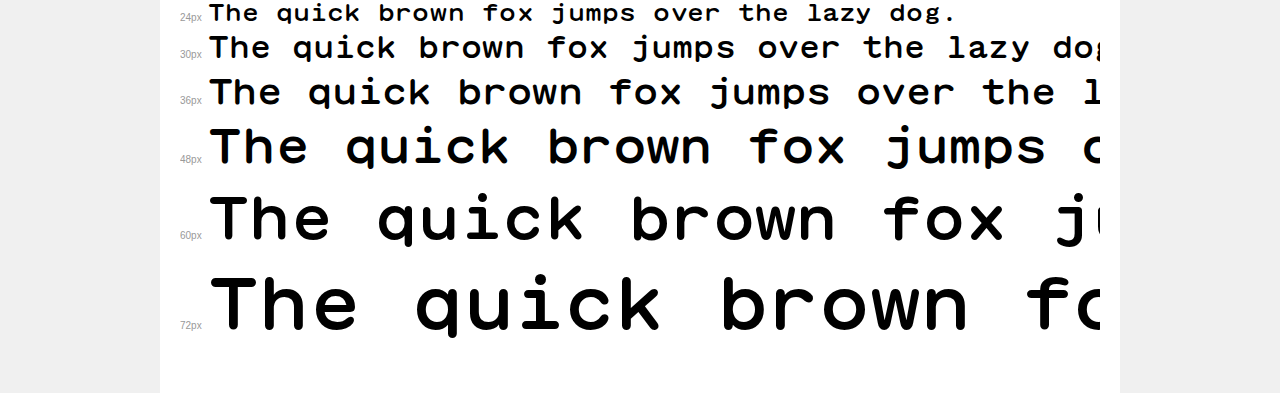
<file: GTMaruMono/demo.html>
<!DOCTYPE html>
<html lang="en">
<head>
    <meta charset="utf-8">
    <meta http-equiv="X-UA-Compatible" content="IE=edge">
    <meta name="viewport" content="width=device-width, initial-scale=1">
    <meta name="robots" content="noindex, noarchive">
    <meta name="format-detection" content="telephone=no">
    <title>Transfonter demo</title>
    <link href="stylesheet.css" rel="stylesheet">
    <style>
        /*
        http://meyerweb.com/eric/tools/css/reset/
        v2.0 | 20110126
        License: none (public domain)
        */
        html, body, div, span, applet, object, iframe,
        h1, h2, h3, h4, h5, h6, p, blockquote, pre,
        a, abbr, acronym, address, big, cite, code,
        del, dfn, em, img, ins, kbd, q, s, samp,
        small, strike, strong, sub, sup, tt, var,
        b, u, i, center,
        dl, dt, dd, ol, ul, li,
        fieldset, form, label, legend,
        table, caption, tbody, tfoot, thead, tr, th, td,
        article, aside, canvas, details, embed,
        figure, figcaption, footer, header, hgroup,
        menu, nav, output, ruby, section, summary,
        time, mark, audio, video {
            margin: 0;
            padding: 0;
            border: 0;
            font-size: 100%;
            font: inherit;
            vertical-align: baseline;
        }
        /* HTML5 display-role reset for older browsers */
        article, aside, details, figcaption, figure,
        footer, header, hgroup, menu, nav, section {
            display: block;
        }
        body {
            line-height: 1;
        }
        ol, ul {
            list-style: none;
        }
        blockquote, q {
            quotes: none;
        }
        blockquote:before, blockquote:after,
        q:before, q:after {
            content: '';
            content: none;
        }
        table {
            border-collapse: collapse;
            border-spacing: 0;
        }
        /* demo styles */
        body {
            background: #f0f0f0;
            color: #000;
        }
        .page {
            background: #fff;
            width: 920px;
            margin: 0 auto;
            padding: 20px 20px 0 20px;
            overflow: hidden;
        }
        .font-container {
            overflow-x: auto;
            overflow-y: hidden;
            margin-bottom: 40px;
            line-height: 1.3;
            white-space: nowrap;
            padding-bottom: 5px;
        }
        h1 {
            position: relative;
            background: #444;
            font-size: 32px;
            color: #fff;
            padding: 10px 20px;
            margin: 0 -20px 12px -20px;
        }
        .letters {
            font-size: 25px;
            margin-bottom: 20px;
        }
        .s10:before {
            content: '10px';
        }
        .s11:before {
            content: '11px';
        }
        .s12:before {
            content: '12px';
        }
        .s14:before {
            content: '14px';
        }
        .s18:before {
            content: '18px';
        }
        .s24:before {
            content: '24px';
        }
        .s30:before {
            content: '30px';
        }
        .s36:before {
            content: '36px';
        }
        .s48:before {
            content: '48px';
        }
        .s60:before {
            content: '60px';
        }
        .s72:before {
            content: '72px';
        }
        .s10:before, .s11:before, .s12:before, .s14:before,
        .s18:before, .s24:before, .s30:before, .s36:before,
        .s48:before, .s60:before, .s72:before {
            font-family: Arial, sans-serif;
            font-size: 10px;
            font-weight: normal;
            font-style: normal;
            color: #999;
            padding-right: 6px;
        }
        pre {
            display: block;
            padding: 9px;
            margin: 0 0 12px;
            font-family: Monaco, Menlo, Consolas, "Courier New", monospace;
            font-size: 13px;
            line-height: 1.428571429;
            color: #333;
            font-weight: normal;
            font-style: normal;
            background-color: #f5f5f5;
            border: 1px solid #ccc;
            overflow-x: auto;
            border-radius: 4px;
        }
        /* responsive */
        @media (max-width: 959px) {
            .page {
                width: auto;
                margin: 0;
            }
        }
    </style>
</head>
<body>
<div class="page">
    <div class="demo">
        <h1 style="font-family: 'GT Maru Mono'; font-weight: 900; font-style: italic;">GT Maru Mono Black Oblique</h1>
        <pre title="Usage">.your-style {
    font-family: 'GT Maru Mono';
    font-weight: 900;
    font-style: italic;
}</pre>
        <pre title="Preload (optional)">
&lt;link rel=&quot;preload&quot; href=&quot;GTMaruMono-BlackOblique.woff2&quot; as=&quot;font&quot; type=&quot;font/woff2&quot; crossorigin&gt;</pre>
        <div class="font-container" style="font-family: 'GT Maru Mono'; font-weight: 900; font-style: italic;">
            <p class="letters">
                abcdefghijklmnopqrstuvwxyz<br>
ABCDEFGHIJKLMNOPQRSTUVWXYZ<br>
                0123456789.:,;()*!?'@#&lt;&gt;$%&^+-=~
            </p>
            <p class="s10" style="font-size: 10px;">The quick brown fox jumps over the lazy dog.</p>
            <p class="s11" style="font-size: 11px;">The quick brown fox jumps over the lazy dog.</p>
            <p class="s12" style="font-size: 12px;">The quick brown fox jumps over the lazy dog.</p>
            <p class="s14" style="font-size: 14px;">The quick brown fox jumps over the lazy dog.</p>
            <p class="s18" style="font-size: 18px;">The quick brown fox jumps over the lazy dog.</p>
            <p class="s24" style="font-size: 24px;">The quick brown fox jumps over the lazy dog.</p>
            <p class="s30" style="font-size: 30px;">The quick brown fox jumps over the lazy dog.</p>
            <p class="s36" style="font-size: 36px;">The quick brown fox jumps over the lazy dog.</p>
            <p class="s48" style="font-size: 48px;">The quick brown fox jumps over the lazy dog.</p>
            <p class="s60" style="font-size: 60px;">The quick brown fox jumps over the lazy dog.</p>
            <p class="s72" style="font-size: 72px;">The quick brown fox jumps over the lazy dog.</p>
        </div>
    </div>

    <div class="demo">
        <h1 style="font-family: 'GT Maru Mono'; font-weight: bold; font-style: italic;">GT Maru Mono Bold Oblique</h1>
        <pre title="Usage">.your-style {
    font-family: 'GT Maru Mono';
    font-weight: bold;
    font-style: italic;
}</pre>
        <pre title="Preload (optional)">
&lt;link rel=&quot;preload&quot; href=&quot;GTMaruMono-BoldOblique.woff2&quot; as=&quot;font&quot; type=&quot;font/woff2&quot; crossorigin&gt;</pre>
        <div class="font-container" style="font-family: 'GT Maru Mono'; font-weight: bold; font-style: italic;">
            <p class="letters">
                abcdefghijklmnopqrstuvwxyz<br>
ABCDEFGHIJKLMNOPQRSTUVWXYZ<br>
                0123456789.:,;()*!?'@#&lt;&gt;$%&^+-=~
            </p>
            <p class="s10" style="font-size: 10px;">The quick brown fox jumps over the lazy dog.</p>
            <p class="s11" style="font-size: 11px;">The quick brown fox jumps over the lazy dog.</p>
            <p class="s12" style="font-size: 12px;">The quick brown fox jumps over the lazy dog.</p>
            <p class="s14" style="font-size: 14px;">The quick brown fox jumps over the lazy dog.</p>
            <p class="s18" style="font-size: 18px;">The quick brown fox jumps over the lazy dog.</p>
            <p class="s24" style="font-size: 24px;">The quick brown fox jumps over the lazy dog.</p>
            <p class="s30" style="font-size: 30px;">The quick brown fox jumps over the lazy dog.</p>
            <p class="s36" style="font-size: 36px;">The quick brown fox jumps over the lazy dog.</p>
            <p class="s48" style="font-size: 48px;">The quick brown fox jumps over the lazy dog.</p>
            <p class="s60" style="font-size: 60px;">The quick brown fox jumps over the lazy dog.</p>
            <p class="s72" style="font-size: 72px;">The quick brown fox jumps over the lazy dog.</p>
        </div>
    </div>

    <div class="demo">
        <h1 style="font-family: 'GT Maru Mono'; font-weight: 900; font-style: normal;">GT Maru Mono Black</h1>
        <pre title="Usage">.your-style {
    font-family: 'GT Maru Mono';
    font-weight: 900;
    font-style: normal;
}</pre>
        <pre title="Preload (optional)">
&lt;link rel=&quot;preload&quot; href=&quot;GTMaruMono-Black.woff2&quot; as=&quot;font&quot; type=&quot;font/woff2&quot; crossorigin&gt;</pre>
        <div class="font-container" style="font-family: 'GT Maru Mono'; font-weight: 900; font-style: normal;">
            <p class="letters">
                abcdefghijklmnopqrstuvwxyz<br>
ABCDEFGHIJKLMNOPQRSTUVWXYZ<br>
                0123456789.:,;()*!?'@#&lt;&gt;$%&^+-=~
            </p>
            <p class="s10" style="font-size: 10px;">The quick brown fox jumps over the lazy dog.</p>
            <p class="s11" style="font-size: 11px;">The quick brown fox jumps over the lazy dog.</p>
            <p class="s12" style="font-size: 12px;">The quick brown fox jumps over the lazy dog.</p>
            <p class="s14" style="font-size: 14px;">The quick brown fox jumps over the lazy dog.</p>
            <p class="s18" style="font-size: 18px;">The quick brown fox jumps over the lazy dog.</p>
            <p class="s24" style="font-size: 24px;">The quick brown fox jumps over the lazy dog.</p>
            <p class="s30" style="font-size: 30px;">The quick brown fox jumps over the lazy dog.</p>
            <p class="s36" style="font-size: 36px;">The quick brown fox jumps over the lazy dog.</p>
            <p class="s48" style="font-size: 48px;">The quick brown fox jumps over the lazy dog.</p>
            <p class="s60" style="font-size: 60px;">The quick brown fox jumps over the lazy dog.</p>
            <p class="s72" style="font-size: 72px;">The quick brown fox jumps over the lazy dog.</p>
        </div>
    </div>

    <div class="demo">
        <h1 style="font-family: 'GT Maru Mono'; font-weight: 500; font-style: italic;">GT Maru Mono Medium Oblique</h1>
        <pre title="Usage">.your-style {
    font-family: 'GT Maru Mono';
    font-weight: 500;
    font-style: italic;
}</pre>
        <pre title="Preload (optional)">
&lt;link rel=&quot;preload&quot; href=&quot;GTMaruMono-MediumOblique.woff2&quot; as=&quot;font&quot; type=&quot;font/woff2&quot; crossorigin&gt;</pre>
        <div class="font-container" style="font-family: 'GT Maru Mono'; font-weight: 500; font-style: italic;">
            <p class="letters">
                abcdefghijklmnopqrstuvwxyz<br>
ABCDEFGHIJKLMNOPQRSTUVWXYZ<br>
                0123456789.:,;()*!?'@#&lt;&gt;$%&^+-=~
            </p>
            <p class="s10" style="font-size: 10px;">The quick brown fox jumps over the lazy dog.</p>
            <p class="s11" style="font-size: 11px;">The quick brown fox jumps over the lazy dog.</p>
            <p class="s12" style="font-size: 12px;">The quick brown fox jumps over the lazy dog.</p>
            <p class="s14" style="font-size: 14px;">The quick brown fox jumps over the lazy dog.</p>
            <p class="s18" style="font-size: 18px;">The quick brown fox jumps over the lazy dog.</p>
            <p class="s24" style="font-size: 24px;">The quick brown fox jumps over the lazy dog.</p>
            <p class="s30" style="font-size: 30px;">The quick brown fox jumps over the lazy dog.</p>
            <p class="s36" style="font-size: 36px;">The quick brown fox jumps over the lazy dog.</p>
            <p class="s48" style="font-size: 48px;">The quick brown fox jumps over the lazy dog.</p>
            <p class="s60" style="font-size: 60px;">The quick brown fox jumps over the lazy dog.</p>
            <p class="s72" style="font-size: 72px;">The quick brown fox jumps over the lazy dog.</p>
        </div>
    </div>

    <div class="demo">
        <h1 style="font-family: 'GT Maru Mono'; font-weight: 300; font-style: italic;">GT Maru Mono Light Oblique</h1>
        <pre title="Usage">.your-style {
    font-family: 'GT Maru Mono';
    font-weight: 300;
    font-style: italic;
}</pre>
        <pre title="Preload (optional)">
&lt;link rel=&quot;preload&quot; href=&quot;GTMaruMono-LightOblique.woff2&quot; as=&quot;font&quot; type=&quot;font/woff2&quot; crossorigin&gt;</pre>
        <div class="font-container" style="font-family: 'GT Maru Mono'; font-weight: 300; font-style: italic;">
            <p class="letters">
                abcdefghijklmnopqrstuvwxyz<br>
ABCDEFGHIJKLMNOPQRSTUVWXYZ<br>
                0123456789.:,;()*!?'@#&lt;&gt;$%&^+-=~
            </p>
            <p class="s10" style="font-size: 10px;">The quick brown fox jumps over the lazy dog.</p>
            <p class="s11" style="font-size: 11px;">The quick brown fox jumps over the lazy dog.</p>
            <p class="s12" style="font-size: 12px;">The quick brown fox jumps over the lazy dog.</p>
            <p class="s14" style="font-size: 14px;">The quick brown fox jumps over the lazy dog.</p>
            <p class="s18" style="font-size: 18px;">The quick brown fox jumps over the lazy dog.</p>
            <p class="s24" style="font-size: 24px;">The quick brown fox jumps over the lazy dog.</p>
            <p class="s30" style="font-size: 30px;">The quick brown fox jumps over the lazy dog.</p>
            <p class="s36" style="font-size: 36px;">The quick brown fox jumps over the lazy dog.</p>
            <p class="s48" style="font-size: 48px;">The quick brown fox jumps over the lazy dog.</p>
            <p class="s60" style="font-size: 60px;">The quick brown fox jumps over the lazy dog.</p>
            <p class="s72" style="font-size: 72px;">The quick brown fox jumps over the lazy dog.</p>
        </div>
    </div>

    <div class="demo">
        <h1 style="font-family: 'GT Maru Mono'; font-weight: 300; font-style: normal;">GT Maru Mono Light</h1>
        <pre title="Usage">.your-style {
    font-family: 'GT Maru Mono';
    font-weight: 300;
    font-style: normal;
}</pre>
        <pre title="Preload (optional)">
&lt;link rel=&quot;preload&quot; href=&quot;GTMaruMono-Light.woff2&quot; as=&quot;font&quot; type=&quot;font/woff2&quot; crossorigin&gt;</pre>
        <div class="font-container" style="font-family: 'GT Maru Mono'; font-weight: 300; font-style: normal;">
            <p class="letters">
                abcdefghijklmnopqrstuvwxyz<br>
ABCDEFGHIJKLMNOPQRSTUVWXYZ<br>
                0123456789.:,;()*!?'@#&lt;&gt;$%&^+-=~
            </p>
            <p class="s10" style="font-size: 10px;">The quick brown fox jumps over the lazy dog.</p>
            <p class="s11" style="font-size: 11px;">The quick brown fox jumps over the lazy dog.</p>
            <p class="s12" style="font-size: 12px;">The quick brown fox jumps over the lazy dog.</p>
            <p class="s14" style="font-size: 14px;">The quick brown fox jumps over the lazy dog.</p>
            <p class="s18" style="font-size: 18px;">The quick brown fox jumps over the lazy dog.</p>
            <p class="s24" style="font-size: 24px;">The quick brown fox jumps over the lazy dog.</p>
            <p class="s30" style="font-size: 30px;">The quick brown fox jumps over the lazy dog.</p>
            <p class="s36" style="font-size: 36px;">The quick brown fox jumps over the lazy dog.</p>
            <p class="s48" style="font-size: 48px;">The quick brown fox jumps over the lazy dog.</p>
            <p class="s60" style="font-size: 60px;">The quick brown fox jumps over the lazy dog.</p>
            <p class="s72" style="font-size: 72px;">The quick brown fox jumps over the lazy dog.</p>
        </div>
    </div>

    <div class="demo">
        <h1 style="font-family: 'GT Maru Mono'; font-weight: bold; font-style: normal;">GT Maru Mono Bold</h1>
        <pre title="Usage">.your-style {
    font-family: 'GT Maru Mono';
    font-weight: bold;
    font-style: normal;
}</pre>
        <pre title="Preload (optional)">
&lt;link rel=&quot;preload&quot; href=&quot;GTMaruMono-Bold.woff2&quot; as=&quot;font&quot; type=&quot;font/woff2&quot; crossorigin&gt;</pre>
        <div class="font-container" style="font-family: 'GT Maru Mono'; font-weight: bold; font-style: normal;">
            <p class="letters">
                abcdefghijklmnopqrstuvwxyz<br>
ABCDEFGHIJKLMNOPQRSTUVWXYZ<br>
                0123456789.:,;()*!?'@#&lt;&gt;$%&^+-=~
            </p>
            <p class="s10" style="font-size: 10px;">The quick brown fox jumps over the lazy dog.</p>
            <p class="s11" style="font-size: 11px;">The quick brown fox jumps over the lazy dog.</p>
            <p class="s12" style="font-size: 12px;">The quick brown fox jumps over the lazy dog.</p>
            <p class="s14" style="font-size: 14px;">The quick brown fox jumps over the lazy dog.</p>
            <p class="s18" style="font-size: 18px;">The quick brown fox jumps over the lazy dog.</p>
            <p class="s24" style="font-size: 24px;">The quick brown fox jumps over the lazy dog.</p>
            <p class="s30" style="font-size: 30px;">The quick brown fox jumps over the lazy dog.</p>
            <p class="s36" style="font-size: 36px;">The quick brown fox jumps over the lazy dog.</p>
            <p class="s48" style="font-size: 48px;">The quick brown fox jumps over the lazy dog.</p>
            <p class="s60" style="font-size: 60px;">The quick brown fox jumps over the lazy dog.</p>
            <p class="s72" style="font-size: 72px;">The quick brown fox jumps over the lazy dog.</p>
        </div>
    </div>

    <div class="demo">
        <h1 style="font-family: 'GT Maru Mono'; font-weight: normal; font-style: italic;">GT Maru Mono Regular Oblique</h1>
        <pre title="Usage">.your-style {
    font-family: 'GT Maru Mono';
    font-weight: normal;
    font-style: italic;
}</pre>
        <pre title="Preload (optional)">
&lt;link rel=&quot;preload&quot; href=&quot;GTMaruMono-RegularOblique.woff2&quot; as=&quot;font&quot; type=&quot;font/woff2&quot; crossorigin&gt;</pre>
        <div class="font-container" style="font-family: 'GT Maru Mono'; font-weight: normal; font-style: italic;">
            <p class="letters">
                abcdefghijklmnopqrstuvwxyz<br>
ABCDEFGHIJKLMNOPQRSTUVWXYZ<br>
                0123456789.:,;()*!?'@#&lt;&gt;$%&^+-=~
            </p>
            <p class="s10" style="font-size: 10px;">The quick brown fox jumps over the lazy dog.</p>
            <p class="s11" style="font-size: 11px;">The quick brown fox jumps over the lazy dog.</p>
            <p class="s12" style="font-size: 12px;">The quick brown fox jumps over the lazy dog.</p>
            <p class="s14" style="font-size: 14px;">The quick brown fox jumps over the lazy dog.</p>
            <p class="s18" style="font-size: 18px;">The quick brown fox jumps over the lazy dog.</p>
            <p class="s24" style="font-size: 24px;">The quick brown fox jumps over the lazy dog.</p>
            <p class="s30" style="font-size: 30px;">The quick brown fox jumps over the lazy dog.</p>
            <p class="s36" style="font-size: 36px;">The quick brown fox jumps over the lazy dog.</p>
            <p class="s48" style="font-size: 48px;">The quick brown fox jumps over the lazy dog.</p>
            <p class="s60" style="font-size: 60px;">The quick brown fox jumps over the lazy dog.</p>
            <p class="s72" style="font-size: 72px;">The quick brown fox jumps over the lazy dog.</p>
        </div>
    </div>

    <div class="demo">
        <h1 style="font-family: 'GT Maru Mono'; font-weight: normal; font-style: normal;">GT Maru Mono Regular</h1>
        <pre title="Usage">.your-style {
    font-family: 'GT Maru Mono';
    font-weight: normal;
    font-style: normal;
}</pre>
        <pre title="Preload (optional)">
&lt;link rel=&quot;preload&quot; href=&quot;GTMaruMono-Regular.woff2&quot; as=&quot;font&quot; type=&quot;font/woff2&quot; crossorigin&gt;</pre>
        <div class="font-container" style="font-family: 'GT Maru Mono'; font-weight: normal; font-style: normal;">
            <p class="letters">
                abcdefghijklmnopqrstuvwxyz<br>
ABCDEFGHIJKLMNOPQRSTUVWXYZ<br>
                0123456789.:,;()*!?'@#&lt;&gt;$%&^+-=~
            </p>
            <p class="s10" style="font-size: 10px;">The quick brown fox jumps over the lazy dog.</p>
            <p class="s11" style="font-size: 11px;">The quick brown fox jumps over the lazy dog.</p>
            <p class="s12" style="font-size: 12px;">The quick brown fox jumps over the lazy dog.</p>
            <p class="s14" style="font-size: 14px;">The quick brown fox jumps over the lazy dog.</p>
            <p class="s18" style="font-size: 18px;">The quick brown fox jumps over the lazy dog.</p>
            <p class="s24" style="font-size: 24px;">The quick brown fox jumps over the lazy dog.</p>
            <p class="s30" style="font-size: 30px;">The quick brown fox jumps over the lazy dog.</p>
            <p class="s36" style="font-size: 36px;">The quick brown fox jumps over the lazy dog.</p>
            <p class="s48" style="font-size: 48px;">The quick brown fox jumps over the lazy dog.</p>
            <p class="s60" style="font-size: 60px;">The quick brown fox jumps over the lazy dog.</p>
            <p class="s72" style="font-size: 72px;">The quick brown fox jumps over the lazy dog.</p>
        </div>
    </div>

    <div class="demo">
        <h1 style="font-family: 'GT Maru Mono'; font-weight: 500; font-style: normal;">GT Maru Mono Medium</h1>
        <pre title="Usage">.your-style {
    font-family: 'GT Maru Mono';
    font-weight: 500;
    font-style: normal;
}</pre>
        <pre title="Preload (optional)">
&lt;link rel=&quot;preload&quot; href=&quot;GTMaruMono-Medium.woff2&quot; as=&quot;font&quot; type=&quot;font/woff2&quot; crossorigin&gt;</pre>
        <div class="font-container" style="font-family: 'GT Maru Mono'; font-weight: 500; font-style: normal;">
            <p class="letters">
                abcdefghijklmnopqrstuvwxyz<br>
ABCDEFGHIJKLMNOPQRSTUVWXYZ<br>
                0123456789.:,;()*!?'@#&lt;&gt;$%&^+-=~
            </p>
            <p class="s10" style="font-size: 10px;">The quick brown fox jumps over the lazy dog.</p>
            <p class="s11" style="font-size: 11px;">The quick brown fox jumps over the lazy dog.</p>
            <p class="s12" style="font-size: 12px;">The quick brown fox jumps over the lazy dog.</p>
            <p class="s14" style="font-size: 14px;">The quick brown fox jumps over the lazy dog.</p>
            <p class="s18" style="font-size: 18px;">The quick brown fox jumps over the lazy dog.</p>
            <p class="s24" style="font-size: 24px;">The quick brown fox jumps over the lazy dog.</p>
            <p class="s30" style="font-size: 30px;">The quick brown fox jumps over the lazy dog.</p>
            <p class="s36" style="font-size: 36px;">The quick brown fox jumps over the lazy dog.</p>
            <p class="s48" style="font-size: 48px;">The quick brown fox jumps over the lazy dog.</p>
            <p class="s60" style="font-size: 60px;">The quick brown fox jumps over the lazy dog.</p>
            <p class="s72" style="font-size: 72px;">The quick brown fox jumps over the lazy dog.</p>
        </div>
    </div>

</div>
</body>
</html>
</file>
<file: GTMaru/stylesheet.css>
@font-face {
    font-family: 'GT Maru';
    src: url('GTMaru-BlackOblique.woff2') format('woff2');
    font-weight: 900;
    font-style: italic;
    font-display: swap;
}

@font-face {
    font-family: 'GT Maru';
    src: url('GTMaru-Black.woff2') format('woff2');
    font-weight: 900;
    font-style: normal;
    font-display: swap;
}

@font-face {
    font-family: 'GT Maru';
    src: url('GTMaru-RegularOblique.woff2') format('woff2');
    font-weight: normal;
    font-style: italic;
    font-display: swap;
}

@font-face {
    font-family: 'GT Maru';
    src: url('GTMaru-Regular.woff2') format('woff2');
    font-weight: normal;
    font-style: normal;
    font-display: swap;
}

@font-face {
    font-family: 'GT Maru';
    src: url('GTMaru-Medium.woff2') format('woff2');
    font-weight: 500;
    font-style: normal;
    font-display: swap;
}

@font-face {
    font-family: 'GT Maru';
    src: url('GTMaru-Bold.woff2') format('woff2');
    font-weight: bold;
    font-style: normal;
    font-display: swap;
}

@font-face {
    font-family: 'GT Maru';
    src: url('GTMaru-Light.woff2') format('woff2');
    font-weight: 300;
    font-style: normal;
    font-display: swap;
}

@font-face {
    font-family: 'GT Maru';
    src: url('GTMaru-BoldOblique.woff2') format('woff2');
    font-weight: bold;
    font-style: italic;
    font-display: swap;
}

@font-face {
    font-family: 'GT Maru';
    src: url('GTMaru-LightOblique.woff2') format('woff2');
    font-weight: 300;
    font-style: italic;
    font-display: swap;
}

@font-face {
    font-family: 'GT Maru';
    src: url('GTMaru-MediumOblique.woff2') format('woff2');
    font-weight: 500;
    font-style: italic;
    font-display: swap;
}
</file>
<file: GTMaruMega/stylesheet.css>
@font-face {
    font-family: 'GT Maru Mega Maxi Outline Glow';
    src: url('GTMaruMega-MaxiOutlineGlow.woff2') format('woff2');
    font-weight: normal;
    font-style: normal;
    font-display: swap;
}

@font-face {
    font-family: 'GT Maru Mega Maxi Outline Shaded Glow';
    src: url('GTMaruMega-MaxiOutlineShadedGlow.woff2') format('woff2');
    font-weight: normal;
    font-style: normal;
    font-display: swap;
}

@font-face {
    font-family: 'GT Maru Mega Maxi Glow';
    src: url('GTMaruMega-MaxiGlow.woff2') format('woff2');
    font-weight: normal;
    font-style: normal;
    font-display: swap;
}

@font-face {
    font-family: 'GT Maru Mega Maxi';
    src: url('GTMaruMega-Maxi.woff2') format('woff2');
    font-weight: normal;
    font-style: normal;
    font-display: swap;
}

@font-face {
    font-family: 'GT Maru Mega Maxi Shaded';
    src: url('GTMaruMega-MaxiShaded.woff2') format('woff2');
    font-weight: normal;
    font-style: normal;
    font-display: swap;
}

@font-face {
    font-family: 'GT Maru Mega Maxi Outline';
    src: url('GTMaruMega-MaxiOutline.woff2') format('woff2');
    font-weight: normal;
    font-style: normal;
    font-display: swap;
}

@font-face {
    font-family: 'GT Maru Mega Midi Glow';
    src: url('GTMaruMega-MidiGlow.woff2') format('woff2');
    font-weight: normal;
    font-style: normal;
    font-display: swap;
}

@font-face {
    font-family: 'GT Maru Mega Midi Outline Glow';
    src: url('GTMaruMega-MidiOutlineGlow.woff2') format('woff2');
    font-weight: normal;
    font-style: normal;
    font-display: swap;
}

@font-face {
    font-family: 'GT Maru Mega Midi Outline';
    src: url('GTMaruMega-MidiOutline.woff2') format('woff2');
    font-weight: normal;
    font-style: normal;
    font-display: swap;
}

@font-face {
    font-family: 'GT Maru Mega Midi Outline Shaded Glow';
    src: url('GTMaruMega-MidiOutlineShadedGlow.woff2') format('woff2');
    font-weight: normal;
    font-style: normal;
    font-display: swap;
}

@font-face {
    font-family: 'GT Maru Mega Midi';
    src: url('GTMaruMega-Midi.woff2') format('woff2');
    font-weight: normal;
    font-style: normal;
    font-display: swap;
}

@font-face {
    font-family: 'GT Maru Mega Midi Shaded';
    src: url('GTMaruMega-MidiShaded.woff2') format('woff2');
    font-weight: normal;
    font-style: normal;
    font-display: swap;
}

@font-face {
    font-family: 'GT Maru Mega Mini Outline Shaded Glow';
    src: url('GTMaruMega-MiniOutlineShadedGlow.woff2') format('woff2');
    font-weight: normal;
    font-style: normal;
    font-display: swap;
}

@font-face {
    font-family: 'GT Maru Mega Mini Outline Glow';
    src: url('GTMaruMega-MiniOutlineGlow.woff2') format('woff2');
    font-weight: normal;
    font-style: normal;
    font-display: swap;
}

@font-face {
    font-family: 'GT Maru Mega Mini Outline';
    src: url('GTMaruMega-MiniOutline.woff2') format('woff2');
    font-weight: normal;
    font-style: normal;
    font-display: swap;
}

@font-face {
    font-family: 'GT Maru Mega Mini Glow';
    src: url('GTMaruMega-MiniGlow.woff2') format('woff2');
    font-weight: normal;
    font-style: normal;
    font-display: swap;
}

@font-face {
    font-family: 'GT Maru Mega Mini Shaded';
    src: url('GTMaruMega-MiniShaded.woff2') format('woff2');
    font-weight: normal;
    font-style: normal;
    font-display: swap;
}

@font-face {
    font-family: 'GT Maru Mega Mini';
    src: url('GTMaruMega-Mini.woff2') format('woff2');
    font-weight: normal;
    font-style: normal;
    font-display: swap;
}
</file>
<file: GTMaruMono/stylesheet.css>
@font-face {
    font-family: 'GT Maru Mono';
    src: url('GTMaruMono-BlackOblique.woff2') format('woff2');
    font-weight: 900;
    font-style: italic;
    font-display: swap;
}

@font-face {
    font-family: 'GT Maru Mono';
    src: url('GTMaruMono-BoldOblique.woff2') format('woff2');
    font-weight: bold;
    font-style: italic;
    font-display: swap;
}

@font-face {
    font-family: 'GT Maru Mono';
    src: url('GTMaruMono-Black.woff2') format('woff2');
    font-weight: 900;
    font-style: normal;
    font-display: swap;
}

@font-face {
    font-family: 'GT Maru Mono';
    src: url('GTMaruMono-MediumOblique.woff2') format('woff2');
    font-weight: 500;
    font-style: italic;
    font-display: swap;
}

@font-face {
    font-family: 'GT Maru Mono';
    src: url('GTMaruMono-LightOblique.woff2') format('woff2');
    font-weight: 300;
    font-style: italic;
    font-display: swap;
}

@font-face {
    font-family: 'GT Maru Mono';
    src: url('GTMaruMono-Light.woff2') format('woff2');
    font-weight: 300;
    font-style: normal;
    font-display: swap;
}

@font-face {
    font-family: 'GT Maru Mono';
    src: url('GTMaruMono-Bold.woff2') format('woff2');
    font-weight: bold;
    font-style: normal;
    font-display: swap;
}

@font-face {
    font-family: 'GT Maru Mono';
    src: url('GTMaruMono-RegularOblique.woff2') format('woff2');
    font-weight: normal;
    font-style: italic;
    font-display: swap;
}

@font-face {
    font-family: 'GT Maru Mono';
    src: url('GTMaruMono-Regular.woff2') format('woff2');
    font-weight: normal;
    font-style: normal;
    font-display: swap;
}

@font-face {
    font-family: 'GT Maru Mono';
    src: url('GTMaruMono-Medium.woff2') format('woff2');
    font-weight: 500;
    font-style: normal;
    font-display: swap;
}
</file>
